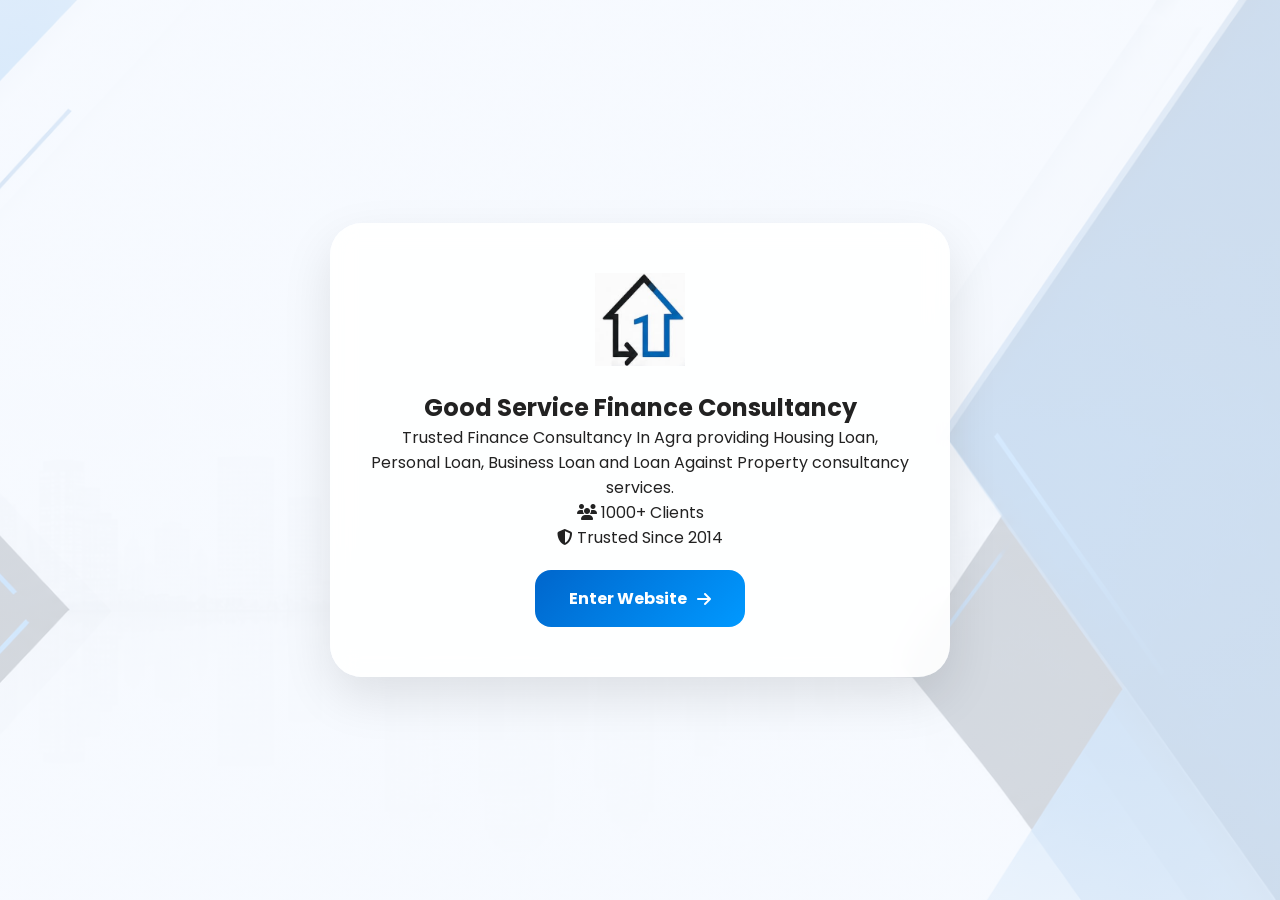
<file: GFS/index.html>
<!DOCTYPE html>
<html lang="en">

<head>

    <meta charset="UTF-8">

    <meta name="viewport"
        content="width=device-width, initial-scale=1.0">

    <meta name="description"
        content="Good Service Finance Consultancy - Trusted Finance Consultancy In Agra">

    <title>

        Welcome | Good Service Finance Consultancy

    </title>

    <!-- FAVICON -->

    <link rel="icon"
        href="images/favicon.ico"
        type="image/x-icon">

    <!-- GOOGLE FONT -->

    <link rel="preconnect"
        href="https://fonts.googleapis.com">

    <link rel="preconnect"
        href="https://fonts.gstatic.com"
        crossorigin>

    <link href="https://fonts.googleapis.com/css2?family=Poppins:wght@300;400;500;600;700;800&display=swap"
        rel="stylesheet">

    <!-- FONT AWESOME -->

    <link rel="stylesheet"
        href="https://cdnjs.cloudflare.com/ajax/libs/font-awesome/6.5.2/css/all.min.css">

    <!-- STYLE -->

    <link rel="stylesheet"
        href="style.css">

</head>

<body class="landing-body">

    <!-- =========================
         BACKGROUND OVERLAY
    ========================== -->

    <div class="landing-overlay"></div>

    <!-- =========================
         LANDING PAGE
    ========================== -->

    <section class="landing-page">

        <div class="landing-card">

            <!-- LOGO -->

            <img src="images/logo.png"
                alt="Good Service Finance Consultancy Logo"
                class="landing-logo">

            <!-- TITLE -->

            <h1>

                Good Service
                Finance Consultancy

            </h1>

            <!-- DESCRIPTION -->

            <p>

                Trusted Finance Consultancy In Agra
                providing Housing Loan,
                Personal Loan,
                Business Loan
                and Loan Against Property consultancy services.

            </p>

            <!-- BADGES -->

            <div class="landing-badges">

                <div class="landing-badge">

                    <i class="fa-solid fa-users"></i>

                    1000+ Clients

                </div>

                <div class="landing-badge">

                    <i class="fa-solid fa-shield-halved"></i>

                    Trusted Since 2014

                </div>

            </div>

            <!-- BUTTON -->

            <a href="home.html"
                class="enter-btn">

                Enter Website

                <i class="fa-solid fa-arrow-right"></i>

            </a>

        </div>

    </section>

</body>

</html>
</file>
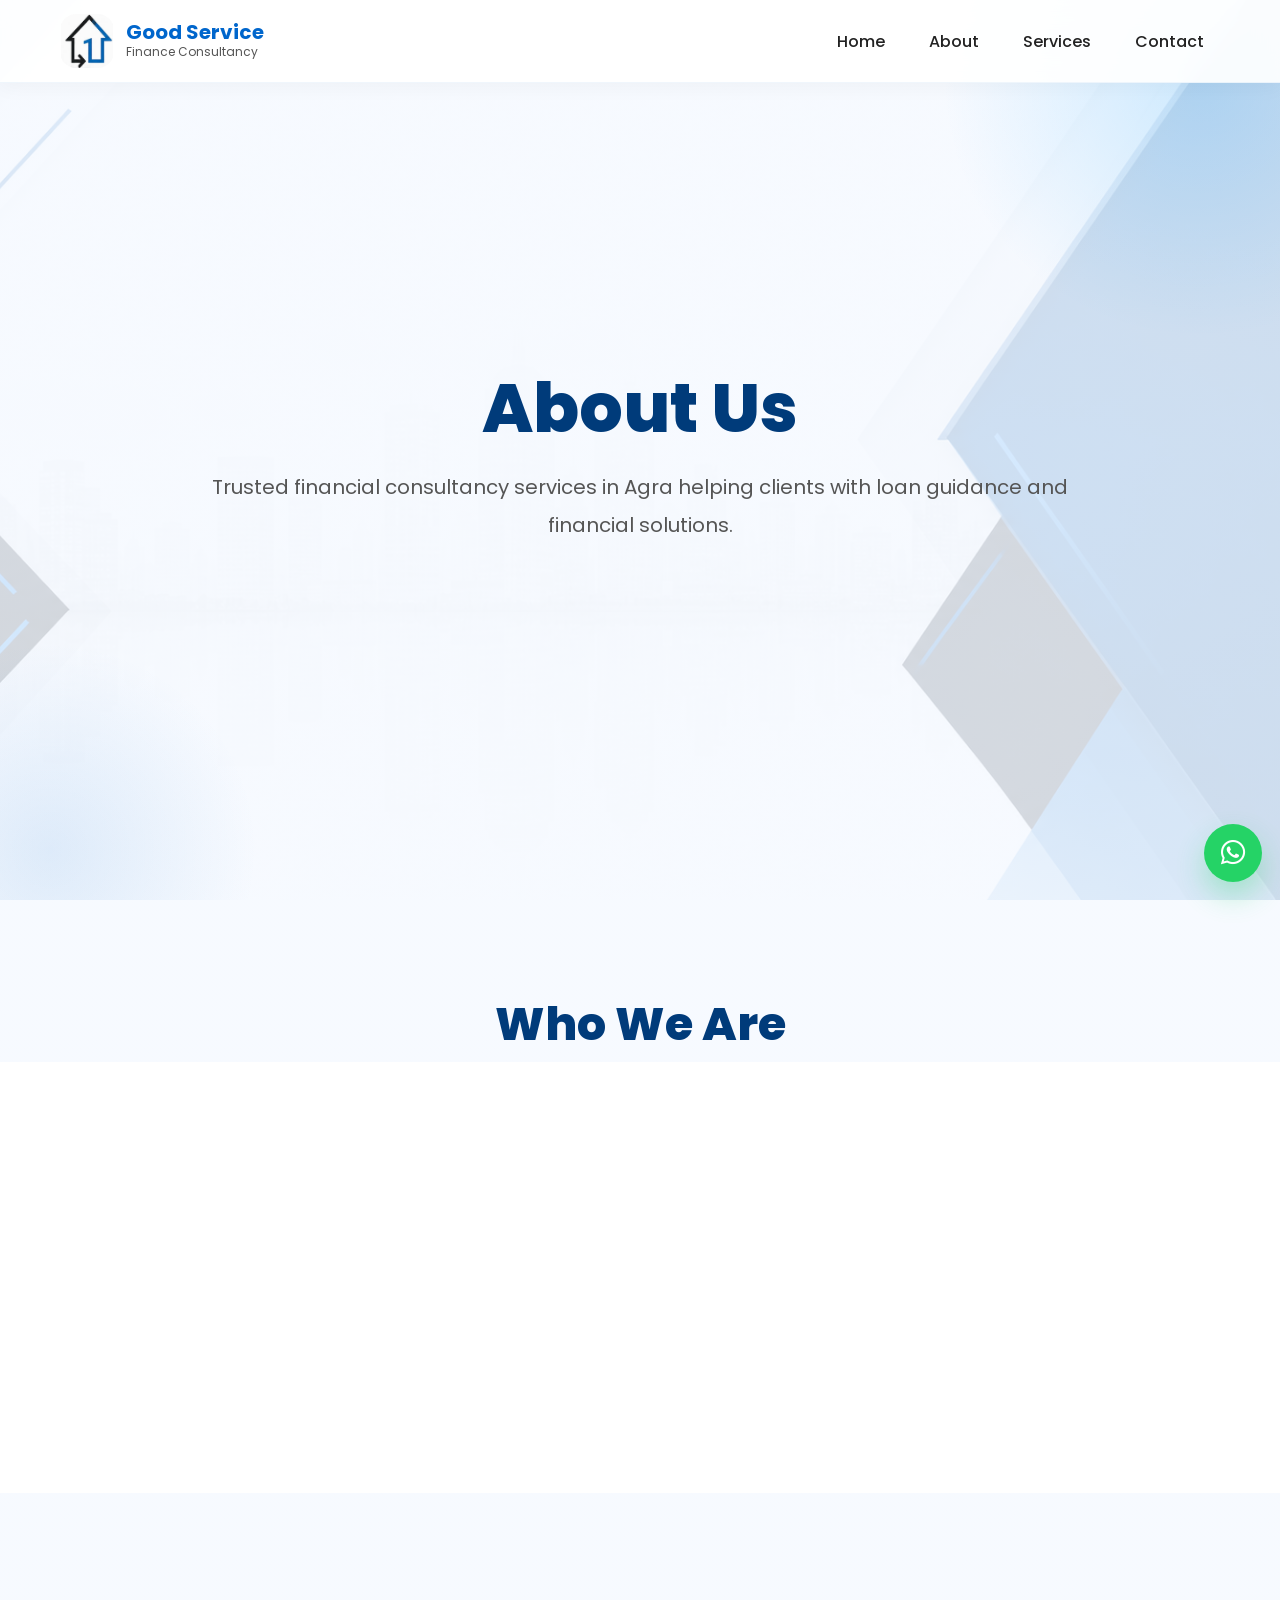
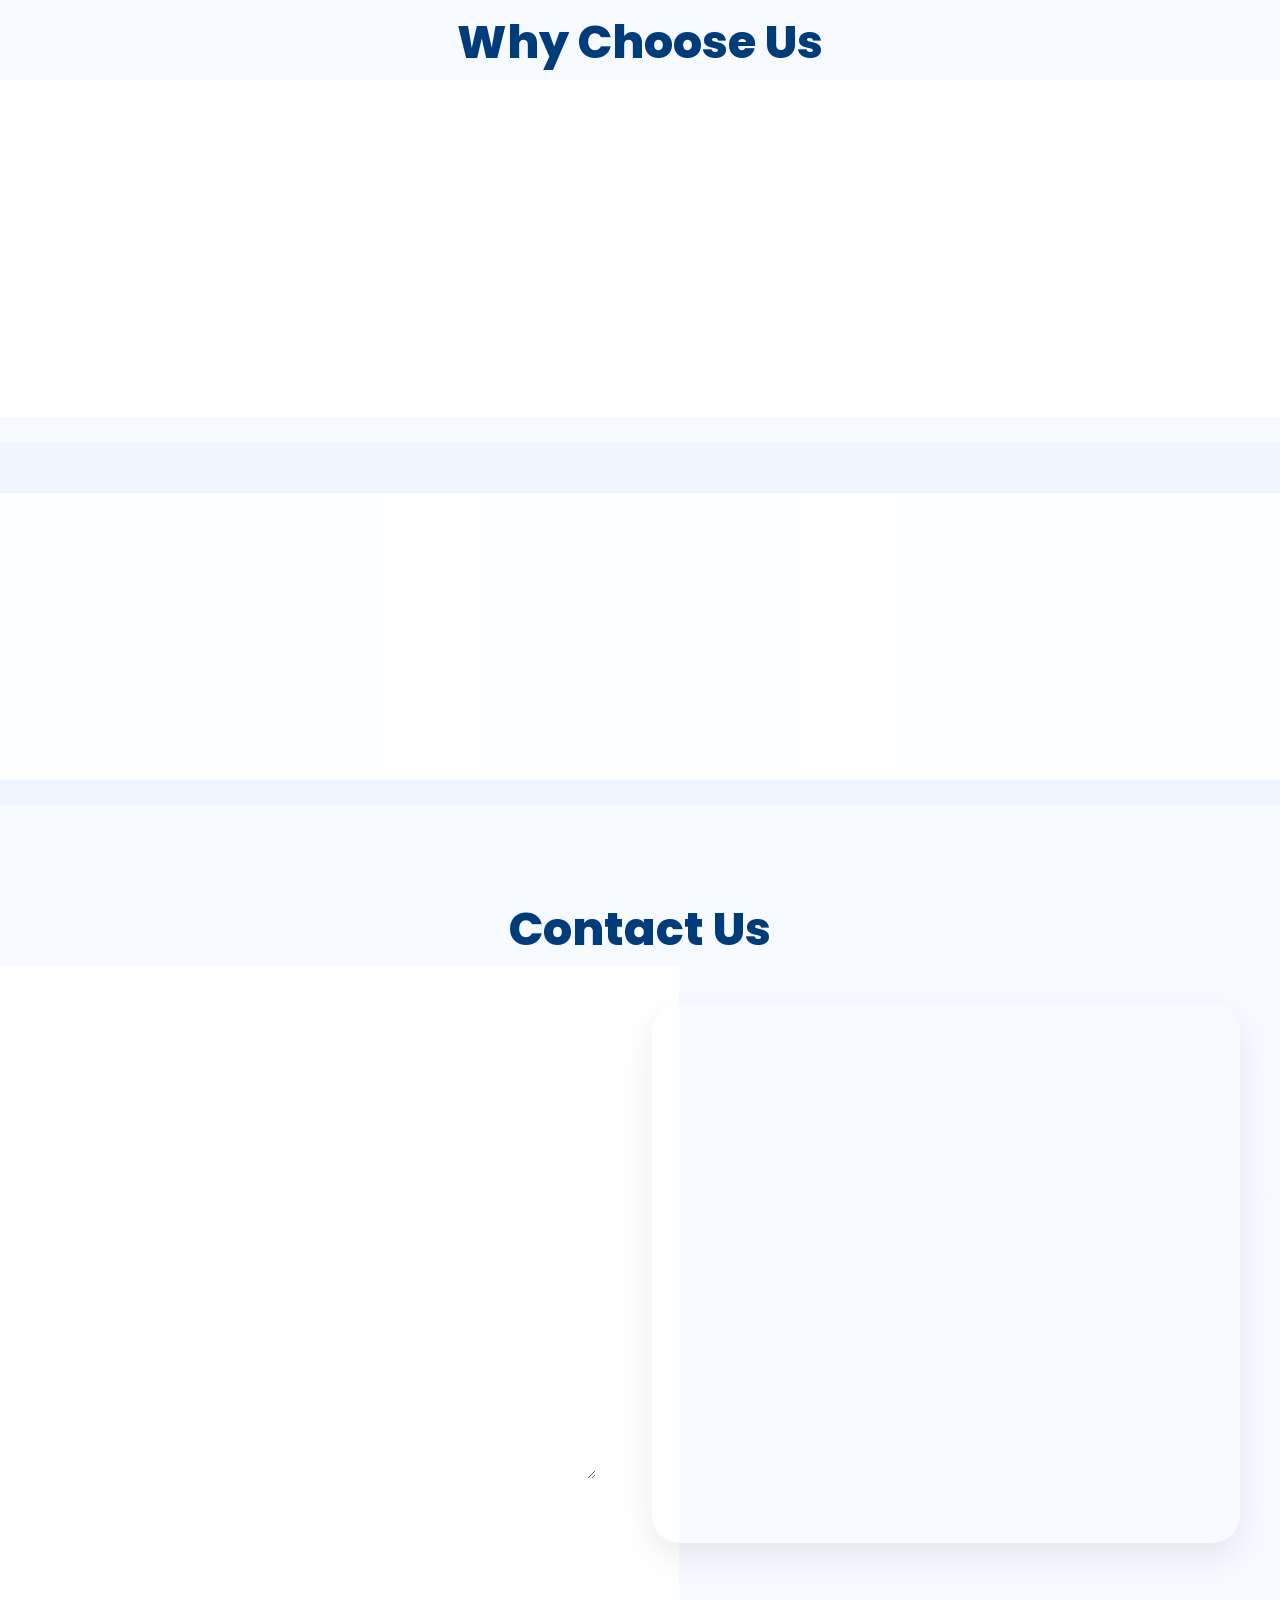
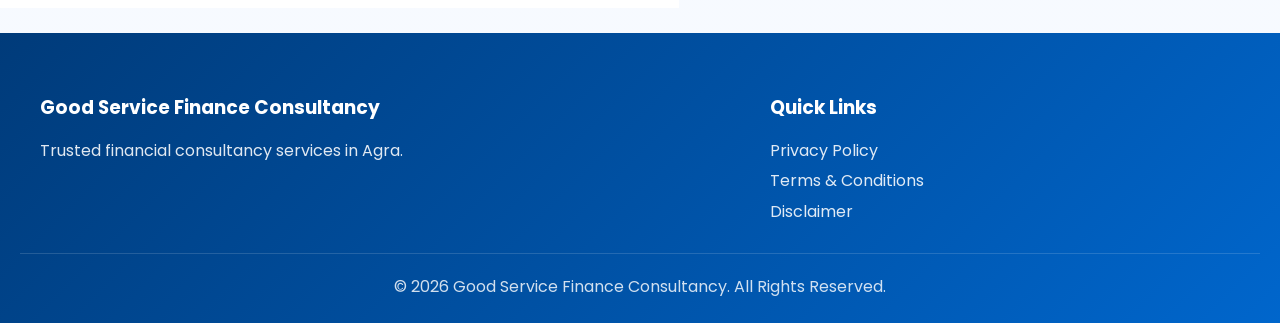
<file: GFS/about.html>
<!DOCTYPE html>
<html lang="en">

<head>

    <!-- =========================
         META TAGS
    ========================== -->

    <meta charset="UTF-8">

    <meta name="viewport"
        content="width=device-width, initial-scale=1.0">

    <meta name="description"
        content="Learn about Good Service Finance Consultancy in Agra. Trusted consultancy services for Housing Loans, Personal Loans, Business Loans and Loan Against Property.">

    <meta name="keywords"
        content="About Finance Consultancy Agra, Loan Consultancy About, Good Service Finance Consultancy">

    <meta name="author"
        content="Good Service Finance Consultancy">

    <!-- =========================
         TITLE
    ========================== -->

    <title>

        About Us |
        Good Service Finance Consultancy

    </title>

    <!-- =========================
         GOOGLE FONTS
    ========================== -->

    <link rel="preconnect"
        href="https://fonts.googleapis.com">

    <link rel="preconnect"
        href="https://fonts.gstatic.com"
        crossorigin>

    <link href="https://fonts.googleapis.com/css2?family=Poppins:wght@300;400;500;600;700;800&display=swap"
        rel="stylesheet">

    <!-- =========================
         FONT AWESOME
    ========================== -->

    <link rel="stylesheet"
        href="https://cdnjs.cloudflare.com/ajax/libs/font-awesome/6.5.2/css/all.min.css">

    <!-- =========================
         CSS FILES
    ========================== -->

    <link rel="stylesheet"
        href="style.css">

    <link rel="stylesheet"
        href="animations.css">

    <!-- =========================
         FAVICON
    ========================== -->

    <link rel="icon"
        href="images/favicon.ico"
        type="image/x-icon">

</head>

<body>

    <!-- =========================
         WHATSAPP BUTTON
    ========================== -->

    <a href="https://wa.me/917055025777"
        target="_blank"
        class="whatsapp-btn">

        <i class="fa-brands fa-whatsapp"></i>

    </a>

    <!-- =========================
         HEADER
    ========================== -->

    <header>

        <nav>

            <!-- LOGO -->

            <div class="logo-wrap">

                <img src="images/logo.png"
                    alt="Good Service Finance Consultancy"
                    class="logo">

                <div class="logo-text">

                    <h2>

                        Good Service

                    </h2>

                    <p>

                        Finance Consultancy

                    </p>

                </div>

            </div>

            <!-- NAV LINKS -->

            <div class="nav-links">

                <a href="home.html">Home</a>

                <a href="about.html">About</a>

                <a href="services.html">Services</a>

                <a href="contact.html">Contact</a>

            </div>

        </nav>

    </header>

    <!-- =========================
         HERO SECTION
    ========================== -->

    <section class="hero">

        <div class="hero-overlay"></div>

        <div class="hero-content reveal">

            <h1>

                About Us

            </h1>

            <p>

                Trusted financial consultancy services in Agra
                helping clients with loan guidance and financial solutions.

            </p>

        </div>

    </section>

    <!-- =========================
         ABOUT SECTION
    ========================== -->

    <section class="services">

        <h2 class="section-title reveal">

            Who We Are

        </h2>

        <div class="contact-box reveal">

            <p style="line-height:2; margin-bottom:25px;">

                Good Service Finance Consultancy is a trusted finance consultancy
                based in Agra providing professional guidance for Housing Loans,
                Personal Loans, Business Loans and Loan Against Property services.

            </p>

            <p style="line-height:2; margin-bottom:25px;">

                We help clients understand loan procedures,
                improve financial planning and connect with suitable banking
                and financial solutions according to their needs.

            </p>

            <p style="line-height:2; margin-bottom:25px;">

                Our goal is to simplify the finance process and provide
                transparent consultancy support with reliable customer service.

            </p>

            <p style="line-height:2;">

                We are committed to helping individuals,
                families and businesses achieve their financial goals
                through proper consultancy and support.

            </p>

        </div>

    </section>

    <!-- =========================
         WHY CHOOSE US
    ========================== -->

    <section class="services">

        <h2 class="section-title reveal">

            Why Choose Us

        </h2>

        <div class="service-grid">

            <!-- CARD 1 -->

            <div class="service-box reveal">

                <i class="fa-solid fa-handshake"></i>

                <h3>

                    Trusted Consultancy

                </h3>

                <p>

                    Professional and transparent financial consultancy services.

                </p>

            </div>

            <!-- CARD 2 -->

            <div class="service-box reveal">

                <i class="fa-solid fa-user-shield"></i>

                <h3>

                    Customer Support

                </h3>

                <p>

                    Dedicated support and guidance throughout the loan process.

                </p>

            </div>

            <!-- CARD 3 -->

            <div class="service-box reveal">

                <i class="fa-solid fa-chart-column"></i>

                <h3>

                    Financial Guidance

                </h3>

                <p>

                    Expert assistance for better financial planning and approvals.

                </p>

            </div>

        </div>

    </section>

    <!-- =========================
         COUNTERS
    ========================== -->

    <section class="counters">

        <!-- COUNTER 1 -->

        <div class="counter-card reveal">

            <i class="fa-solid fa-users"></i>

            <h2 class="counter"
                data-target="500">

                0

            </h2>

            <p>

                Happy Clients

            </p>

        </div>

        <!-- COUNTER 2 -->

        <div class="counter-card reveal">

            <i class="fa-solid fa-briefcase"></i>

            <h2 class="counter"
                data-target="10">

                0

            </h2>

            <p>

                Years Experience

            </p>

        </div>

        <!-- COUNTER 3 -->

        <div class="counter-card reveal">

            <i class="fa-solid fa-building-columns"></i>

            <h2 class="counter"
                data-target="1000">

                0

            </h2>

            <p>

                Loan Consultations

            </p>

        </div>

    </section>

    <!-- =========================
         CONTACT SECTION
    ========================== -->

    <section class="contact">

        <h2 class="section-title reveal">

            Contact Us

        </h2>

        <div class="contact-grid">

            <!-- CONTACT BOX -->

            <div class="contact-box reveal">

                <h3>

                    Good Service Finance Consultancy

                </h3>

                <p>

                    <strong>Phone:</strong>
                    7055025777

                </p>

                <p>

                    <strong>Email:</strong>
                    gsfinanceconsultancy@gmail.com

                </p>

                <p>

                    <strong>GSTIN:</strong>
                    09AHOPC1052D1ZR

                </p>

                <!-- FORM -->

                <form action="https://formsubmit.co/gsfinanceconsultancy@gmail.com"
                    method="POST"
                    class="inquiry-form">

                    <input type="hidden"
                        name="_captcha"
                        value="false">

                    <input type="hidden"
                        name="_next"
                        value="thankyou.html">

                    <input type="text"
                        name="name"
                        placeholder="Full Name"
                        required>

                    <input type="email"
                        name="email"
                        placeholder="Email Address"
                        required>

                    <textarea name="message"
                        placeholder="Write Your Inquiry"
                        required></textarea>

                    <button type="submit">

                        Submit Inquiry

                    </button>

                </form>

            </div>

            <!-- MAP -->

            <div class="map-box reveal">

                <iframe src="https://maps.google.com/maps?q=Gwalior%20Road%20Agra&t=&z=13&ie=UTF8&iwloc=&output=embed"
                    loading="lazy">
                </iframe>

            </div>

        </div>

    </section>

    <!-- =========================
         FOOTER
    ========================== -->

    <footer>

        <div class="footer-grid">

            <!-- ABOUT -->

            <div>

                <h3>

                    Good Service Finance Consultancy

                </h3>

                <p>

                    Trusted financial consultancy services in Agra.

                </p>

            </div>

            <!-- QUICK LINKS -->

            <div>

                <h3>

                    Quick Links

                </h3>

                <a href="privacy-policy.html">

                    Privacy Policy

                </a>

                <a href="terms-and-conditions.html">

                    Terms & Conditions

                </a>

                <a href="disclaimer.html">

                    Disclaimer

                </a>

            </div>

        </div>

        <!-- COPYRIGHT -->

        <p class="copyright">

            © 2026 Good Service Finance Consultancy.
            All Rights Reserved.

        </p>

    </footer>

    <!-- =========================
         SCRIPT
    ========================== -->

    <script src="script.js"></script>

</body>

</html>
</file>
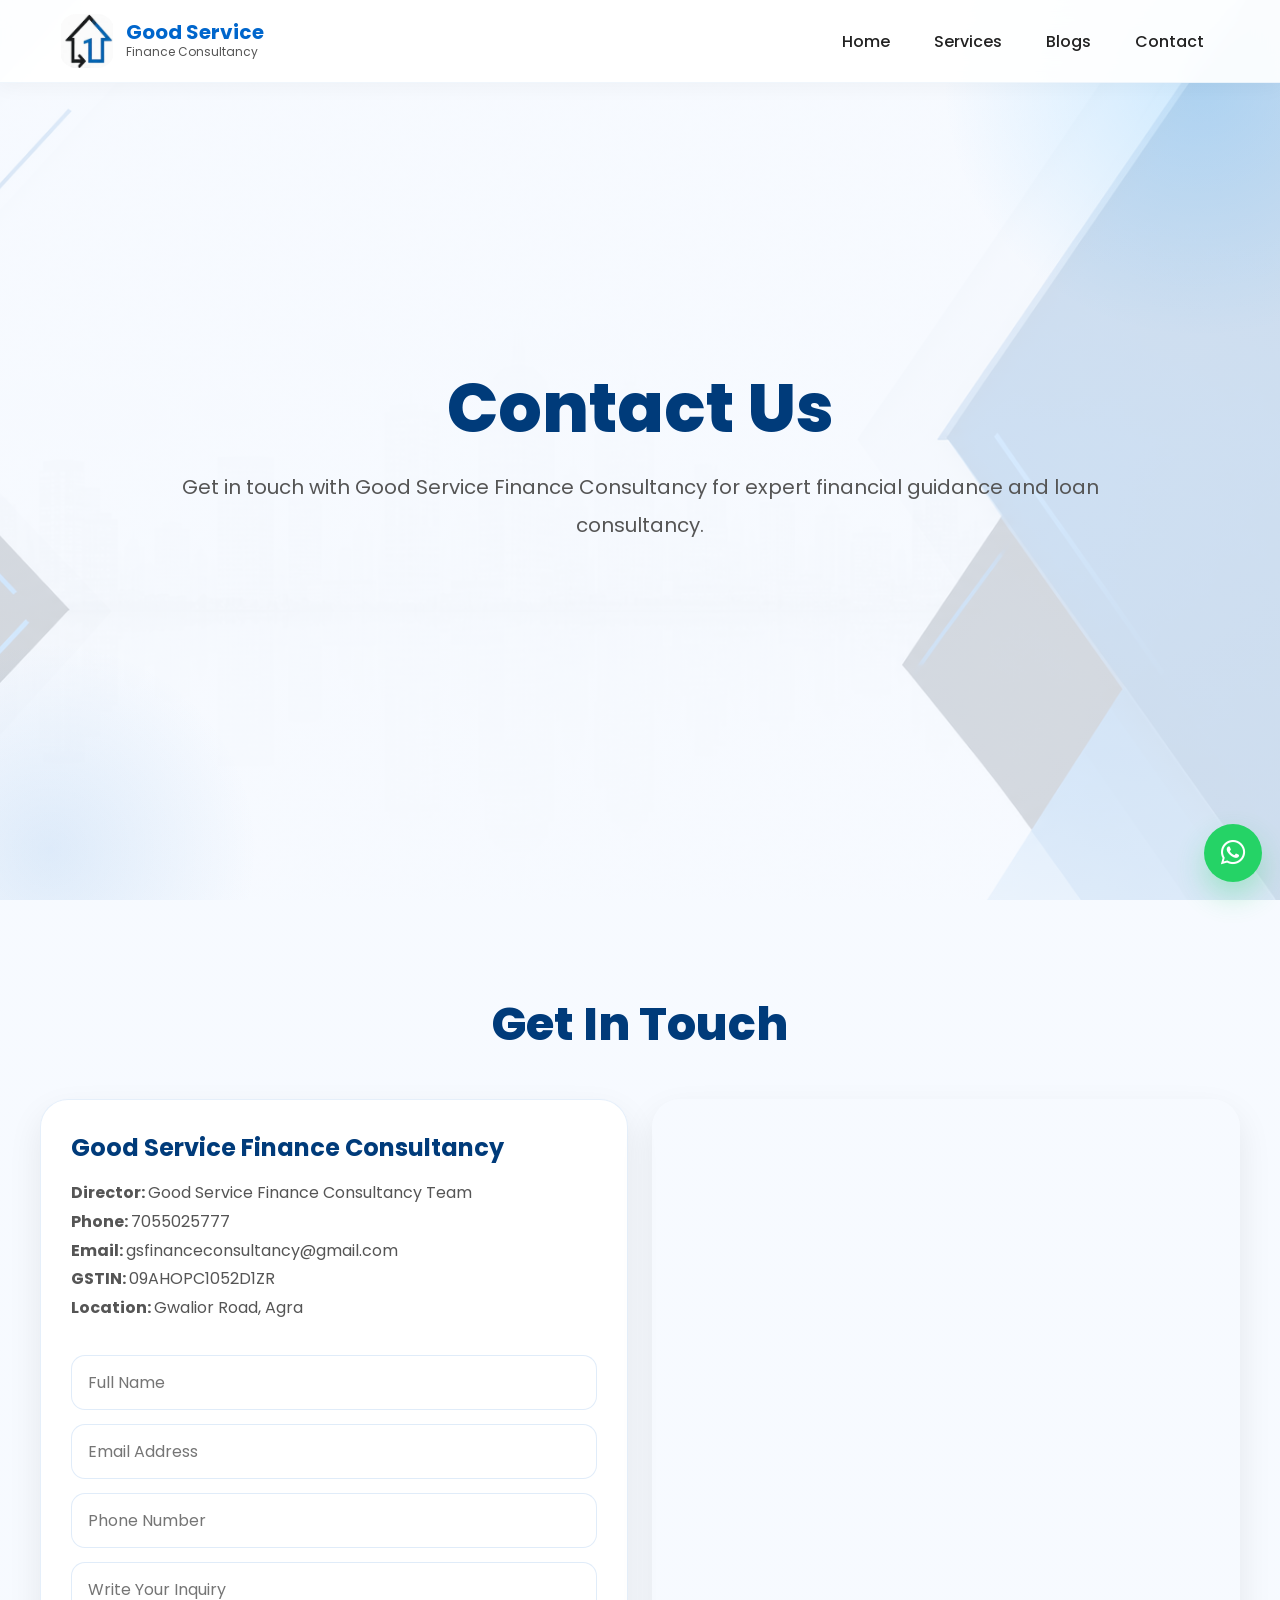
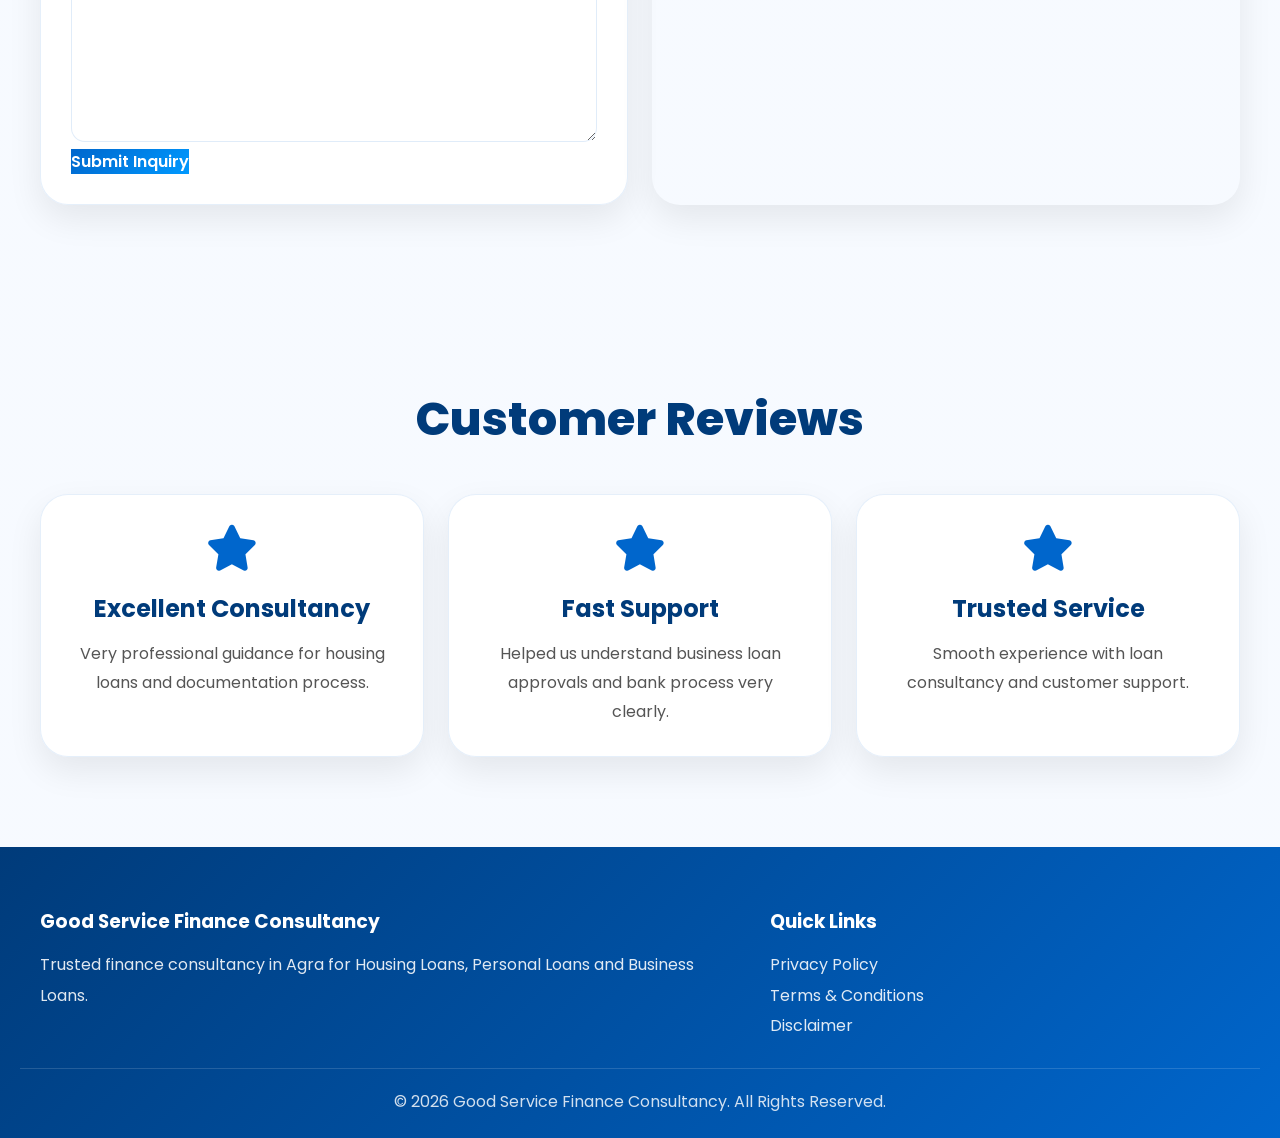
<file: GFS/contact.html>
<!DOCTYPE html>
<html lang="en">

<head>

    <!-- =========================
         META TAGS
    ========================== -->

    <meta charset="UTF-8">

    <meta name="viewport"
        content="width=device-width, initial-scale=1.0">

    <meta name="description"
        content="Contact Good Service Finance Consultancy in Agra for Housing Loans, Personal Loans, Business Loans and financial consultancy services.">

    <meta name="keywords"
        content="Contact Finance Consultancy Agra, Loan Consultancy Contact">

    <meta name="author"
        content="Good Service Finance Consultancy">

    <!-- =========================
         TITLE
    ========================== -->

    <title>

        Contact Us |
        Good Service Finance Consultancy

    </title>

    <!-- =========================
         GOOGLE FONTS
    ========================== -->

    <link rel="preconnect"
        href="https://fonts.googleapis.com">

    <link rel="preconnect"
        href="https://fonts.gstatic.com"
        crossorigin>

    <link href="https://fonts.googleapis.com/css2?family=Poppins:wght@300;400;500;600;700;800&display=swap"
        rel="stylesheet">

    <!-- =========================
         FONT AWESOME
    ========================== -->

    <link rel="stylesheet"
        href="https://cdnjs.cloudflare.com/ajax/libs/font-awesome/6.5.2/css/all.min.css">

    <!-- =========================
         CSS FILES
    ========================== -->

    <link rel="stylesheet"
        href="style.css">

    <link rel="stylesheet"
        href="animations.css">

</head>

<body>

    <!-- =========================
         WHATSAPP BUTTON
    ========================== -->

    <a href="https://wa.me/917055025777"
        target="_blank"
        class="whatsapp-btn">

        <i class="fa-brands fa-whatsapp"></i>

    </a>

    <!-- =========================
         HEADER
    ========================== -->

    <header>

        <nav>

            <!-- LOGO -->

            <div class="logo-wrap">

                <img src="images/logo.png"
                    alt="Good Service Finance Consultancy"
                    class="logo">

                <div class="logo-text">

                    <h2>

                        Good Service

                    </h2>

                    <p>

                        Finance Consultancy

                    </p>

                </div>

            </div>

            <!-- NAV LINKS -->

            <div class="nav-links">

                <a href="home.html">Home</a>

                <a href="services.html">Services</a>

                <a href="home.html#blogs">Blogs</a>

                <a href="contact.html">Contact</a>

            </div>

        </nav>

    </header>

    <!-- =========================
         HERO SECTION
    ========================== -->

    <section class="hero">

        <div class="hero-overlay"></div>

        <div class="hero-content reveal">

            <h1>

                Contact Us

            </h1>

            <p>

                Get in touch with Good Service Finance Consultancy for expert financial guidance and loan consultancy.

            </p>

        </div>

    </section>

    <!-- =========================
         CONTACT SECTION
    ========================== -->

    <section class="contact">

        <h2 class="section-title reveal">

            Get In Touch

        </h2>

        <div class="contact-grid">

            <!-- CONTACT BOX -->

            <div class="contact-box reveal">

                <h3>

                    Good Service Finance Consultancy

                </h3>

                <p>

                    <strong>
                        Director:
                    </strong>

                    Good Service Finance Consultancy Team

                </p>

                <p>

                    <strong>
                        Phone:
                    </strong>

                    7055025777

                </p>

                <p>

                    <strong>
                        Email:
                    </strong>

                    gsfinanceconsultancy@gmail.com

                </p>

                <p>

                    <strong>
                        GSTIN:
                    </strong>

                    09AHOPC1052D1ZR

                </p>

                <p>

                    <strong>
                        Location:
                    </strong>

                    Gwalior Road, Agra

                </p>

                <!-- FORM -->

                <form action="https://formsubmit.co/gsfinanceconsultancy@gmail.com"
                    method="POST"
                    class="inquiry-form">

                    <!-- FORM SETTINGS -->

                    <input type="hidden"
                        name="_captcha"
                        value="false">

                    <input type="hidden"
                        name="_next"
                        value="thankyou.html">

                    <!-- INPUTS -->

                    <input type="text"
                        name="name"
                        placeholder="Full Name"
                        required>

                    <input type="email"
                        name="email"
                        placeholder="Email Address"
                        required>

                    <input type="tel"
                        name="phone"
                        placeholder="Phone Number"
                        required>

                    <textarea name="message"
                        rows="6"
                        placeholder="Write Your Inquiry"
                        required></textarea>

                    <!-- BUTTON -->

                    <button type="submit">

                        Submit Inquiry

                    </button>

                </form>

            </div>

            <!-- MAP -->

            <div class="map-box reveal">

                <iframe src="https://maps.google.com/maps?q=Gwalior%20Road%20Agra&t=&z=13&ie=UTF8&iwloc=&output=embed"
                    allowfullscreen=""
                    loading="lazy">
                </iframe>

            </div>

        </div>

    </section>

    <!-- =========================
         GOOGLE REVIEWS SECTION
    ========================== -->

    <section class="services">

        <h2 class="section-title reveal">

            Customer Reviews

        </h2>

        <div class="service-grid">

            <!-- REVIEW 1 -->

            <div class="service-box reveal">

                <i class="fa-solid fa-star"></i>

                <h3>

                    Excellent Consultancy

                </h3>

                <p>

                    Very professional guidance for housing loans and documentation process.

                </p>

            </div>

            <!-- REVIEW 2 -->

            <div class="service-box reveal">

                <i class="fa-solid fa-star"></i>

                <h3>

                    Fast Support

                </h3>

                <p>

                    Helped us understand business loan approvals and bank process very clearly.

                </p>

            </div>

            <!-- REVIEW 3 -->

            <div class="service-box reveal">

                <i class="fa-solid fa-star"></i>

                <h3>

                    Trusted Service

                </h3>

                <p>

                    Smooth experience with loan consultancy and customer support.

                </p>

            </div>

        </div>

    </section>

    <!-- =========================
         FOOTER
    ========================== -->

    <footer>

        <div class="footer-grid">

            <!-- ABOUT -->

            <div>

                <h3>

                    Good Service Finance Consultancy

                </h3>

                <p>

                    Trusted finance consultancy in Agra for Housing Loans,
                    Personal Loans and Business Loans.

                </p>

            </div>

            <!-- QUICK LINKS -->

            <div>

                <h3>

                    Quick Links

                </h3>

                <a href="privacy-policy.html">

                    Privacy Policy

                </a>

                <a href="terms-and-conditions.html">

                    Terms & Conditions

                </a>

                <a href="disclaimer.html">

                    Disclaimer

                </a>

            </div>

        </div>

        <!-- COPYRIGHT -->

        <p class="copyright">

            © 2026 Good Service Finance Consultancy.
            All Rights Reserved.

        </p>

    </footer>

    <!-- =========================
         JAVASCRIPT
    ========================== -->

    <script src="script.js"></script>

</body>

</html>
</file>
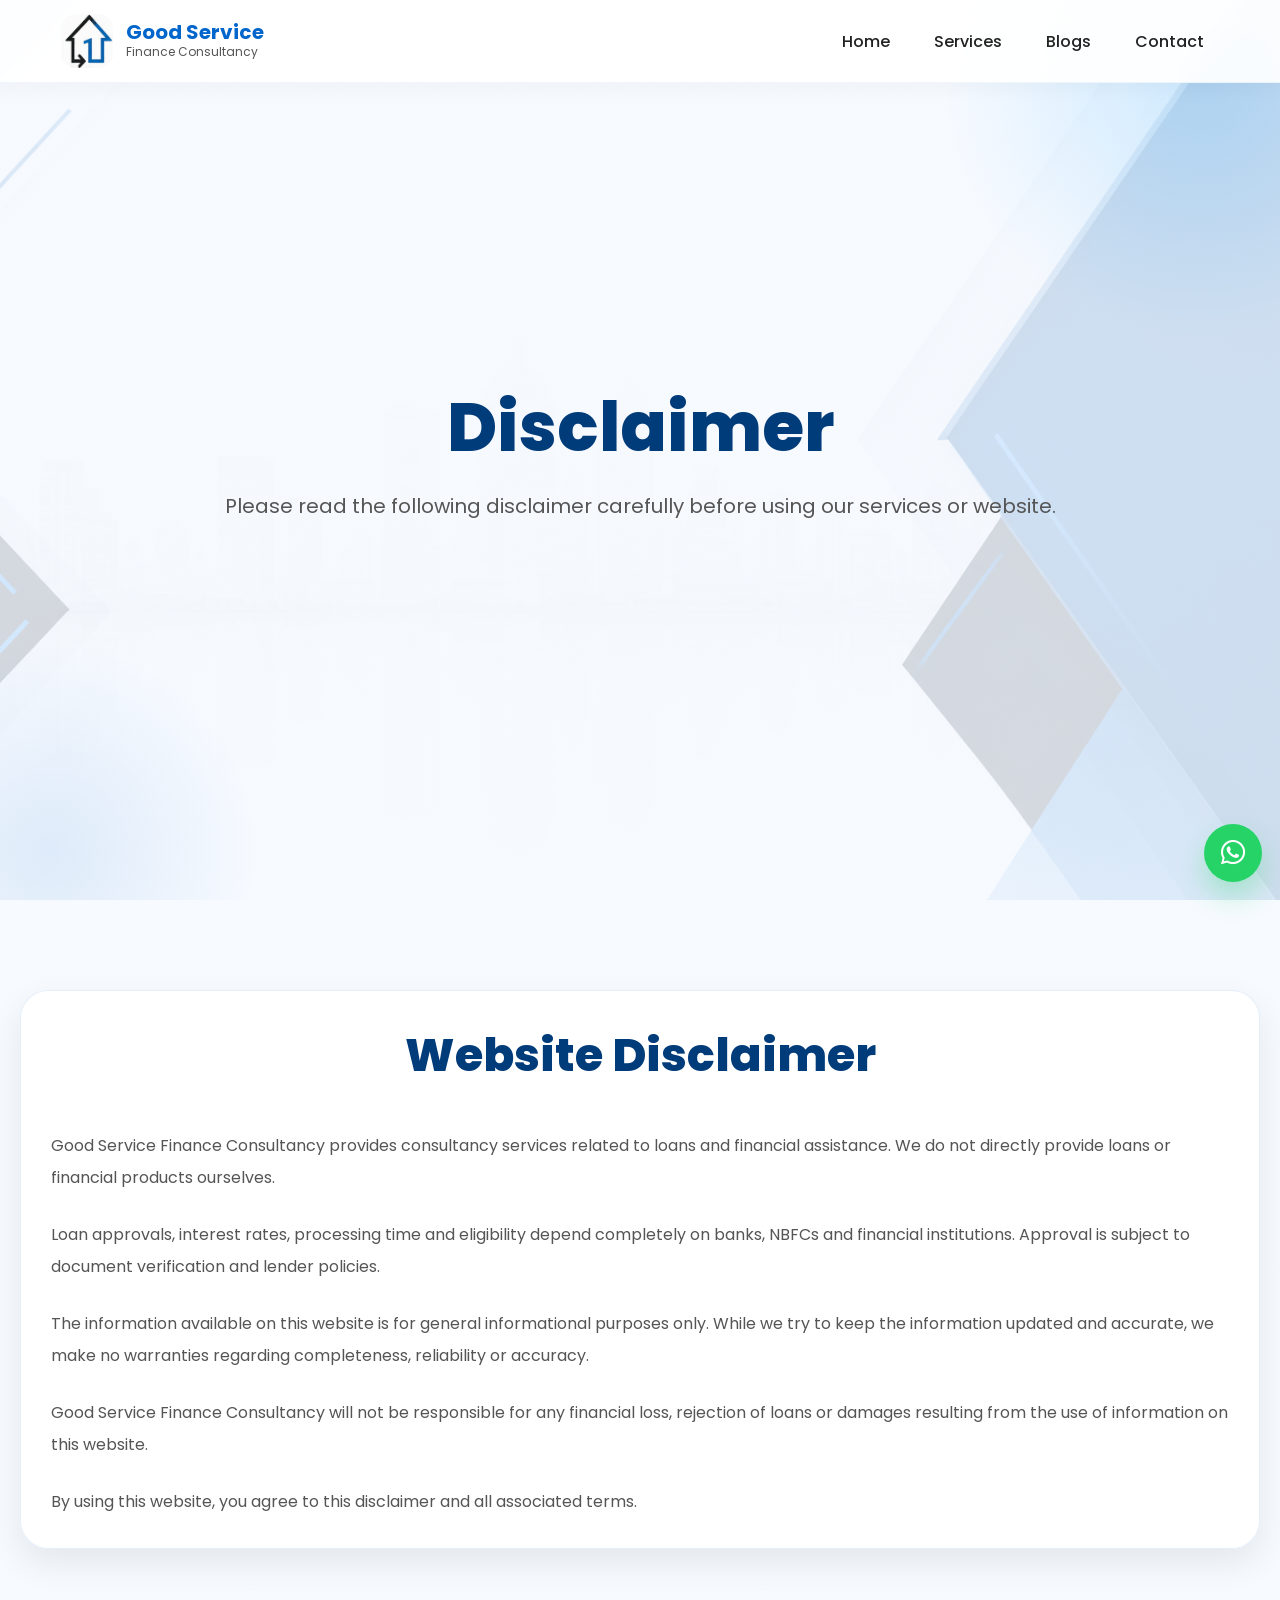
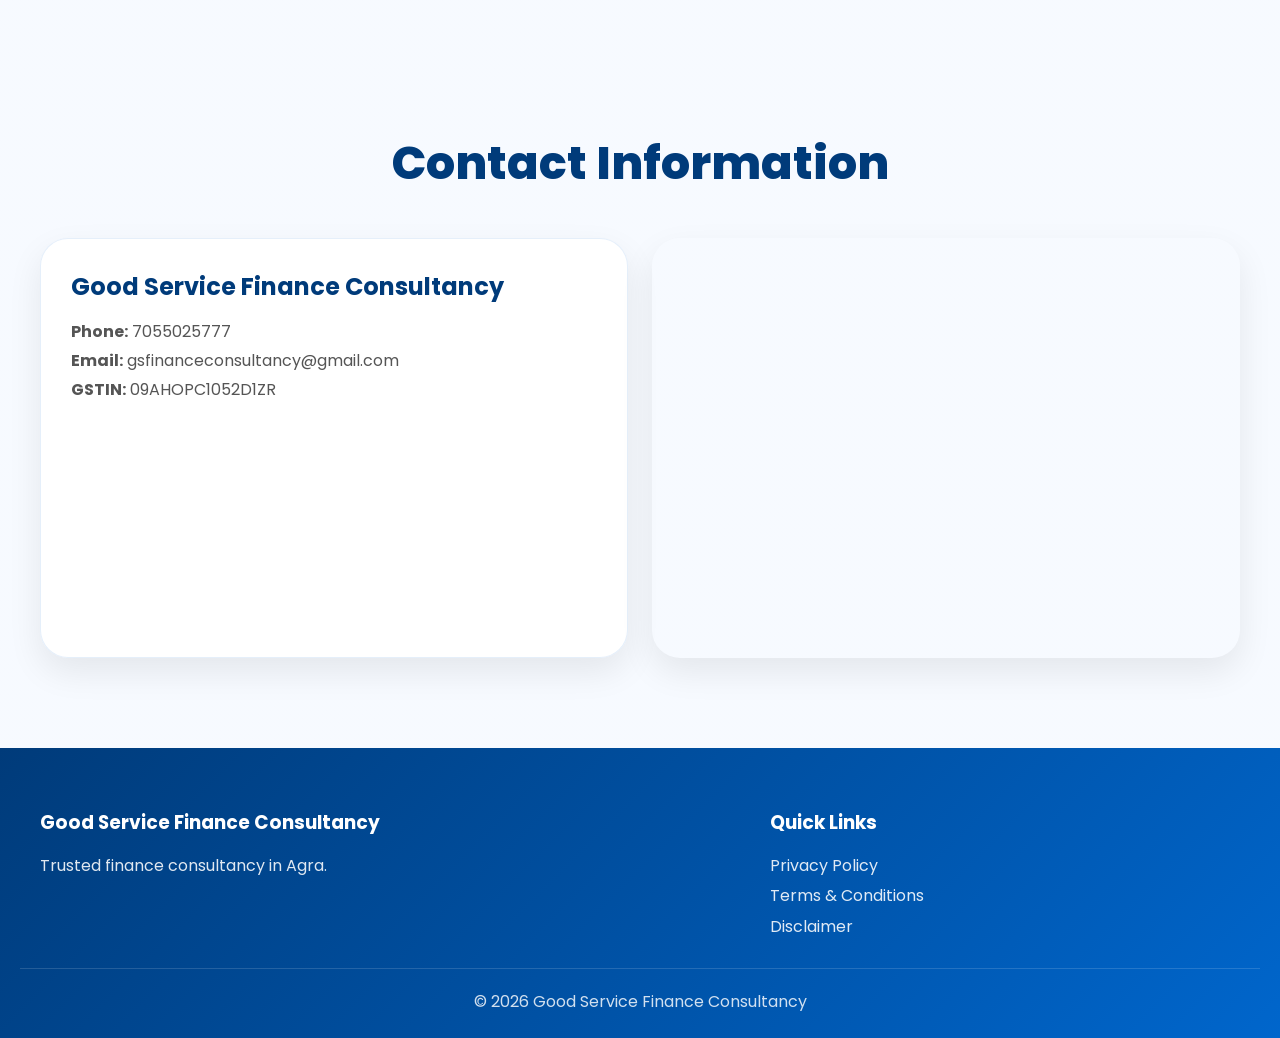
<file: GFS/disclaimer.html>
<!DOCTYPE html>
<html lang="en">

<head>

    <!-- =========================
         META TAGS
    ========================== -->

    <meta charset="UTF-8">

    <meta name="viewport"
        content="width=device-width, initial-scale=1.0">

    <meta name="description"
        content="Disclaimer page for Good Service Finance Consultancy.">

    <meta name="keywords"
        content="Disclaimer, Finance Consultancy Disclaimer">

    <meta name="author"
        content="Good Service Finance Consultancy">

    <!-- =========================
         TITLE
    ========================== -->

    <title>

        Disclaimer |
        Good Service Finance Consultancy

    </title>

    <!-- =========================
         GOOGLE FONTS
    ========================== -->

    <link rel="preconnect"
        href="https://fonts.googleapis.com">

    <link rel="preconnect"
        href="https://fonts.gstatic.com"
        crossorigin>

    <link href="https://fonts.googleapis.com/css2?family=Poppins:wght@300;400;500;600;700;800&display=swap"
        rel="stylesheet">

    <!-- =========================
         FONT AWESOME
    ========================== -->

    <link rel="stylesheet"
        href="https://cdnjs.cloudflare.com/ajax/libs/font-awesome/6.5.2/css/all.min.css">

    <!-- =========================
         CSS
    ========================== -->

    <link rel="stylesheet"
        href="style.css">

</head>

<body>

    <!-- =========================
         WHATSAPP BUTTON
    ========================== -->

    <a href="https://wa.me/917055025777"
        target="_blank"
        class="whatsapp-btn">

        <i class="fa-brands fa-whatsapp"></i>

    </a>

    <!-- =========================
         HEADER
    ========================== -->

    <header>

        <nav>

            <!-- LOGO -->

            <div class="logo-wrap">

                <img src="images/logo.png"
                    alt="Logo"
                    class="logo">

                <div class="logo-text">

                    <h2>

                        Good Service

                    </h2>

                    <p>

                        Finance Consultancy

                    </p>

                </div>

            </div>

            <!-- NAVIGATION -->

            <div class="nav-links">

                <a href="home.html">Home</a>

                <a href="home.html#services">Services</a>

                <a href="home.html#blogs">Blogs</a>

                <a href="home.html#contact">Contact</a>

            </div>

        </nav>

    </header>

    <!-- =========================
         HERO SECTION
    ========================== -->

    <section class="hero">

        <div class="hero-overlay"></div>

        <div class="hero-content reveal">

            <h1>

                Disclaimer

            </h1>

            <p>

                Please read the following disclaimer carefully before using our services or website.

            </p>

        </div>

    </section>

    <!-- =========================
         DISCLAIMER CONTENT
    ========================== -->

    <section class="services">

        <div class="contact-box reveal">

            <h2 class="section-title">

                Website Disclaimer

            </h2>

            <p style="line-height:2; margin-bottom:25px;">

                Good Service Finance Consultancy provides consultancy services related to loans and financial assistance.
                We do not directly provide loans or financial products ourselves.

            </p>

            <p style="line-height:2; margin-bottom:25px;">

                Loan approvals, interest rates, processing time and eligibility depend completely on banks,
                NBFCs and financial institutions. Approval is subject to document verification and lender policies.

            </p>

            <p style="line-height:2; margin-bottom:25px;">

                The information available on this website is for general informational purposes only.
                While we try to keep the information updated and accurate, we make no warranties
                regarding completeness, reliability or accuracy.

            </p>

            <p style="line-height:2; margin-bottom:25px;">

                Good Service Finance Consultancy will not be responsible for any financial loss,
                rejection of loans or damages resulting from the use of information on this website.

            </p>

            <p style="line-height:2;">

                By using this website, you agree to this disclaimer and all associated terms.

            </p>

        </div>

    </section>

    <!-- =========================
         CONTACT SECTION
    ========================== -->

    <section class="contact">

        <h2 class="section-title reveal">

            Contact Information

        </h2>

        <div class="contact-grid">

            <div class="contact-box reveal">

                <h3>

                    Good Service Finance Consultancy

                </h3>

                <p>

                    <strong>Phone:</strong>
                    7055025777

                </p>

                <p>

                    <strong>Email:</strong>
                    gsfinanceconsultancy@gmail.com

                </p>

                <p>

                    <strong>GSTIN:</strong>
                    09AHOPC1052D1ZR

                </p>

            </div>

            <!-- MAP -->

            <div class="map-box reveal">

                <iframe src="https://maps.google.com/maps?q=Gwalior%20Road%20Agra&t=&z=13&ie=UTF8&iwloc=&output=embed">
                </iframe>

            </div>

        </div>

    </section>

    <!-- =========================
         FOOTER
    ========================== -->

    <footer>

        <div class="footer-grid">

            <div>

                <h3>

                    Good Service Finance Consultancy

                </h3>

                <p>

                    Trusted finance consultancy in Agra.

                </p>

            </div>

            <div>

                <h3>

                    Quick Links

                </h3>

                <a href="privacy-policy.html">

                    Privacy Policy

                </a>

                <a href="terms-and-conditions.html">

                    Terms & Conditions

                </a>

                <a href="disclaimer.html">

                    Disclaimer

                </a>

            </div>

        </div>

        <p class="copyright">

            © 2026 Good Service Finance Consultancy

        </p>

    </footer>

    <!-- =========================
         JAVASCRIPT
    ========================== -->

    <script src="script.js"></script>

</body>

</html>
</file>
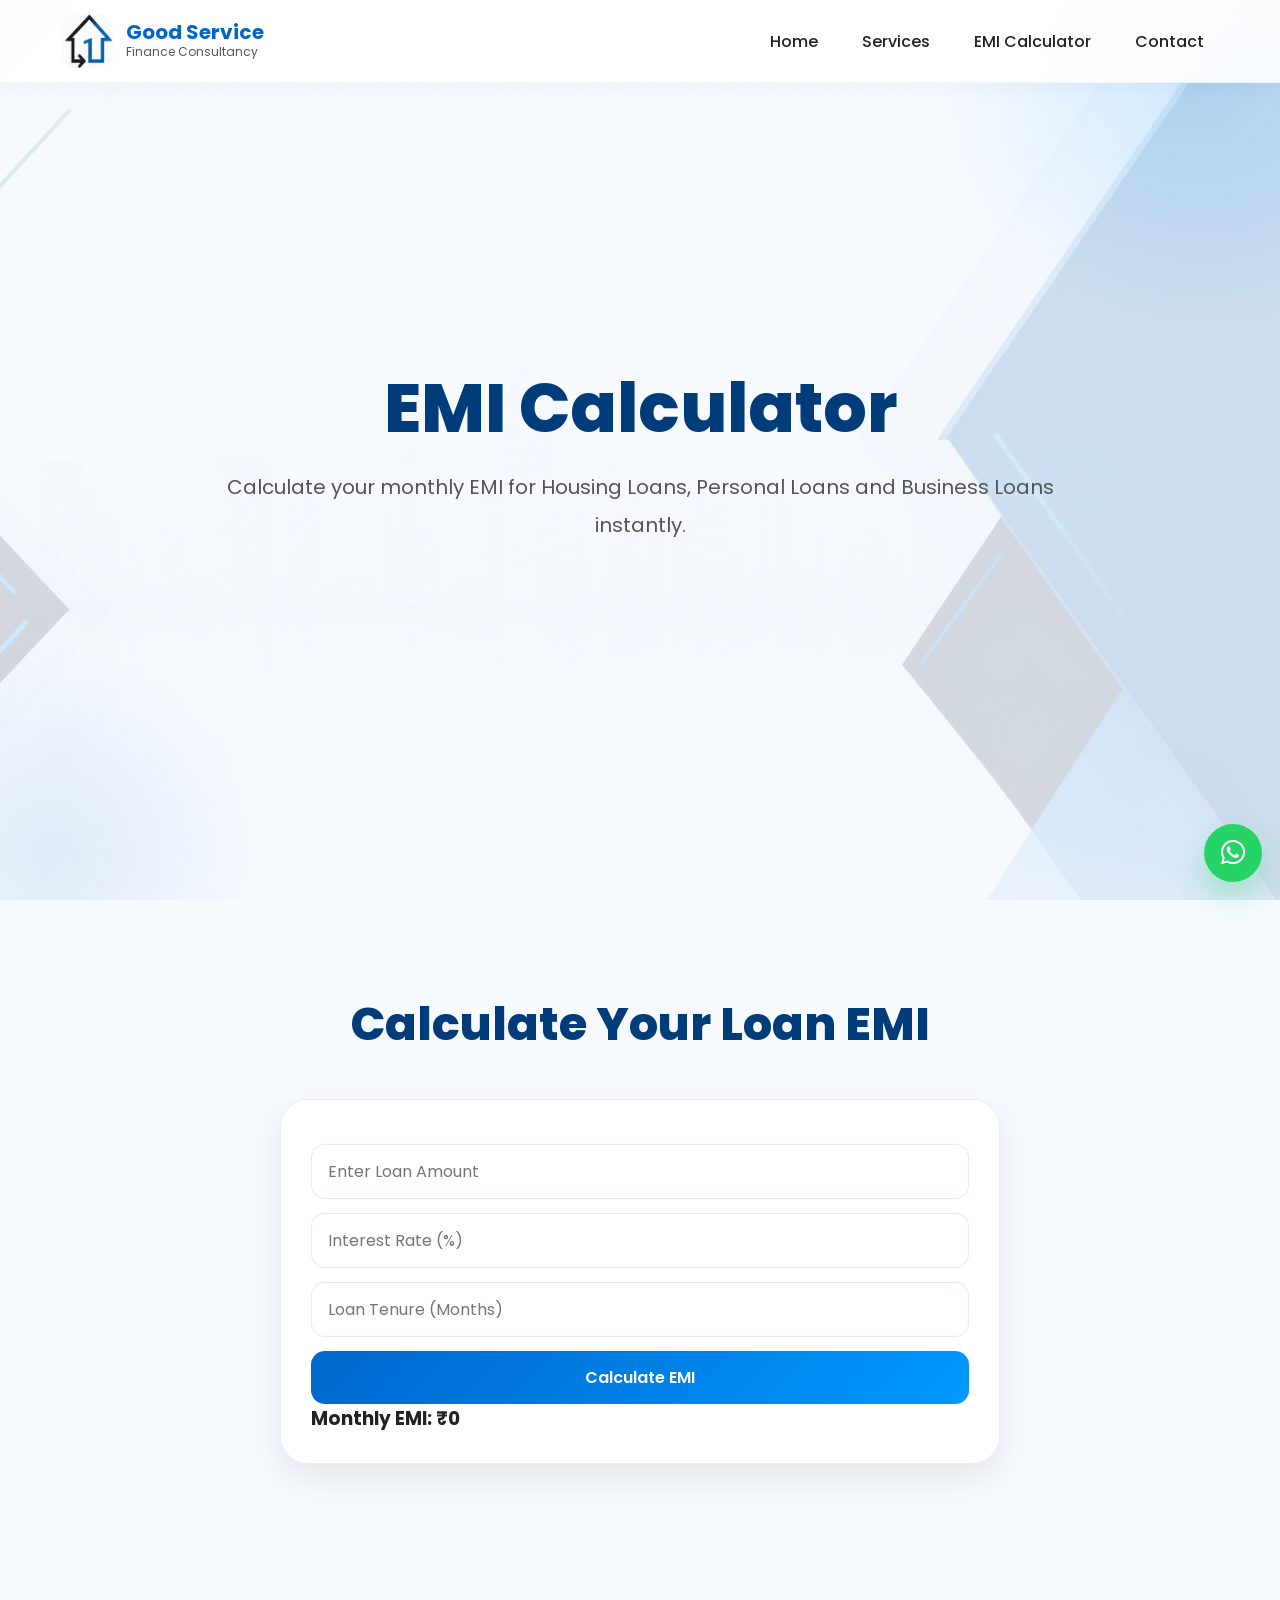
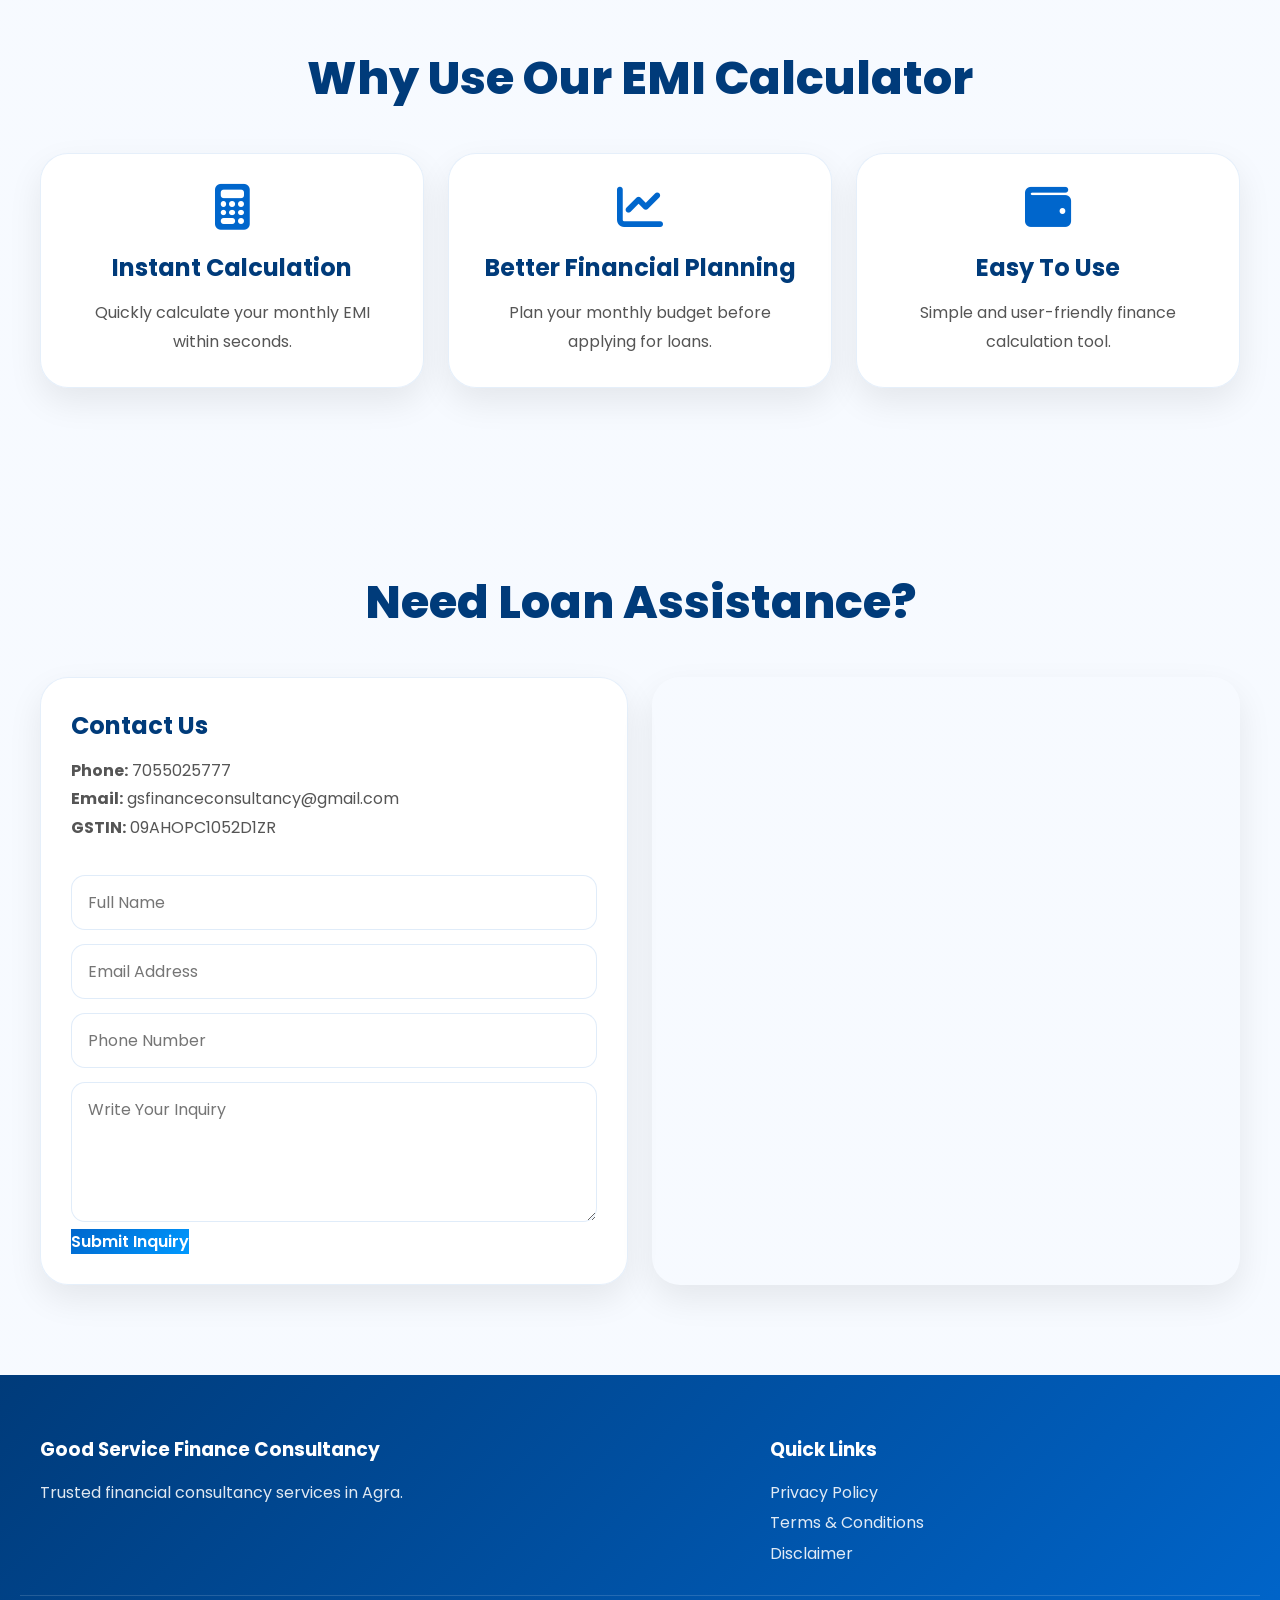
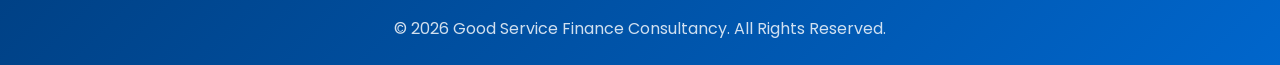
<file: GFS/emi.html>
<!DOCTYPE html>
<html lang="en">

<head>

    <!-- =========================
         META TAGS
    ========================== -->

    <meta charset="UTF-8">

    <meta name="viewport"
        content="width=device-width, initial-scale=1.0">

    <meta name="description"
        content="Use the EMI Calculator by Good Service Finance Consultancy to calculate monthly loan EMI for Housing Loans, Personal Loans and Business Loans.">

    <meta name="keywords"
        content="EMI Calculator, Loan EMI Calculator, Home Loan EMI, Personal Loan EMI">

    <meta name="author"
        content="Good Service Finance Consultancy">

    <!-- =========================
         TITLE
    ========================== -->

    <title>

        EMI Calculator |
        Good Service Finance Consultancy

    </title>

    <!-- =========================
         GOOGLE FONTS
    ========================== -->

    <link rel="preconnect"
        href="https://fonts.googleapis.com">

    <link rel="preconnect"
        href="https://fonts.gstatic.com"
        crossorigin>

    <link href="https://fonts.googleapis.com/css2?family=Poppins:wght@300;400;500;600;700;800&display=swap"
        rel="stylesheet">

    <!-- =========================
         FONT AWESOME
    ========================== -->

    <link rel="stylesheet"
        href="https://cdnjs.cloudflare.com/ajax/libs/font-awesome/6.5.2/css/all.min.css">

    <!-- =========================
         CSS FILES
    ========================== -->

    <link rel="stylesheet"
        href="style.css">

    <link rel="stylesheet"
        href="animations.css">

    <!-- =========================
         FAVICON
    ========================== -->

    <link rel="icon"
        href="images/favicon.ico"
        type="image/x-icon">

</head>

<body>

    <!-- =========================
         WHATSAPP BUTTON
    ========================== -->

    <a href="https://wa.me/917055025777"
        target="_blank"
        class="whatsapp-btn">

        <i class="fa-brands fa-whatsapp"></i>

    </a>

    <!-- =========================
         HEADER
    ========================== -->

    <header>

        <nav>

            <!-- LOGO -->

            <div class="logo-wrap">

                <img src="images/logo.png"
                    alt="Good Service Finance Consultancy"
                    class="logo">

                <div class="logo-text">

                    <h2>

                        Good Service

                    </h2>

                    <p>

                        Finance Consultancy

                    </p>

                </div>

            </div>

            <!-- NAVIGATION -->

            <div class="nav-links">

                <a href="home.html">Home</a>

                <a href="services.html">Services</a>

                <a href="emi.html">EMI Calculator</a>

                <a href="contact.html">Contact</a>

            </div>

        </nav>

    </header>

    <!-- =========================
         HERO SECTION
    ========================== -->

    <section class="hero">

        <div class="hero-overlay"></div>

        <div class="hero-content reveal">

            <h1>

                EMI Calculator

            </h1>

            <p>

                Calculate your monthly EMI for Housing Loans,
                Personal Loans and Business Loans instantly.

            </p>

        </div>

    </section>

    <!-- =========================
         EMI CALCULATOR
    ========================== -->

    <section class="calculator">

        <h2 class="section-title reveal">

            Calculate Your Loan EMI

        </h2>

        <div class="calculator-box reveal">

            <!-- LOAN AMOUNT -->

            <input type="number"
                id="loanAmount"
                placeholder="Enter Loan Amount">

            <!-- INTEREST RATE -->

            <input type="number"
                id="interestRate"
                placeholder="Interest Rate (%)">

            <!-- LOAN TENURE -->

            <input type="number"
                id="loanMonths"
                placeholder="Loan Tenure (Months)">

            <!-- BUTTON -->

            <button onclick="calculateEMI()">

                Calculate EMI

            </button>

            <!-- RESULT -->

            <div class="emi-result">

                <h3 id="emiResult">

                    Monthly EMI: ₹0

                </h3>

            </div>

        </div>

    </section>

    <!-- =========================
         EMI BENEFITS
    ========================== -->

    <section class="services">

        <h2 class="section-title reveal">

            Why Use Our EMI Calculator

        </h2>

        <div class="service-grid">

            <!-- CARD 1 -->

            <div class="service-box reveal">

                <i class="fa-solid fa-calculator"></i>

                <h3>

                    Instant Calculation

                </h3>

                <p>

                    Quickly calculate your monthly EMI
                    within seconds.

                </p>

            </div>

            <!-- CARD 2 -->

            <div class="service-box reveal">

                <i class="fa-solid fa-chart-line"></i>

                <h3>

                    Better Financial Planning

                </h3>

                <p>

                    Plan your monthly budget
                    before applying for loans.

                </p>

            </div>

            <!-- CARD 3 -->

            <div class="service-box reveal">

                <i class="fa-solid fa-wallet"></i>

                <h3>

                    Easy To Use

                </h3>

                <p>

                    Simple and user-friendly
                    finance calculation tool.

                </p>

            </div>

        </div>

    </section>

    <!-- =========================
         CONTACT SECTION
    ========================== -->

    <section class="contact">

        <h2 class="section-title reveal">

            Need Loan Assistance?

        </h2>

        <div class="contact-grid">

            <!-- CONTACT BOX -->

            <div class="contact-box reveal">

                <h3>

                    Contact Us

                </h3>

                <p>

                    <strong>Phone:</strong>
                    7055025777

                </p>

                <p>

                    <strong>Email:</strong>
                    gsfinanceconsultancy@gmail.com

                </p>

                <p>

                    <strong>GSTIN:</strong>
                    09AHOPC1052D1ZR

                </p>

                <!-- FORM -->

                <form action="https://formsubmit.co/gsfinanceconsultancy@gmail.com"
                    method="POST"
                    class="inquiry-form">

                    <input type="hidden"
                        name="_captcha"
                        value="false">

                    <input type="hidden"
                        name="_next"
                        value="thankyou.html">

                    <input type="text"
                        name="name"
                        placeholder="Full Name"
                        required>

                    <input type="email"
                        name="email"
                        placeholder="Email Address"
                        required>

                    <input type="tel"
                        name="phone"
                        placeholder="Phone Number"
                        required>

                    <textarea name="message"
                        placeholder="Write Your Inquiry"
                        required></textarea>

                    <button type="submit">

                        Submit Inquiry

                    </button>

                </form>

            </div>

            <!-- MAP -->

            <div class="map-box reveal">

                <iframe src="https://maps.google.com/maps?q=Gwalior%20Road%20Agra&t=&z=13&ie=UTF8&iwloc=&output=embed"
                    loading="lazy">
                </iframe>

            </div>

        </div>

    </section>

    <!-- =========================
         FOOTER
    ========================== -->

    <footer>

        <div class="footer-grid">

            <!-- ABOUT -->

            <div>

                <h3>

                    Good Service Finance Consultancy

                </h3>

                <p>

                    Trusted financial consultancy services in Agra.

                </p>

            </div>

            <!-- QUICK LINKS -->

            <div>

                <h3>

                    Quick Links

                </h3>

                <a href="privacy-policy.html">

                    Privacy Policy

                </a>

                <a href="terms-and-conditions.html">

                    Terms & Conditions

                </a>

                <a href="disclaimer.html">

                    Disclaimer

                </a>

            </div>

        </div>

        <!-- COPYRIGHT -->

        <p class="copyright">

            © 2026 Good Service Finance Consultancy.
            All Rights Reserved.

        </p>

    </footer>

    <!-- =========================
         SCRIPT
    ========================== -->

    <script src="script.js"></script>

</body>

</html>
</file>
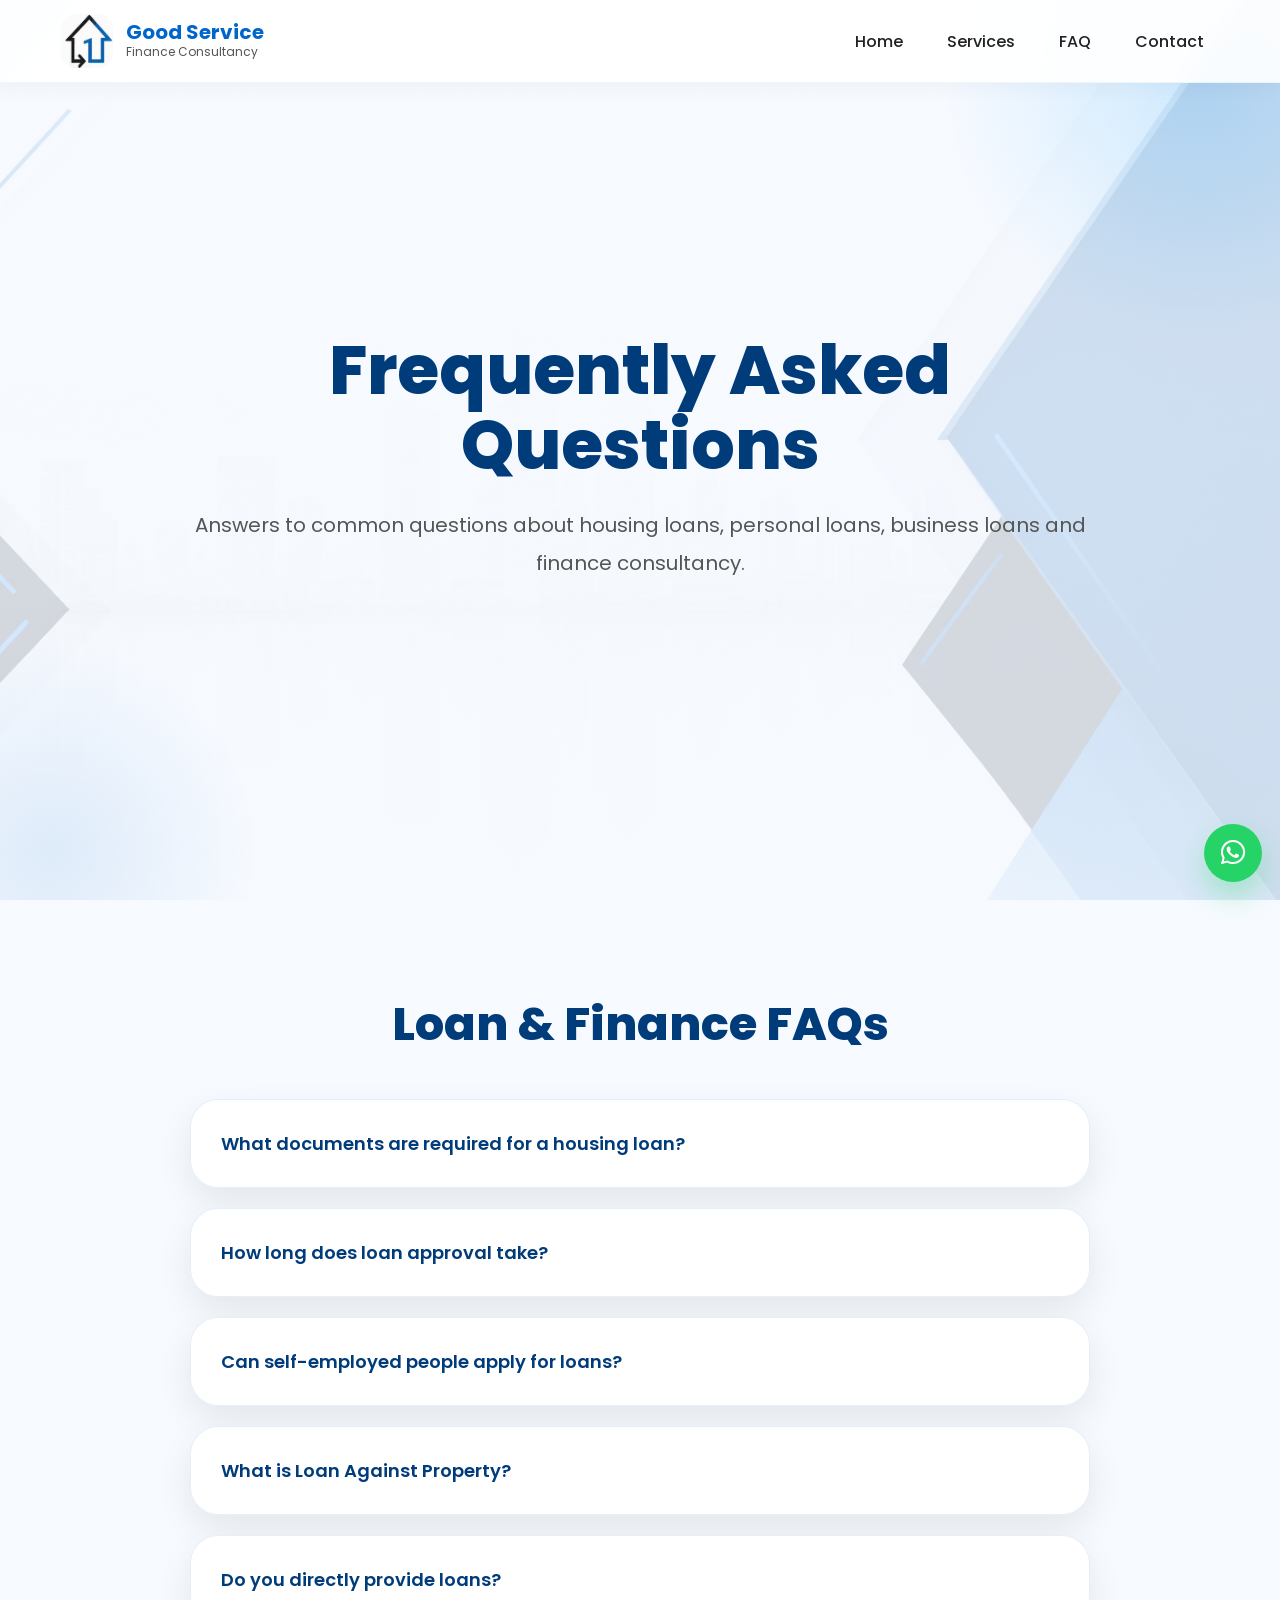
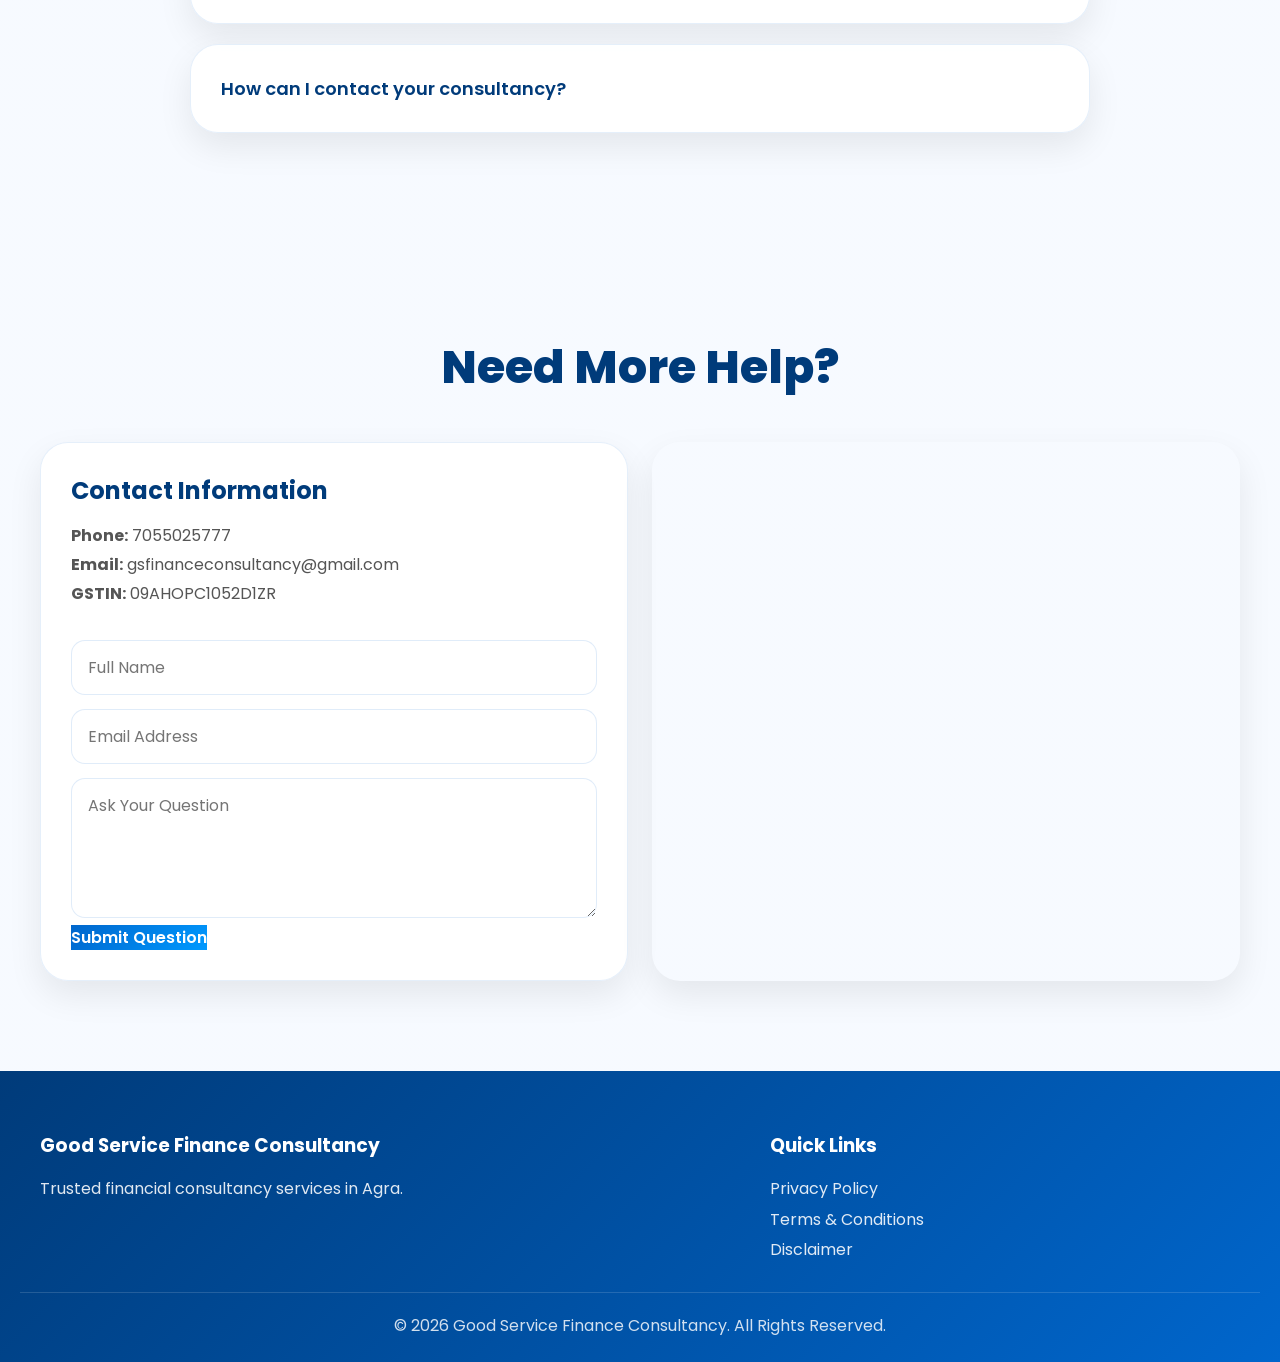
<file: GFS/faq.html>
<!DOCTYPE html>
<html lang="en">

<head>

    <!-- =========================
         META TAGS
    ========================== -->

    <meta charset="UTF-8">

    <meta name="viewport"
        content="width=device-width, initial-scale=1.0">

    <meta name="description"
        content="Frequently Asked Questions about loans and finance consultancy services offered by Good Service Finance Consultancy in Agra.">

    <meta name="keywords"
        content="FAQ Finance Consultancy, Home Loan FAQ, Business Loan FAQ, Loan Questions">

    <meta name="author"
        content="Good Service Finance Consultancy">

    <!-- =========================
         TITLE
    ========================== -->

    <title>

        FAQ |
        Good Service Finance Consultancy

    </title>

    <!-- =========================
         GOOGLE FONTS
    ========================== -->

    <link rel="preconnect"
        href="https://fonts.googleapis.com">

    <link rel="preconnect"
        href="https://fonts.gstatic.com"
        crossorigin>

    <link href="https://fonts.googleapis.com/css2?family=Poppins:wght@300;400;500;600;700;800&display=swap"
        rel="stylesheet">

    <!-- =========================
         FONT AWESOME
    ========================== -->

    <link rel="stylesheet"
        href="https://cdnjs.cloudflare.com/ajax/libs/font-awesome/6.5.2/css/all.min.css">

    <!-- =========================
         CSS FILES
    ========================== -->

    <link rel="stylesheet"
        href="style.css">

    <link rel="stylesheet"
        href="animations.css">

    <!-- =========================
         FAVICON
    ========================== -->

    <link rel="icon"
        href="images/favicon.ico"
        type="image/x-icon">

</head>

<body>

    <!-- =========================
         WHATSAPP BUTTON
    ========================== -->

    <a href="https://wa.me/917055025777"
        target="_blank"
        class="whatsapp-btn">

        <i class="fa-brands fa-whatsapp"></i>

    </a>

    <!-- =========================
         HEADER
    ========================== -->

    <header>

        <nav>

            <!-- LOGO -->

            <div class="logo-wrap">

                <img src="images/logo.png"
                    alt="Good Service Finance Consultancy"
                    class="logo">

                <div class="logo-text">

                    <h2>

                        Good Service

                    </h2>

                    <p>

                        Finance Consultancy

                    </p>

                </div>

            </div>

            <!-- NAV LINKS -->

            <div class="nav-links">

                <a href="home.html">Home</a>

                <a href="services.html">Services</a>

                <a href="faq.html">FAQ</a>

                <a href="contact.html">Contact</a>

            </div>

        </nav>

    </header>

    <!-- =========================
         HERO SECTION
    ========================== -->

    <section class="hero">

        <div class="hero-overlay"></div>

        <div class="hero-content reveal">

            <h1>

                Frequently Asked Questions

            </h1>

            <p>

                Answers to common questions about housing loans,
                personal loans, business loans and finance consultancy.

            </p>

        </div>

    </section>

    <!-- =========================
         FAQ SECTION
    ========================== -->

    <section class="faq-section">

        <h2 class="section-title reveal">

            Loan & Finance FAQs

        </h2>

        <!-- FAQ 1 -->

        <div class="faq reveal">

            <button class="faq-question">

                What documents are required for a housing loan?

            </button>

            <div class="faq-answer">

                Usually Aadhaar Card, PAN Card,
                salary slips, income proof,
                bank statements and property documents are required.

            </div>

        </div>

        <!-- FAQ 2 -->

        <div class="faq reveal">

            <button class="faq-question">

                How long does loan approval take?

            </button>

            <div class="faq-answer">

                Loan approval generally takes
                3 to 7 working days depending
                on document verification and bank process.

            </div>

        </div>

        <!-- FAQ 3 -->

        <div class="faq reveal">

            <button class="faq-question">

                Can self-employed people apply for loans?

            </button>

            <div class="faq-answer">

                Yes, self-employed individuals
                can apply using income proof,
                GST details and bank statements.

            </div>

        </div>

        <!-- FAQ 4 -->

        <div class="faq reveal">

            <button class="faq-question">

                What is Loan Against Property?

            </button>

            <div class="faq-answer">

                It is a secured loan where
                residential or commercial property
                is used as collateral.

            </div>

        </div>

        <!-- FAQ 5 -->

        <div class="faq reveal">

            <button class="faq-question">

                Do you directly provide loans?

            </button>

            <div class="faq-answer">

                No. We provide consultancy
                and guidance services for loans.
                Final approval depends on banks
                and financial institutions.

            </div>

        </div>

        <!-- FAQ 6 -->

        <div class="faq reveal">

            <button class="faq-question">

                How can I contact your consultancy?

            </button>

            <div class="faq-answer">

                You can contact us through
                phone, email, WhatsApp or
                the inquiry form available on the website.

            </div>

        </div>

    </section>

    <!-- =========================
         CONTACT SECTION
    ========================== -->

    <section class="contact">

        <h2 class="section-title reveal">

            Need More Help?

        </h2>

        <div class="contact-grid">

            <!-- CONTACT BOX -->

            <div class="contact-box reveal">

                <h3>

                    Contact Information

                </h3>

                <p>

                    <strong>Phone:</strong>
                    7055025777

                </p>

                <p>

                    <strong>Email:</strong>
                    gsfinanceconsultancy@gmail.com

                </p>

                <p>

                    <strong>GSTIN:</strong>
                    09AHOPC1052D1ZR

                </p>

                <!-- FORM -->

                <form action="https://formsubmit.co/gsfinanceconsultancy@gmail.com"
                    method="POST"
                    class="inquiry-form">

                    <input type="hidden"
                        name="_captcha"
                        value="false">

                    <input type="hidden"
                        name="_next"
                        value="thankyou.html">

                    <input type="text"
                        name="name"
                        placeholder="Full Name"
                        required>

                    <input type="email"
                        name="email"
                        placeholder="Email Address"
                        required>

                    <textarea name="message"
                        placeholder="Ask Your Question"
                        required></textarea>

                    <button type="submit">

                        Submit Question

                    </button>

                </form>

            </div>

            <!-- MAP -->

            <div class="map-box reveal">

                <iframe src="https://maps.google.com/maps?q=Gwalior%20Road%20Agra&t=&z=13&ie=UTF8&iwloc=&output=embed"
                    loading="lazy">
                </iframe>

            </div>

        </div>

    </section>

    <!-- =========================
         FOOTER
    ========================== -->

    <footer>

        <div class="footer-grid">

            <div>

                <h3>

                    Good Service Finance Consultancy

                </h3>

                <p>

                    Trusted financial consultancy services in Agra.

                </p>

            </div>

            <div>

                <h3>

                    Quick Links

                </h3>

                <a href="privacy-policy.html">

                    Privacy Policy

                </a>

                <a href="terms-and-conditions.html">

                    Terms & Conditions

                </a>

                <a href="disclaimer.html">

                    Disclaimer

                </a>

            </div>

        </div>

        <p class="copyright">

            © 2026 Good Service Finance Consultancy.
            All Rights Reserved.

        </p>

    </footer>

    <!-- =========================
         SCRIPT
    ========================== -->

    <script src="script.js"></script>

</body>

</html>
</file>
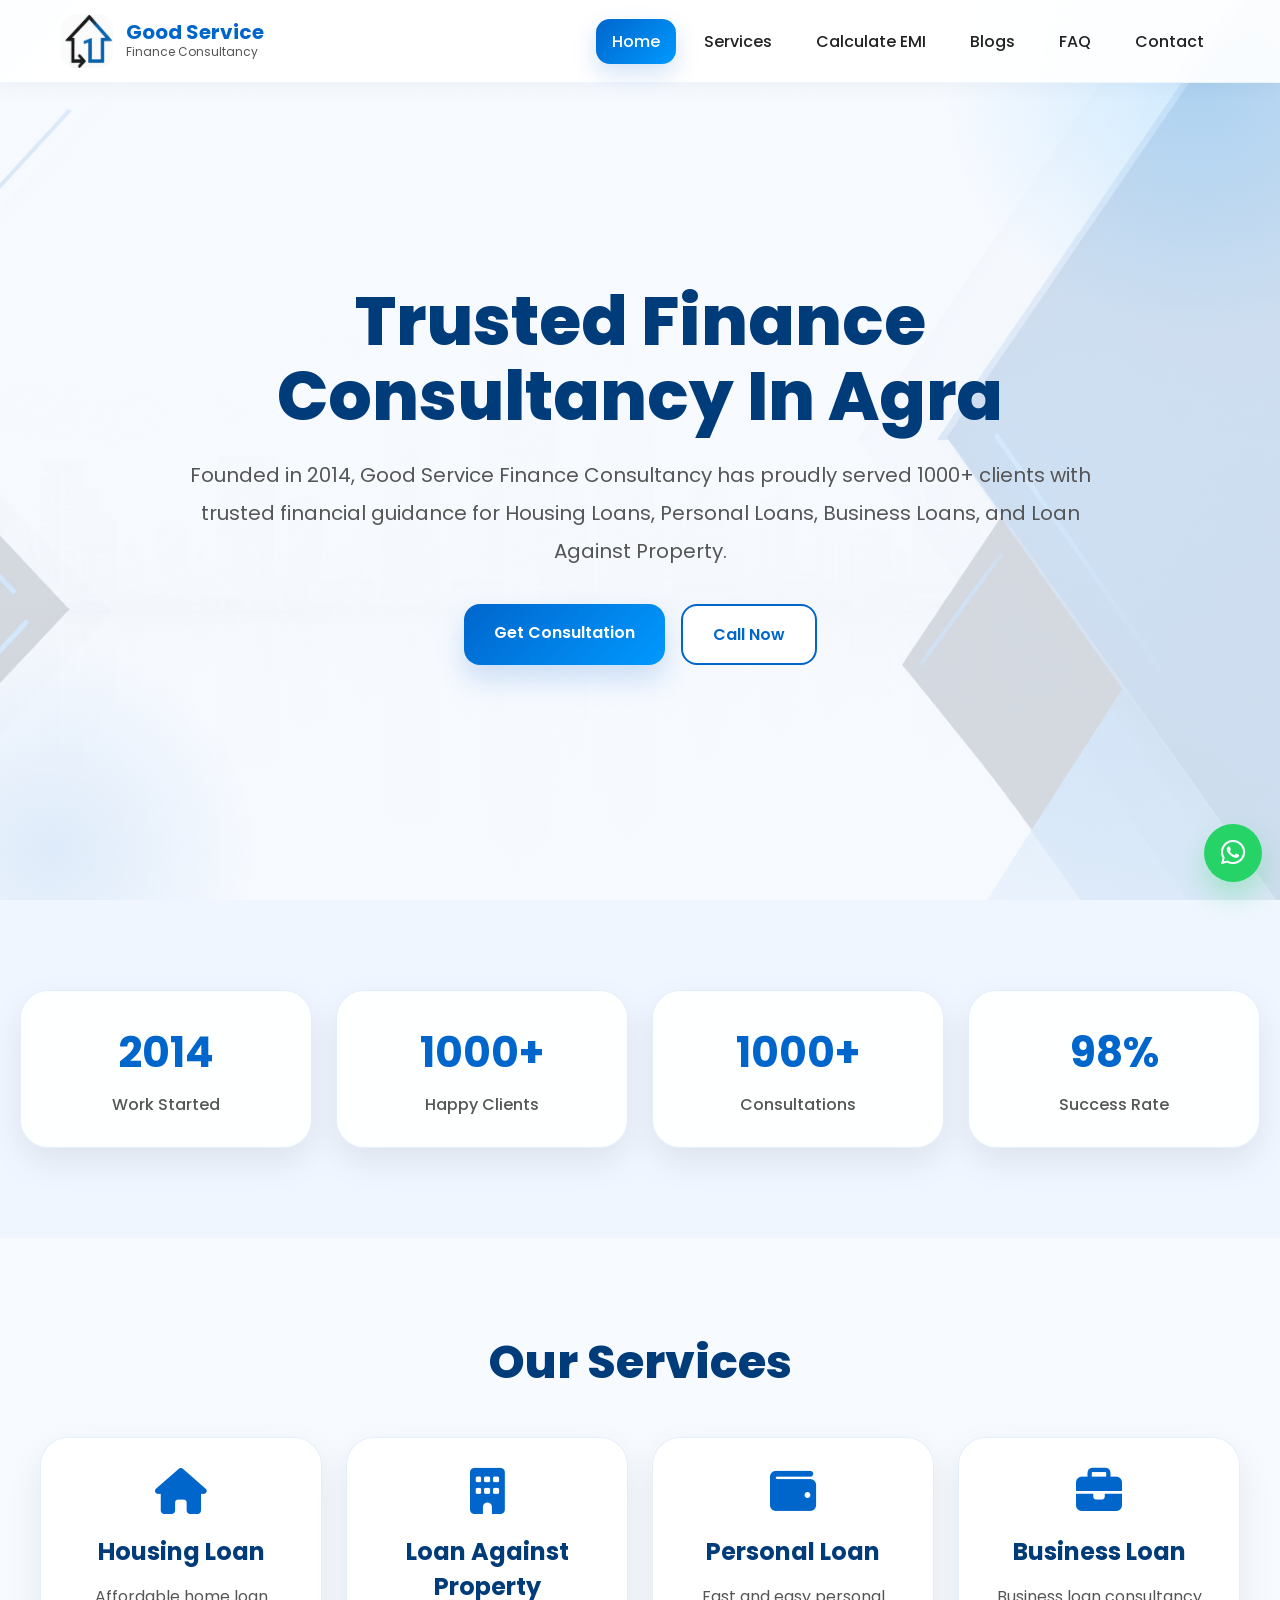
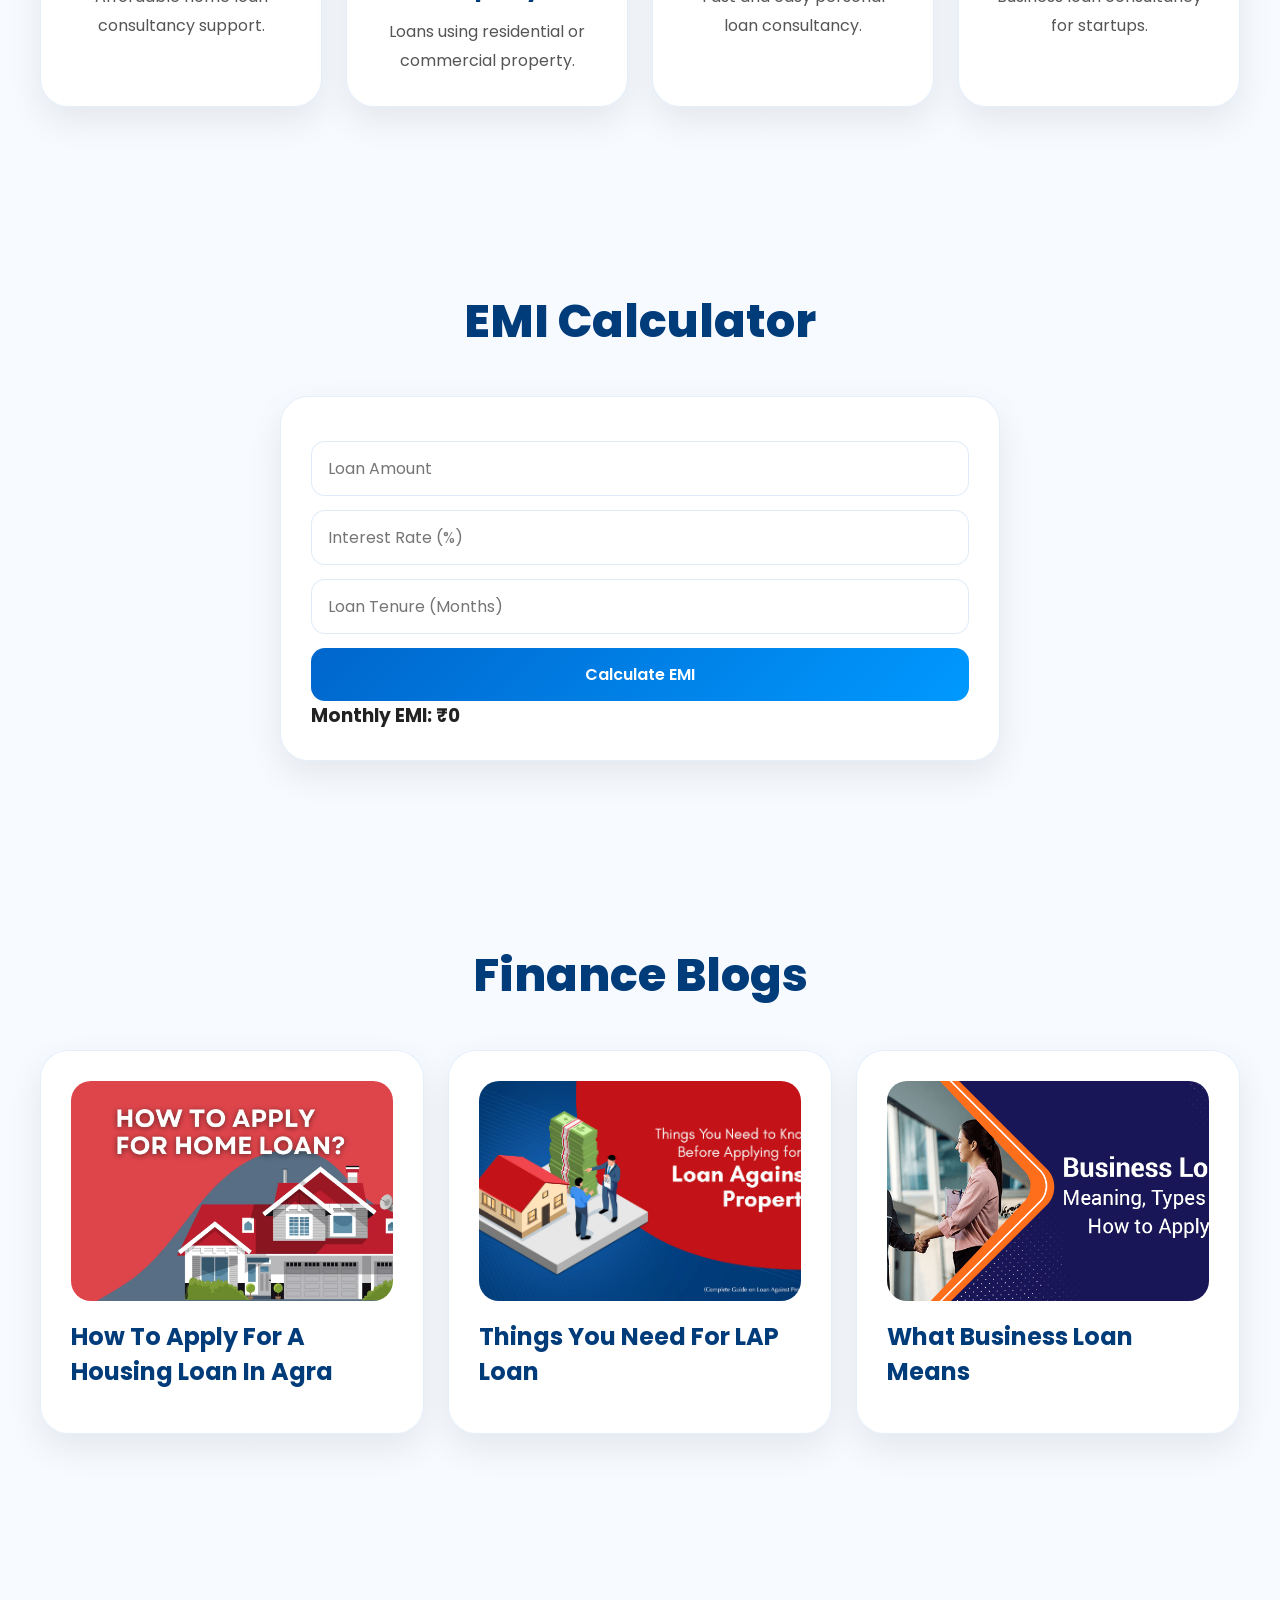
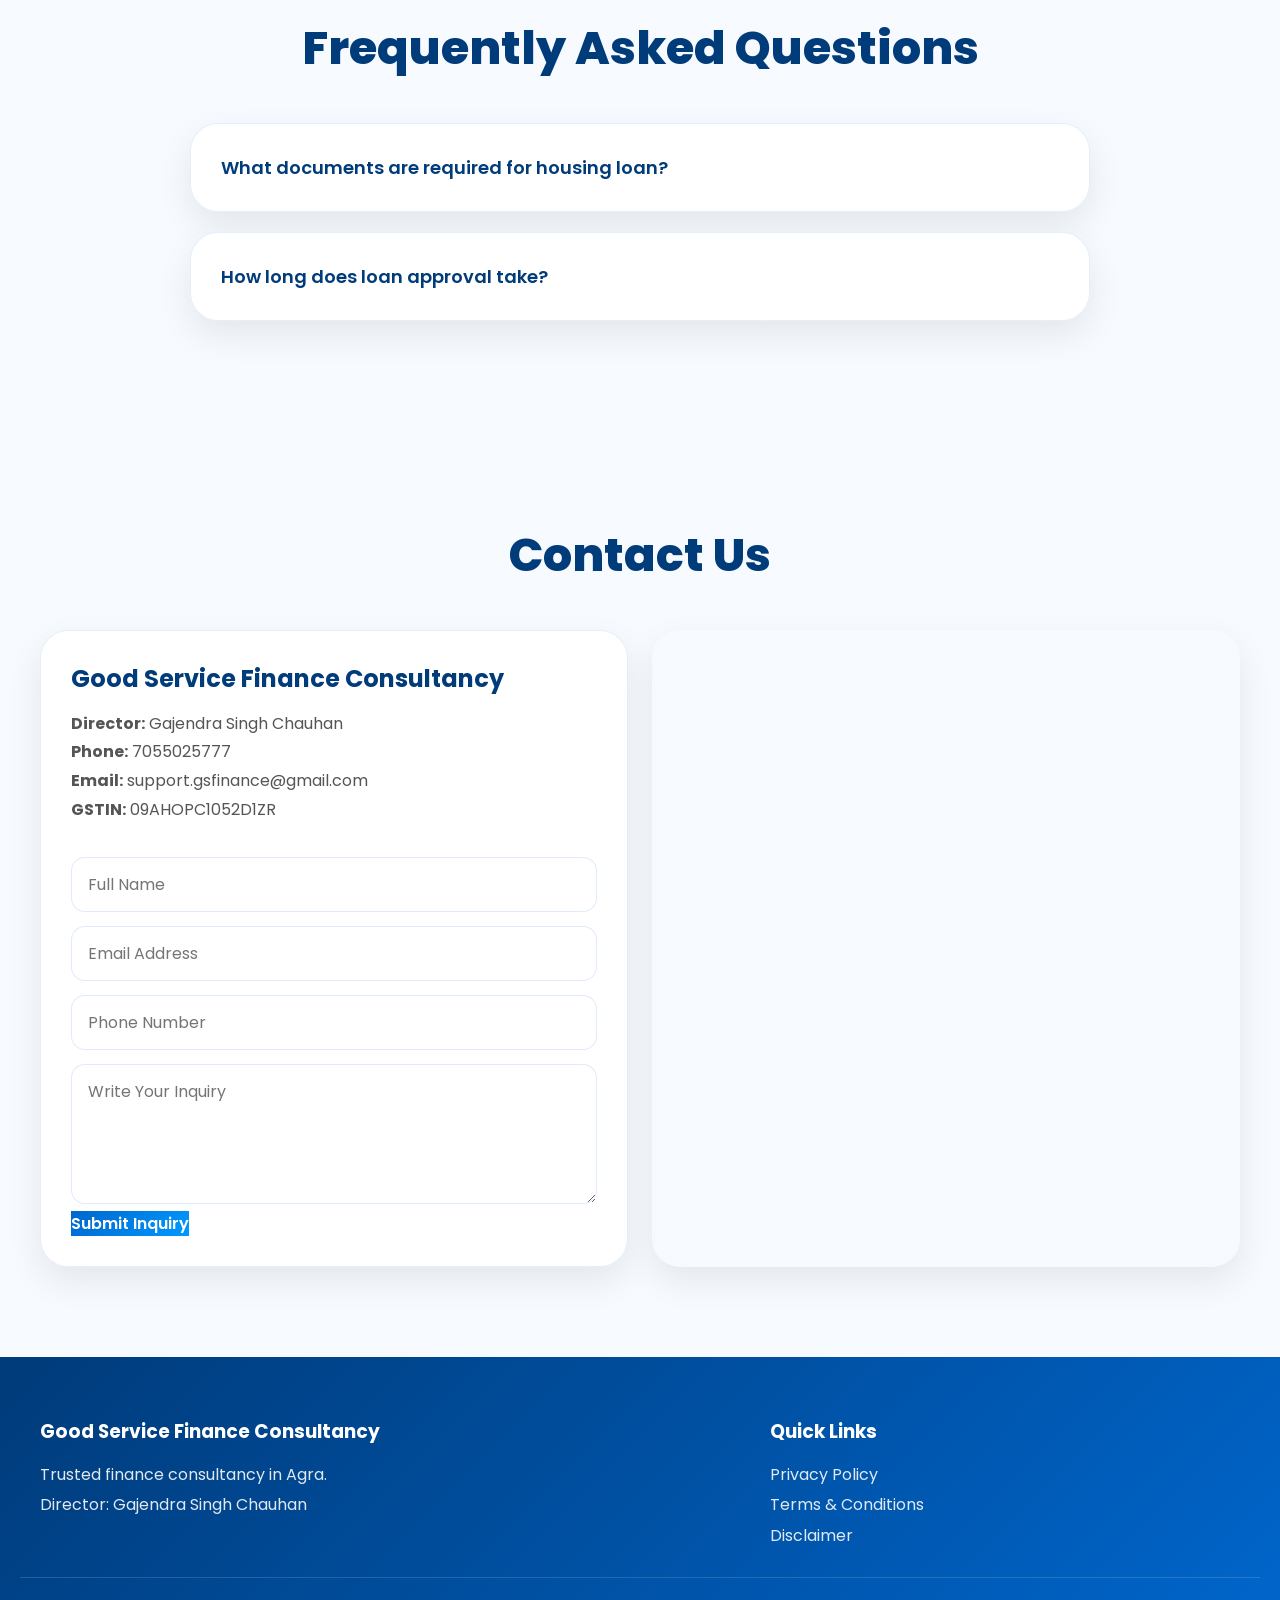
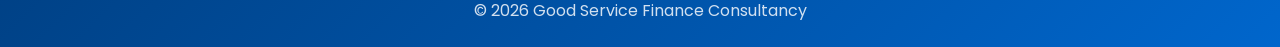
<file: GFS/home.html>
<!DOCTYPE html>
<html lang="en">
<head>
    <meta charset="UTF-8">
    <meta name="viewport" content="width=device-width, initial-scale=1.0">
    <meta name="description" content="Good Service Finance Consultancy provides Housing Loan, Personal Loan, Business Loan and Loan Against Property consultancy services in Agra.">
    <meta name="keywords" content="Finance Consultancy Agra, Home Loan Agra, Personal Loan Agra, Business Loan Agra, Loan Against Property Agra">
    <meta name="author" content="Good Service Finance Consultancy">

    <title>Good Service Finance Consultancy | Finance Consultancy In Agra</title>

    <link rel="preconnect" href="https://fonts.googleapis.com">
    <link rel="preconnect" href="https://fonts.gstatic.com" crossorigin>
    <link href="https://fonts.googleapis.com/css2?family=Poppins:wght@300;400;500;600;700;800&display=swap" rel="stylesheet">

    <link rel="stylesheet" href="https://cdnjs.cloudflare.com/ajax/libs/font-awesome/6.5.2/css/all.min.css">
    <link rel="stylesheet" href="style.css">
</head>
<body>

    <a href="https://wa.me/917055025777" target="_blank" class="whatsapp-btn" aria-label="Chat on WhatsApp">
        <i class="fa-brands fa-whatsapp"></i>
    </a>

    <header>
        <nav>
            <a href="#home" class="logo-wrap">
                <img src="images/logo.png" alt="Good Service Finance Consultancy Logo" class="logo">
                <div class="logo-text">
                    <h2>Good Service</h2>
                    <p>Finance Consultancy</p>
                </div>
            </a>

            <button class="menu-toggle" id="menuToggle" aria-label="Open menu">☰</button>

            <div class="nav-links" id="navLinks">
                <a href="#home" class="active">Home</a>
                <a href="#services">Services</a>
                <a href="#calculator">Calculate EMI</a>
                <a href="#blogs">Blogs</a>
                <a href="#faq">FAQ</a>
                <a href="#contact">Contact</a>
            </div>
        </nav>
    </header>

    <section class="hero" id="home">
        <div class="hero-overlay"></div>
        <div class="hero-content reveal">
            <h1>Trusted Finance Consultancy In Agra</h1>
            <p>
                Founded in 2014, Good Service Finance Consultancy has proudly served 1000+ clients with trusted financial guidance for Housing Loans, Personal Loans, Business Loans, and Loan Against Property.
            </p>
            <div class="hero-buttons">
                <a href="#contact" class="primary-btn">Get Consultation</a>
                <a href="tel:7055025777" class="secondary-btn">Call Now</a>
            </div>
        </div>
    </section>

    <section class="counters">
        <div class="counter-card">
            <h2>2014</h2>
            <p>Work Started</p>
        </div>
        <div class="counter-card">
            <h2>1000+</h2>
            <p>Happy Clients</p>
        </div>
        <div class="counter-card">
            <h2>1000+</h2>
            <p>Consultations</p>
        </div>
        <div class="counter-card">
            <h2>98%</h2>
            <p>Success Rate</p>
        </div>
    </section>

    <section class="services" id="services">
        <h2 class="section-title reveal">Our Services</h2>
        <div class="service-grid">
            <div class="service-box reveal">
                <i class="fa-solid fa-house"></i>
                <h3>Housing Loan</h3>
                <p>Affordable home loan consultancy support.</p>
            </div>
            <div class="service-box reveal">
                <i class="fa-solid fa-building"></i>
                <h3>Loan Against Property</h3>
                <p>Loans using residential or commercial property.</p>
            </div>
            <div class="service-box reveal">
                <i class="fa-solid fa-wallet"></i>
                <h3>Personal Loan</h3>
                <p>Fast and easy personal loan consultancy.</p>
            </div>
            <div class="service-box reveal">
                <i class="fa-solid fa-briefcase"></i>
                <h3>Business Loan</h3>
                <p>Business loan consultancy for startups.</p>
            </div>
        </div>
    </section>

    <section class="calculator" id="calculator">
        <h2 class="section-title reveal">EMI Calculator</h2>
        <div class="calculator-box reveal">
            <input type="number" id="loanAmount" placeholder="Loan Amount">
            <input type="number" id="interestRate" placeholder="Interest Rate (%)">
            <input type="number" id="loanMonths" placeholder="Loan Tenure (Months)">
            <button type="button" onclick="calculateEMI()">Calculate EMI</button>
            <h3 id="emiResult">Monthly EMI: ₹0</h3>
        </div>
    </section>

    <section class="blogs" id="blogs">
        <h2 class="section-title reveal">Finance Blogs</h2>
        <div class="blog-grid">
            <a href="blogs/housing-loan-agra.html" class="blog-card reveal">
                <img src="clients/blogs/How-to-Apply-for-Home-Loan.webp" alt="Housing Loan">
                <h3>How To Apply For A Housing Loan In Agra</h3>
            </a>
            <a href="blogs/lap-loan-guide.html" class="blog-card reveal">
                <img src="clients/blogs/lap-loan.jpg" alt="Loan Against Property">
                <h3>Things You Need For LAP Loan</h3>
            </a>
            <a href="blogs/business-loan-tips.html" class="blog-card reveal">
                <img src="clients/blogs/business-loan.png" alt="Business Loan">
                <h3>What Business Loan Means</h3>
            </a>
        </div>
    </section>

    <section class="faq-section" id="faq">
        <h2 class="section-title reveal">Frequently Asked Questions</h2>
        <div class="faq reveal">
            <button class="faq-question" type="button">What documents are required for housing loan?</button>
            <div class="faq-answer">Aadhar Card, PAN Card, Income Proof and Bank Statements.</div>
        </div>
        <div class="faq reveal">
            <button class="faq-question" type="button">How long does loan approval take?</button>
            <div class="faq-answer">Usually between 3 to 7 working days.</div>
        </div>
    </section>

    <section class="contact" id="contact">
        <h2 class="section-title reveal">Contact Us</h2>
        <div class="contact-grid">
            <div class="contact-box reveal">
                <h3>Good Service Finance Consultancy</h3>
                <p><strong>Director:</strong> Gajendra Singh Chauhan</p>
                <p><strong>Phone:</strong> 7055025777</p>
                <p><strong>Email:</strong> support.gsfinance@gmail.com</p>
                <p><strong>GSTIN:</strong> 09AHOPC1052D1ZR</p>

                <form action="https://formsubmit.co/support.gsfinance@gmail.com" method="POST" class="inquiry-form">
                    <input type="hidden" name="_captcha" value="false">
                    <input type="hidden" name="_next" value="thankyou.html">
                    <input type="text" name="name" placeholder="Full Name" required>
                    <input type="email" name="email" placeholder="Email Address" required>
                    <input type="tel" name="phone" placeholder="Phone Number" required>
                    <textarea name="message" placeholder="Write Your Inquiry" required></textarea>
                    <button type="submit">Submit Inquiry</button>
                </form>
            </div>

            <div class="map-box reveal">
                <iframe
                    src="https://maps.google.com/maps?q=Shivam%20Complex,%20Nagla%20Padma,%20Gwalior%20Road,%20Agra,%20Uttar%20Pradesh&t=&z=15&ie=UTF8&iwloc=&output=embed"
                    allowfullscreen=""
                    loading="lazy"
                    referrerpolicy="no-referrer-when-downgrade"></iframe>
            </div>
        </div>
    </section>

    <footer>
        <div class="footer-grid">
            <div>
                <h3>Good Service Finance Consultancy</h3>
                <p>Trusted finance consultancy in Agra.</p>
                <p>Director: Gajendra Singh Chauhan</p>
            </div>
            <div>
                <h3>Quick Links</h3>
                <a href="privacy-policy.html">Privacy Policy</a>
                <a href="terms-and-conditions.html">Terms & Conditions</a>
                <a href="disclaimer.html">Disclaimer</a>
            </div>
        </div>
        <p class="copyright">© 2026 Good Service Finance Consultancy</p>
    </footer>

    <script src="script.js"></script>
</body>
</html>
</file>
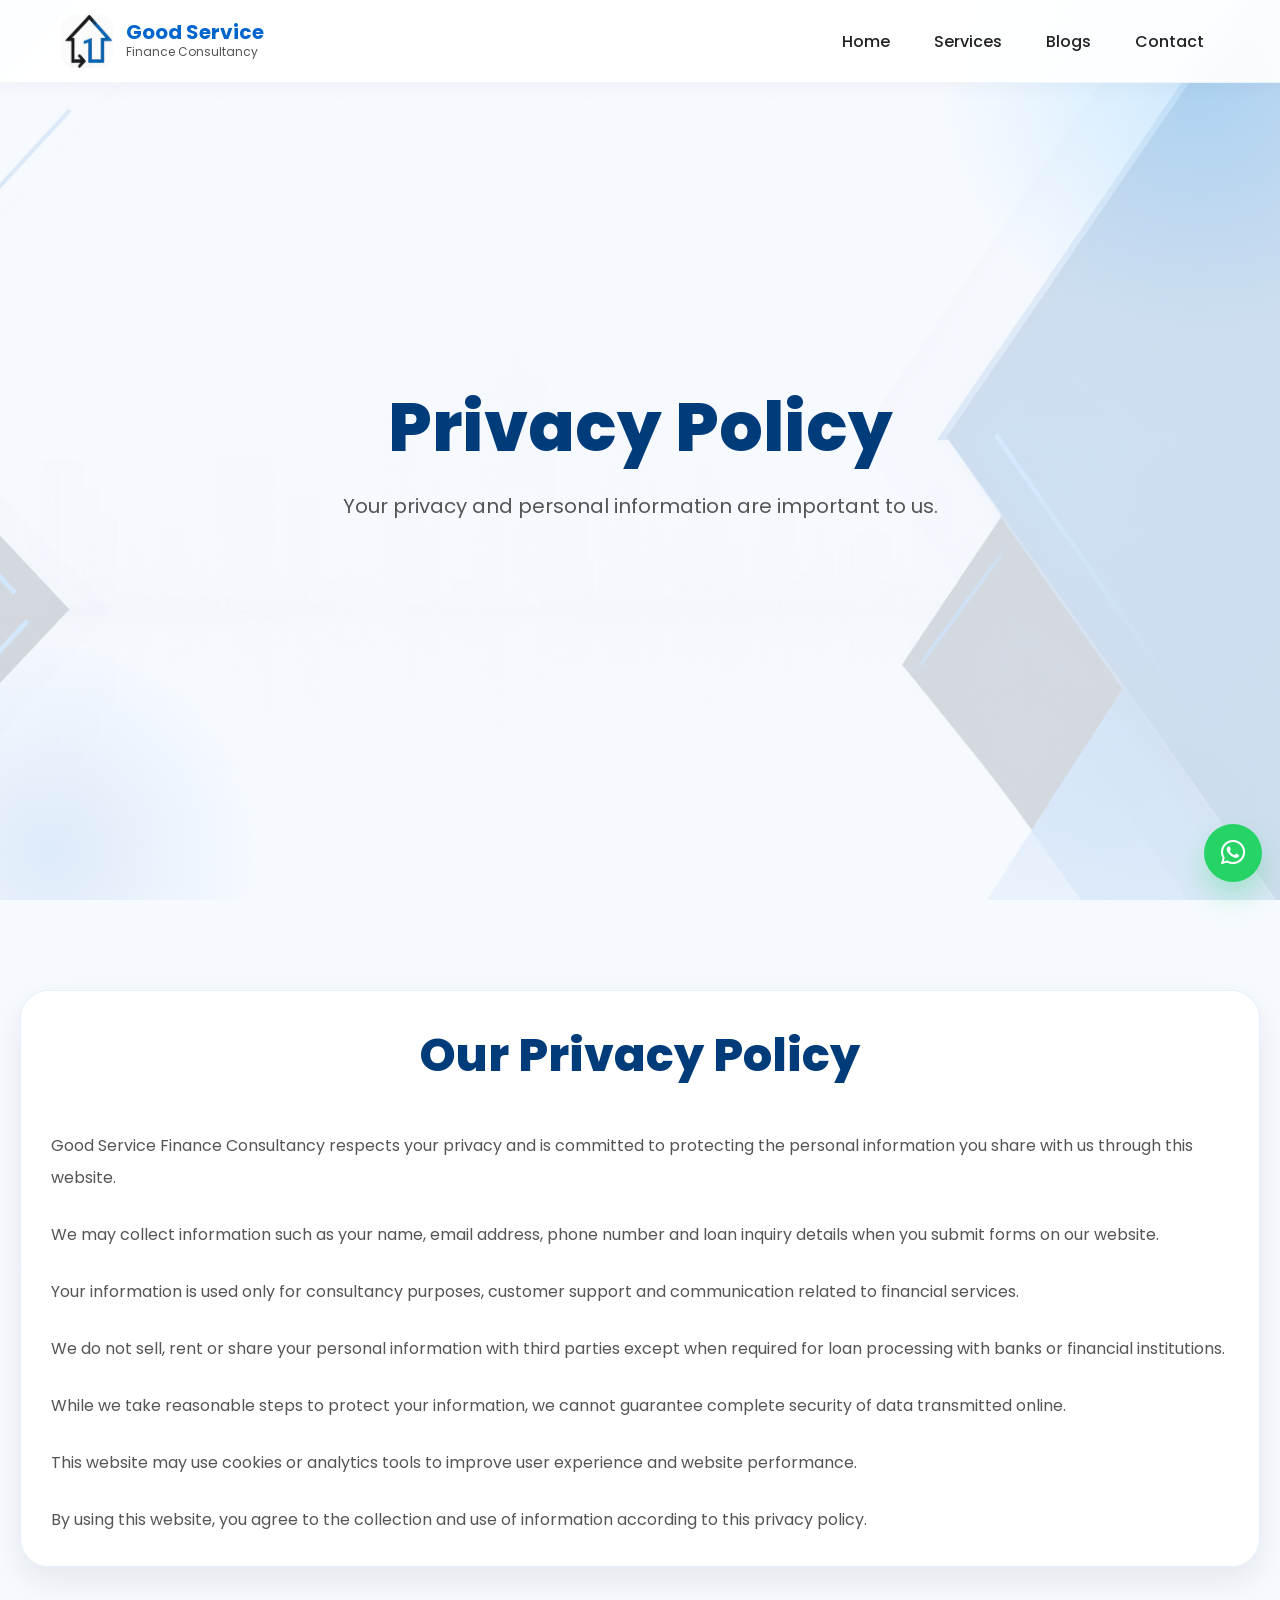
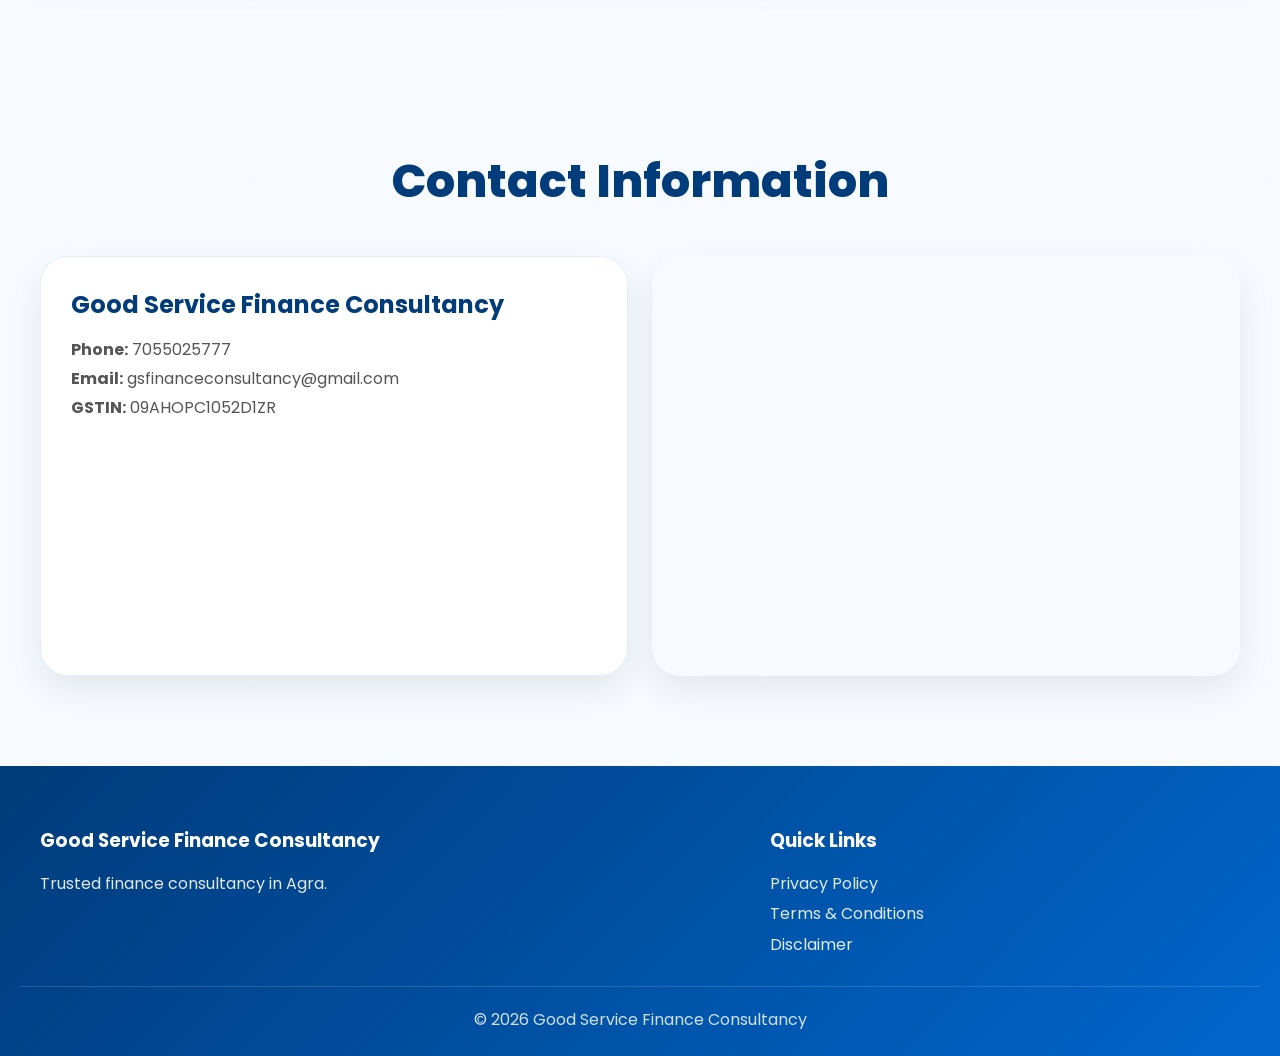
<file: GFS/privacy-policy.html>
<!DOCTYPE html>
<html lang="en">

<head>

    <!-- =========================
         META TAGS
    ========================== -->

    <meta charset="UTF-8">

    <meta name="viewport"
        content="width=device-width, initial-scale=1.0">

    <meta name="description"
        content="Privacy Policy page for Good Service Finance Consultancy.">

    <meta name="keywords"
        content="Privacy Policy, Finance Consultancy Privacy Policy">

    <meta name="author"
        content="Good Service Finance Consultancy">

    <!-- =========================
         TITLE
    ========================== -->

    <title>

        Privacy Policy |
        Good Service Finance Consultancy

    </title>

    <!-- =========================
         GOOGLE FONTS
    ========================== -->

    <link rel="preconnect"
        href="https://fonts.googleapis.com">

    <link rel="preconnect"
        href="https://fonts.gstatic.com"
        crossorigin>

    <link href="https://fonts.googleapis.com/css2?family=Poppins:wght@300;400;500;600;700;800&display=swap"
        rel="stylesheet">

    <!-- =========================
         FONT AWESOME
    ========================== -->

    <link rel="stylesheet"
        href="https://cdnjs.cloudflare.com/ajax/libs/font-awesome/6.5.2/css/all.min.css">

    <!-- =========================
         CSS
    ========================== -->

    <link rel="stylesheet"
        href="style.css">

</head>

<body>

    <!-- =========================
         WHATSAPP BUTTON
    ========================== -->

    <a href="https://wa.me/917055025777"
        target="_blank"
        class="whatsapp-btn">

        <i class="fa-brands fa-whatsapp"></i>

    </a>

    <!-- =========================
         HEADER
    ========================== -->

    <header>

        <nav>

            <!-- LOGO -->

            <div class="logo-wrap">

                <img src="images/logo.png"
                    alt="Logo"
                    class="logo">

                <div class="logo-text">

                    <h2>

                        Good Service

                    </h2>

                    <p>

                        Finance Consultancy

                    </p>

                </div>

            </div>

            <!-- NAVIGATION -->

            <div class="nav-links">

                <a href="home.html">Home</a>

                <a href="home.html#services">Services</a>

                <a href="home.html#blogs">Blogs</a>

                <a href="home.html#contact">Contact</a>

            </div>

        </nav>

    </header>

    <!-- =========================
         HERO SECTION
    ========================== -->

    <section class="hero">

        <div class="hero-overlay"></div>

        <div class="hero-content reveal">

            <h1>

                Privacy Policy

            </h1>

            <p>

                Your privacy and personal information are important to us.

            </p>

        </div>

    </section>

    <!-- =========================
         PRIVACY CONTENT
    ========================== -->

    <section class="services">

        <div class="contact-box reveal">

            <h2 class="section-title">

                Our Privacy Policy

            </h2>

            <p style="line-height:2; margin-bottom:25px;">

                Good Service Finance Consultancy respects your privacy and is committed
                to protecting the personal information you share with us through this website.

            </p>

            <p style="line-height:2; margin-bottom:25px;">

                We may collect information such as your name, email address,
                phone number and loan inquiry details when you submit forms on our website.

            </p>

            <p style="line-height:2; margin-bottom:25px;">

                Your information is used only for consultancy purposes,
                customer support and communication related to financial services.

            </p>

            <p style="line-height:2; margin-bottom:25px;">

                We do not sell, rent or share your personal information
                with third parties except when required for loan processing
                with banks or financial institutions.

            </p>

            <p style="line-height:2; margin-bottom:25px;">

                While we take reasonable steps to protect your information,
                we cannot guarantee complete security of data transmitted online.

            </p>

            <p style="line-height:2; margin-bottom:25px;">

                This website may use cookies or analytics tools
                to improve user experience and website performance.

            </p>

            <p style="line-height:2;">

                By using this website, you agree to the collection
                and use of information according to this privacy policy.

            </p>

        </div>

    </section>

    <!-- =========================
         CONTACT SECTION
    ========================== -->

    <section class="contact">

        <h2 class="section-title reveal">

            Contact Information

        </h2>

        <div class="contact-grid">

            <!-- CONTACT BOX -->

            <div class="contact-box reveal">

                <h3>

                    Good Service Finance Consultancy

                </h3>

                <p>

                    <strong>Phone:</strong>
                    7055025777

                </p>

                <p>

                    <strong>Email:</strong>
                    gsfinanceconsultancy@gmail.com

                </p>

                <p>

                    <strong>GSTIN:</strong>
                    09AHOPC1052D1ZR

                </p>

            </div>

            <!-- MAP -->

            <div class="map-box reveal">

                <iframe src="https://maps.google.com/maps?q=Gwalior%20Road%20Agra&t=&z=13&ie=UTF8&iwloc=&output=embed">
                </iframe>

            </div>

        </div>

    </section>

    <!-- =========================
         FOOTER
    ========================== -->

    <footer>

        <div class="footer-grid">

            <div>

                <h3>

                    Good Service Finance Consultancy

                </h3>

                <p>

                    Trusted finance consultancy in Agra.

                </p>

            </div>

            <div>

                <h3>

                    Quick Links

                </h3>

                <a href="privacy-policy.html">

                    Privacy Policy

                </a>

                <a href="terms-and-conditions.html">

                    Terms & Conditions

                </a>

                <a href="disclaimer.html">

                    Disclaimer

                </a>

            </div>

        </div>

        <p class="copyright">

            © 2026 Good Service Finance Consultancy

        </p>

    </footer>

    <!-- =========================
         JAVASCRIPT
    ========================== -->

    <script src="script.js"></script>

</body>

</html>
</file>
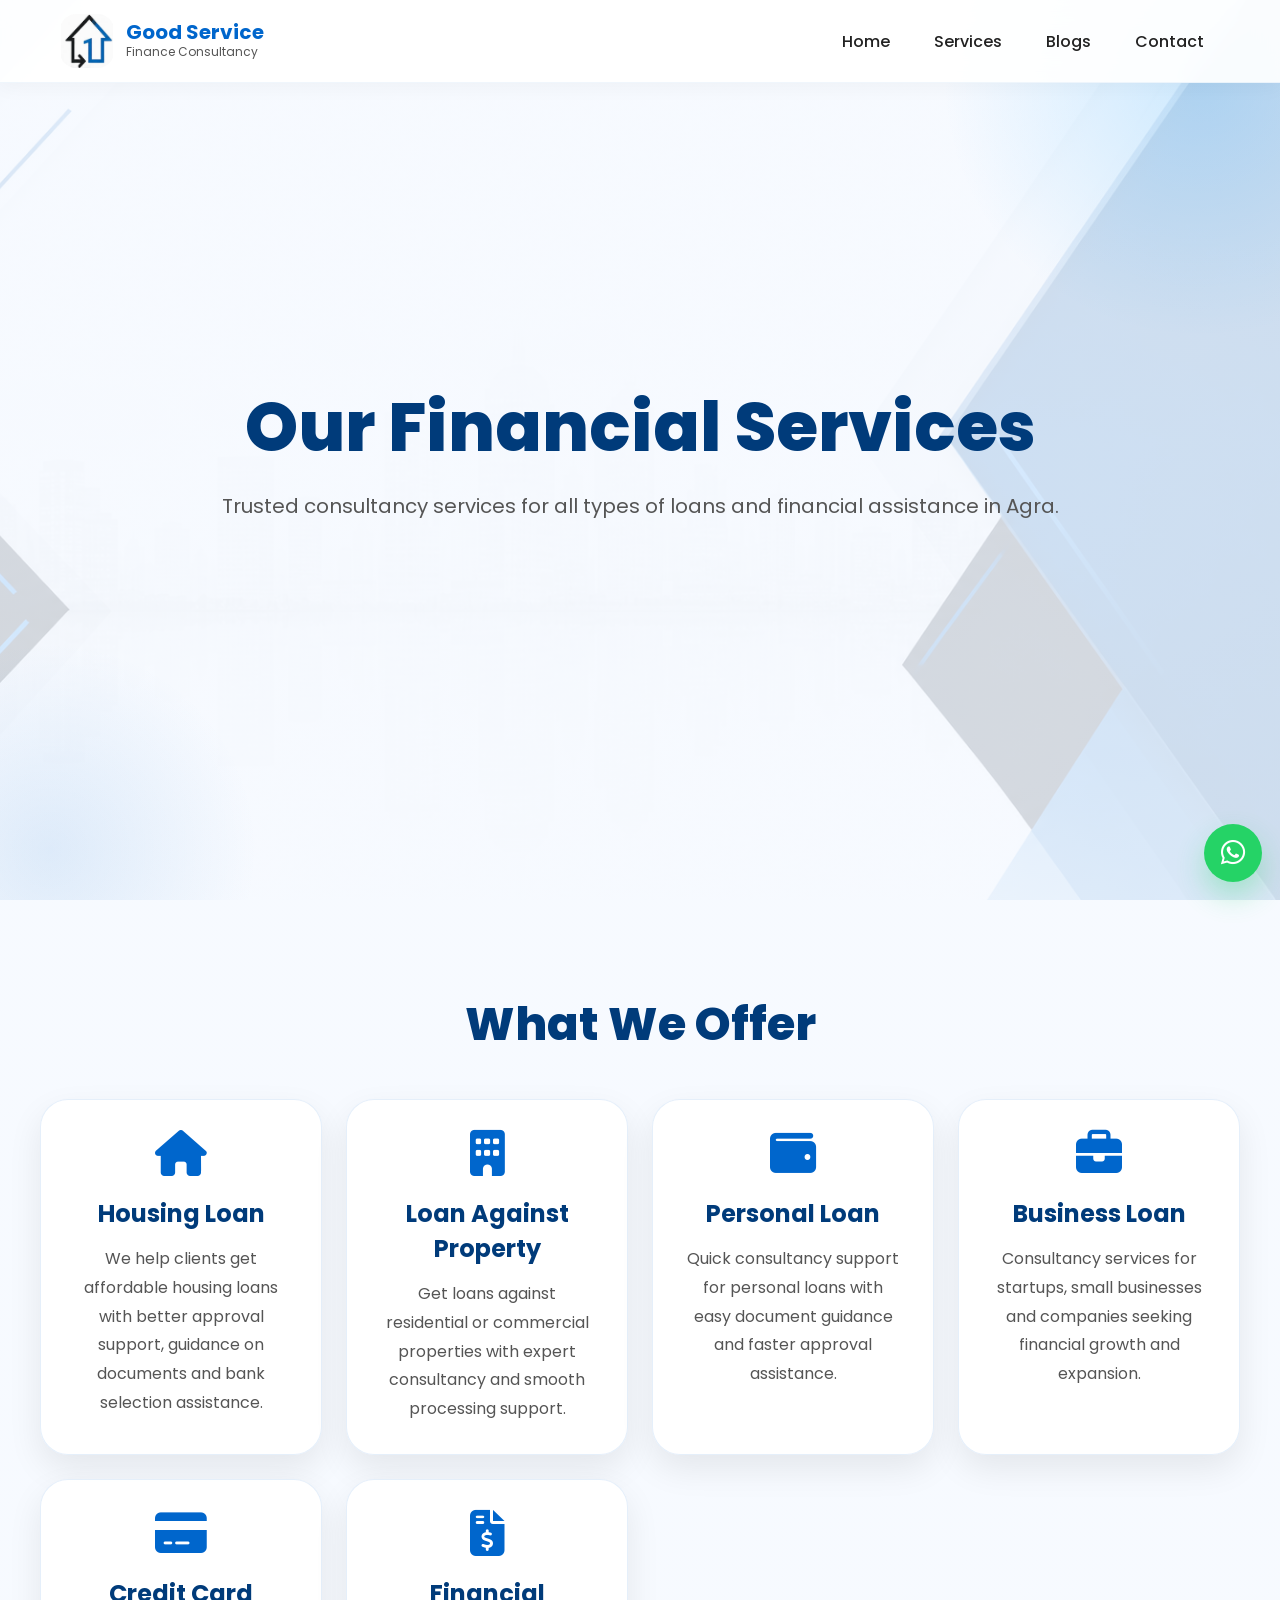
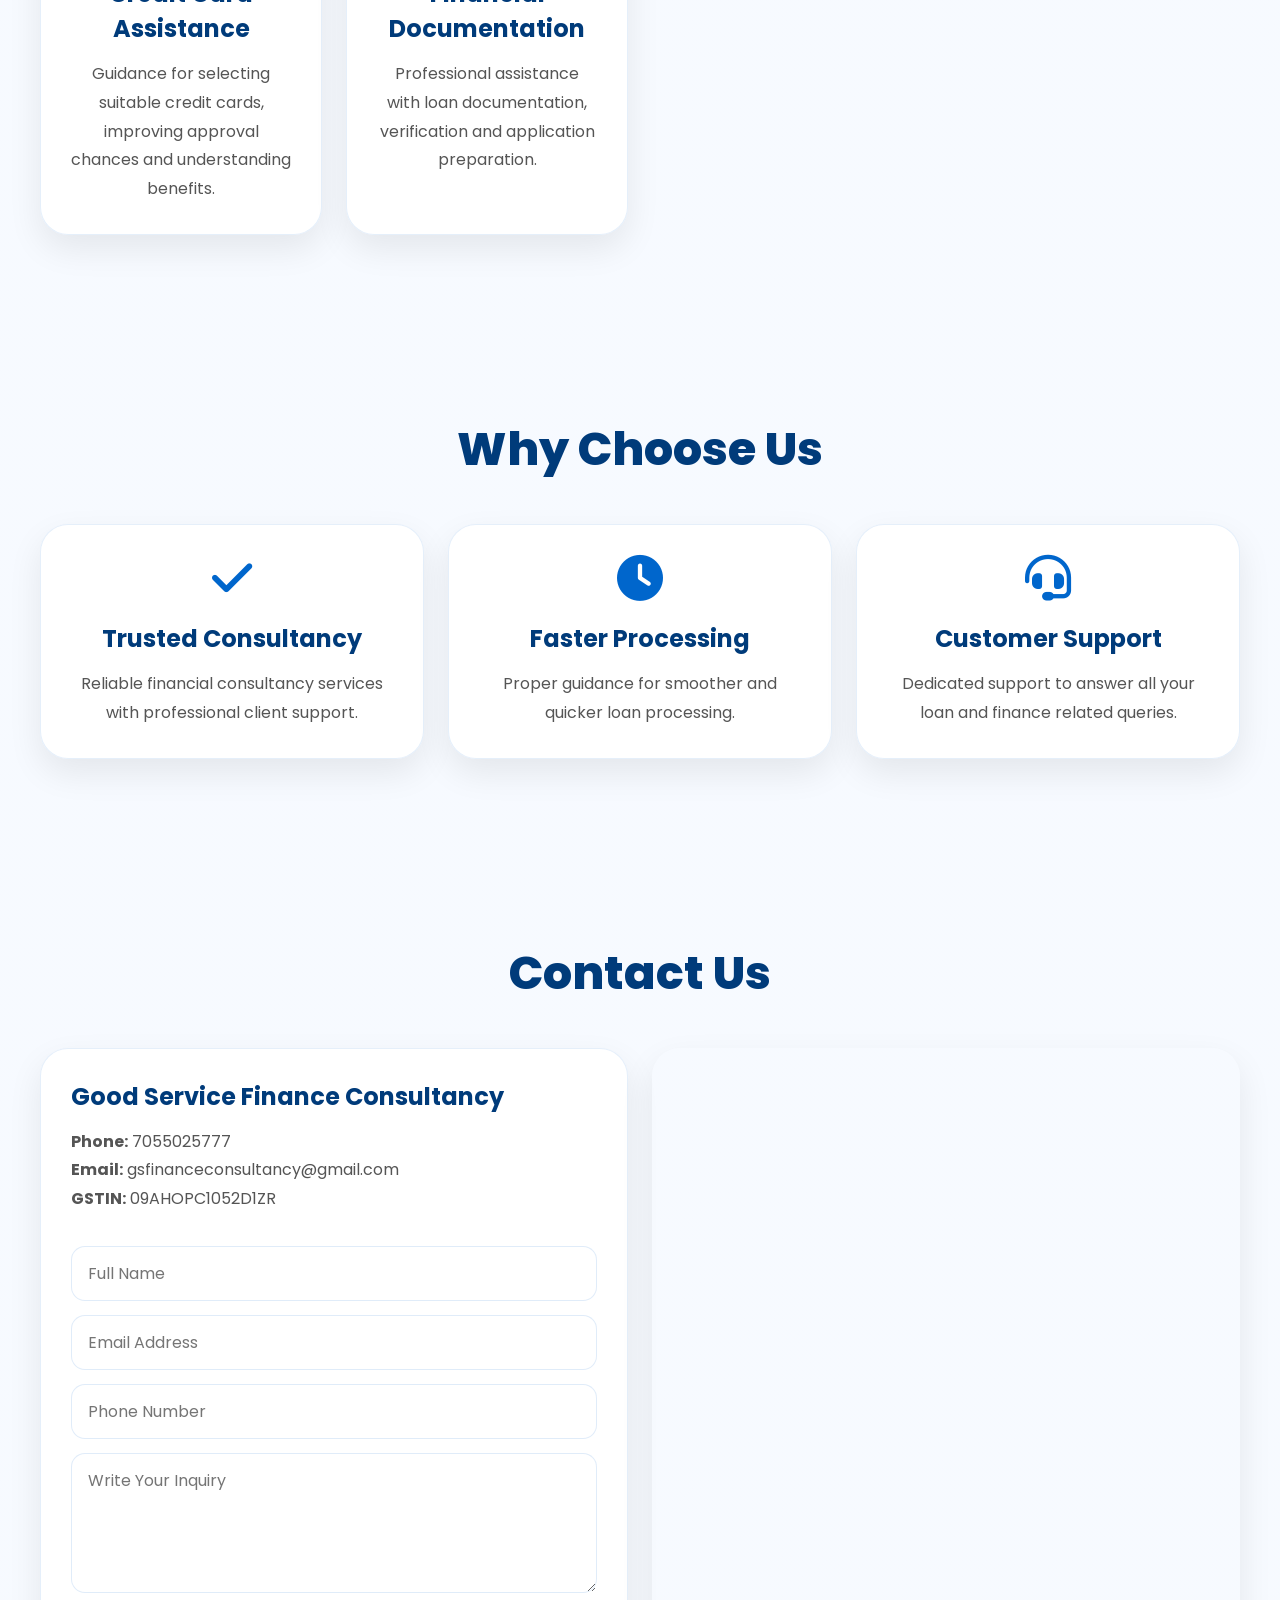
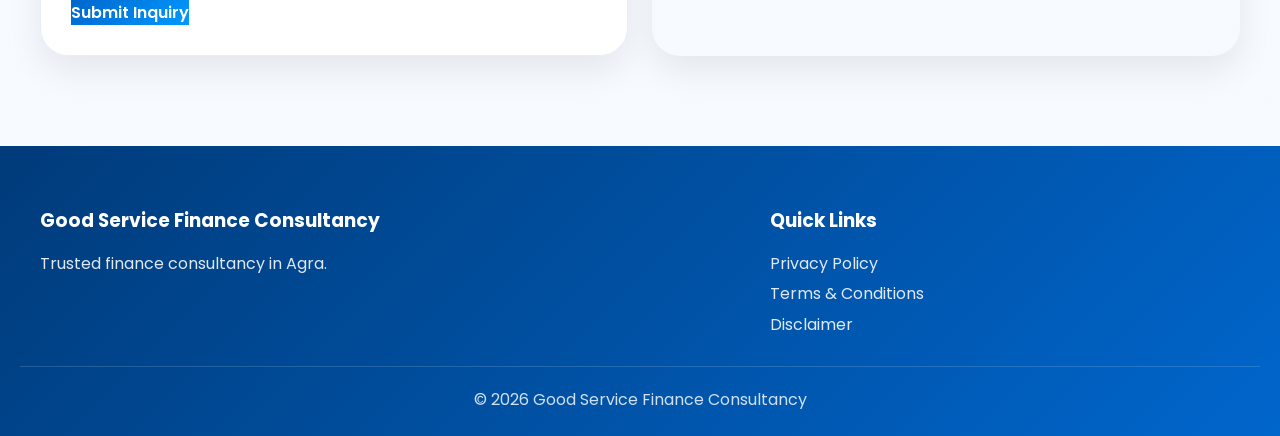
<file: GFS/services.html>
<!DOCTYPE html>
<html lang="en">

<head>

    <!-- =========================
         META TAGS
    ========================== -->

    <meta charset="UTF-8">

    <meta name="viewport"
        content="width=device-width, initial-scale=1.0">

    <meta name="description"
        content="Explore all financial consultancy services offered by Good Service Finance Consultancy in Agra including Housing Loans, Personal Loans, Business Loans and Loan Against Property.">

    <meta name="keywords"
        content="Housing Loan Agra, Business Loan Agra, Personal Loan Agra, Loan Against Property Agra">

    <meta name="author"
        content="Good Service Finance Consultancy">

    <!-- =========================
         TITLE
    ========================== -->

    <title>

        Our Services |
        Good Service Finance Consultancy

    </title>

    <!-- =========================
         GOOGLE FONTS
    ========================== -->

    <link rel="preconnect"
        href="https://fonts.googleapis.com">

    <link rel="preconnect"
        href="https://fonts.gstatic.com"
        crossorigin>

    <link href="https://fonts.googleapis.com/css2?family=Poppins:wght@300;400;500;600;700;800&display=swap"
        rel="stylesheet">

    <!-- =========================
         FONT AWESOME
    ========================== -->

    <link rel="stylesheet"
        href="https://cdnjs.cloudflare.com/ajax/libs/font-awesome/6.5.2/css/all.min.css">

    <!-- =========================
         CSS
    ========================== -->

    <link rel="stylesheet"
        href="style.css">

</head>

<body>

    <!-- =========================
         WHATSAPP BUTTON
    ========================== -->

    <a href="https://wa.me/917055025777"
        target="_blank"
        class="whatsapp-btn">

        <i class="fa-brands fa-whatsapp"></i>

    </a>

    <!-- =========================
         HEADER
    ========================== -->

    <header>

        <nav>

            <!-- LOGO -->

            <div class="logo-wrap">

                <img src="images/logo.png"
                    alt="Logo"
                    class="logo">

                <div class="logo-text">

                    <h2>

                        Good Service

                    </h2>

                    <p>

                        Finance Consultancy

                    </p>

                </div>

            </div>

            <!-- NAVIGATION -->

            <div class="nav-links">

                <a href="home.html">Home</a>

                <a href="services.html">Services</a>

                <a href="home.html#blogs">Blogs</a>

                <a href="home.html#contact">Contact</a>

            </div>

        </nav>

    </header>

    <!-- =========================
         HERO SECTION
    ========================== -->

    <section class="hero">

        <div class="hero-overlay"></div>

        <div class="hero-content reveal">

            <h1>

                Our Financial Services

            </h1>

            <p>

                Trusted consultancy services for all types of loans and financial assistance in Agra.

            </p>

        </div>

    </section>

    <!-- =========================
         SERVICES SECTION
    ========================== -->

    <section class="services">

        <h2 class="section-title reveal">

            What We Offer

        </h2>

        <div class="service-grid">

            <!-- SERVICE 1 -->

            <div class="service-box reveal">

                <i class="fa-solid fa-house"></i>

                <h3>

                    Housing Loan

                </h3>

                <p>

                    We help clients get affordable housing loans with better approval support,
                    guidance on documents and bank selection assistance.

                </p>

            </div>

            <!-- SERVICE 2 -->

            <div class="service-box reveal">

                <i class="fa-solid fa-building"></i>

                <h3>

                    Loan Against Property

                </h3>

                <p>

                    Get loans against residential or commercial properties with expert consultancy
                    and smooth processing support.

                </p>

            </div>

            <!-- SERVICE 3 -->

            <div class="service-box reveal">

                <i class="fa-solid fa-wallet"></i>

                <h3>

                    Personal Loan

                </h3>

                <p>

                    Quick consultancy support for personal loans with easy document guidance
                    and faster approval assistance.

                </p>

            </div>

            <!-- SERVICE 4 -->

            <div class="service-box reveal">

                <i class="fa-solid fa-briefcase"></i>

                <h3>

                    Business Loan

                </h3>

                <p>

                    Consultancy services for startups, small businesses and companies
                    seeking financial growth and expansion.

                </p>

            </div>

            <!-- SERVICE 5 -->

            <div class="service-box reveal">

                <i class="fa-solid fa-credit-card"></i>

                <h3>

                    Credit Card Assistance

                </h3>

                <p>

                    Guidance for selecting suitable credit cards,
                    improving approval chances and understanding benefits.

                </p>

            </div>

            <!-- SERVICE 6 -->

            <div class="service-box reveal">

                <i class="fa-solid fa-file-invoice-dollar"></i>

                <h3>

                    Financial Documentation

                </h3>

                <p>

                    Professional assistance with loan documentation,
                    verification and application preparation.

                </p>

            </div>

        </div>

    </section>

    <!-- =========================
         WHY CHOOSE US
    ========================== -->

    <section class="services">

        <h2 class="section-title reveal">

            Why Choose Us

        </h2>

        <div class="service-grid">

            <div class="service-box reveal">

                <i class="fa-solid fa-check"></i>

                <h3>

                    Trusted Consultancy

                </h3>

                <p>

                    Reliable financial consultancy services with professional client support.

                </p>

            </div>

            <div class="service-box reveal">

                <i class="fa-solid fa-clock"></i>

                <h3>

                    Faster Processing

                </h3>

                <p>

                    Proper guidance for smoother and quicker loan processing.

                </p>

            </div>

            <div class="service-box reveal">

                <i class="fa-solid fa-headset"></i>

                <h3>

                    Customer Support

                </h3>

                <p>

                    Dedicated support to answer all your loan and finance related queries.

                </p>

            </div>

        </div>

    </section>

    <!-- =========================
         CONTACT SECTION
    ========================== -->

    <section class="contact">

        <h2 class="section-title reveal">

            Contact Us

        </h2>

        <div class="contact-grid">

            <!-- CONTACT BOX -->

            <div class="contact-box reveal">

                <h3>

                    Good Service Finance Consultancy

                </h3>

                <p>

                    <strong>Phone:</strong>
                    7055025777

                </p>

                <p>

                    <strong>Email:</strong>
                    gsfinanceconsultancy@gmail.com

                </p>

                <p>

                    <strong>GSTIN:</strong>
                    09AHOPC1052D1ZR

                </p>

                <!-- FORM -->

                <form action="https://formsubmit.co/gsfinanceconsultancy@gmail.com"
                    method="POST"
                    class="inquiry-form">

                    <input type="hidden"
                        name="_captcha"
                        value="false">

                    <input type="text"
                        name="name"
                        placeholder="Full Name"
                        required>

                    <input type="email"
                        name="email"
                        placeholder="Email Address"
                        required>

                    <input type="tel"
                        name="phone"
                        placeholder="Phone Number"
                        required>

                    <textarea name="message"
                        placeholder="Write Your Inquiry"
                        required></textarea>

                    <button type="submit">

                        Submit Inquiry

                    </button>

                </form>

            </div>

            <!-- MAP -->

            <div class="map-box reveal">

                <iframe src="https://maps.google.com/maps?q=Gwalior%20Road%20Agra&t=&z=13&ie=UTF8&iwloc=&output=embed">
                </iframe>

            </div>

        </div>

    </section>

    <!-- =========================
         FOOTER
    ========================== -->

    <footer>

        <div class="footer-grid">

            <div>

                <h3>

                    Good Service Finance Consultancy

                </h3>

                <p>

                    Trusted finance consultancy in Agra.

                </p>

            </div>

            <div>

                <h3>

                    Quick Links

                </h3>

                <a href="privacy-policy.html">

                    Privacy Policy

                </a>

                <a href="terms-and-conditions.html">

                    Terms & Conditions

                </a>

                <a href="disclaimer.html">

                    Disclaimer

                </a>

            </div>

        </div>

        <p class="copyright">

            © 2026 Good Service Finance Consultancy

        </p>

    </footer>

    <!-- =========================
         JAVASCRIPT
    ========================== -->

    <script src="script.js"></script>

</body>

</html>
</file>
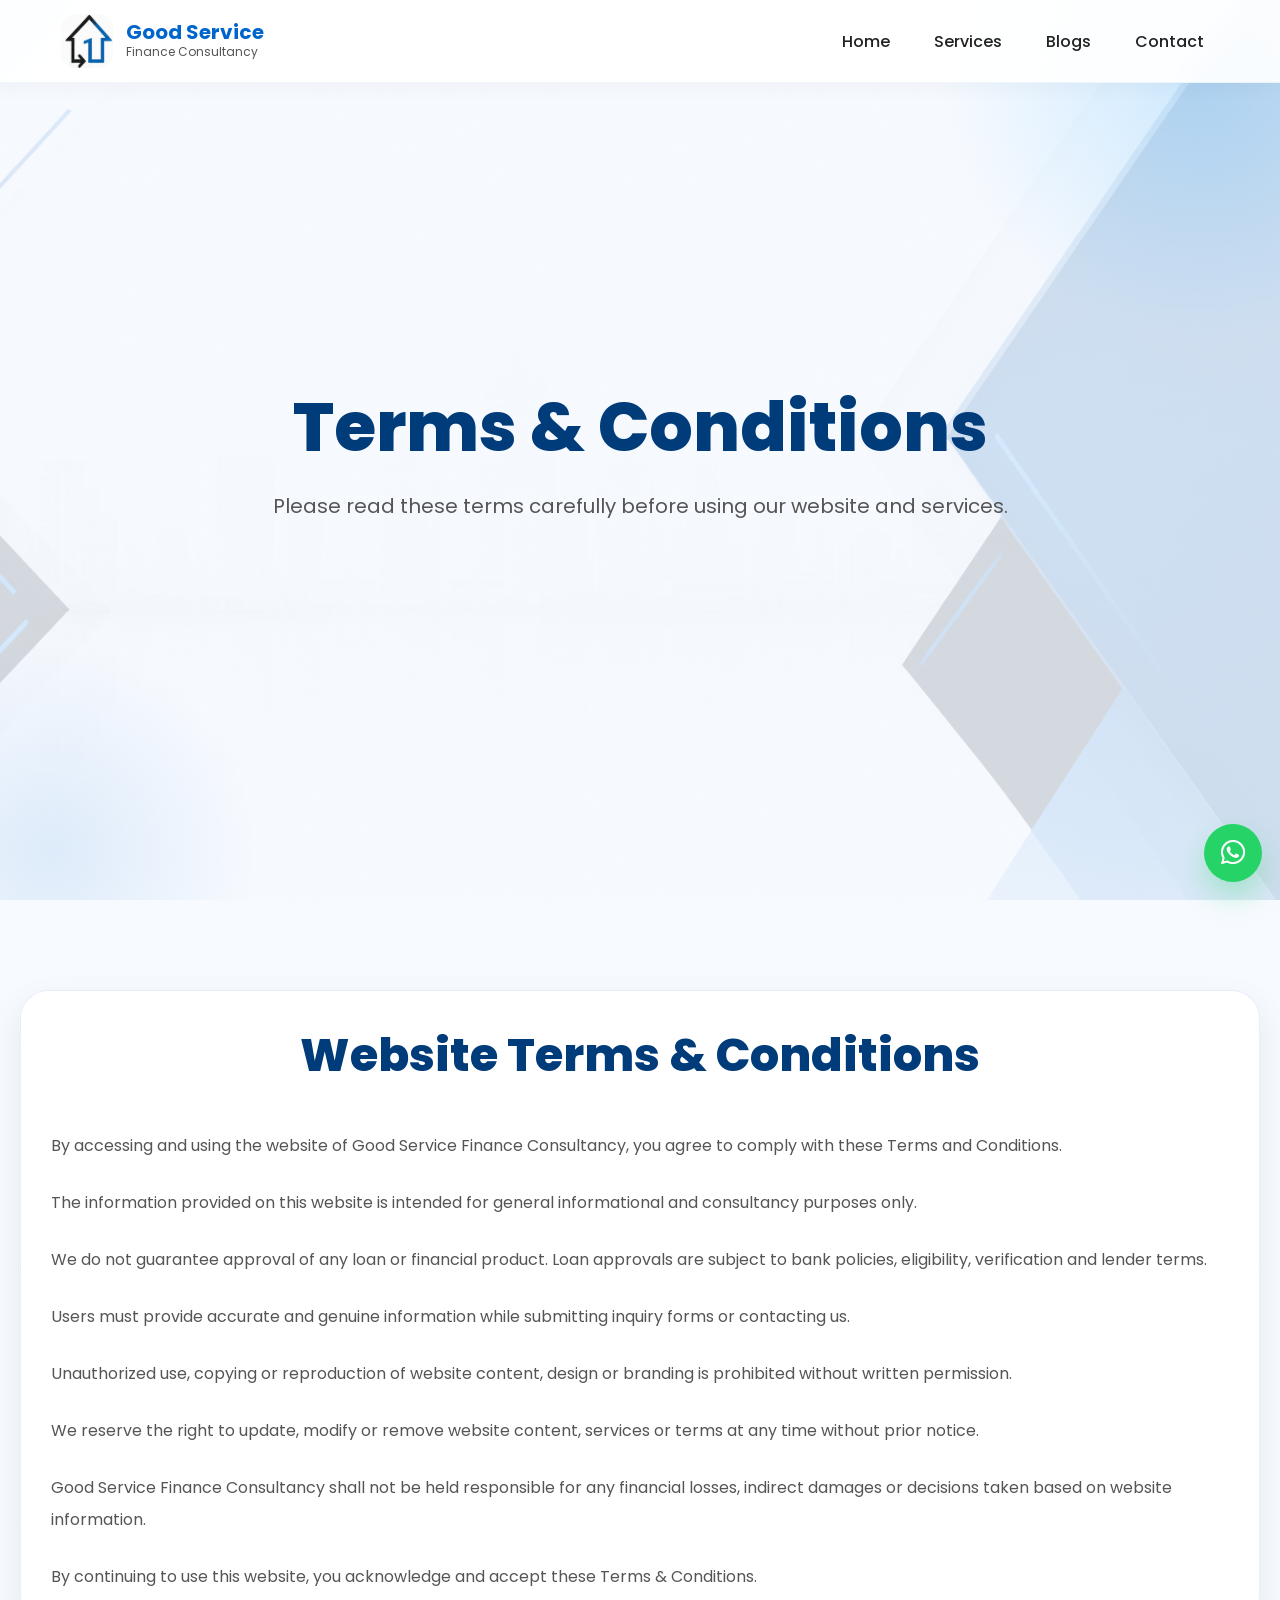
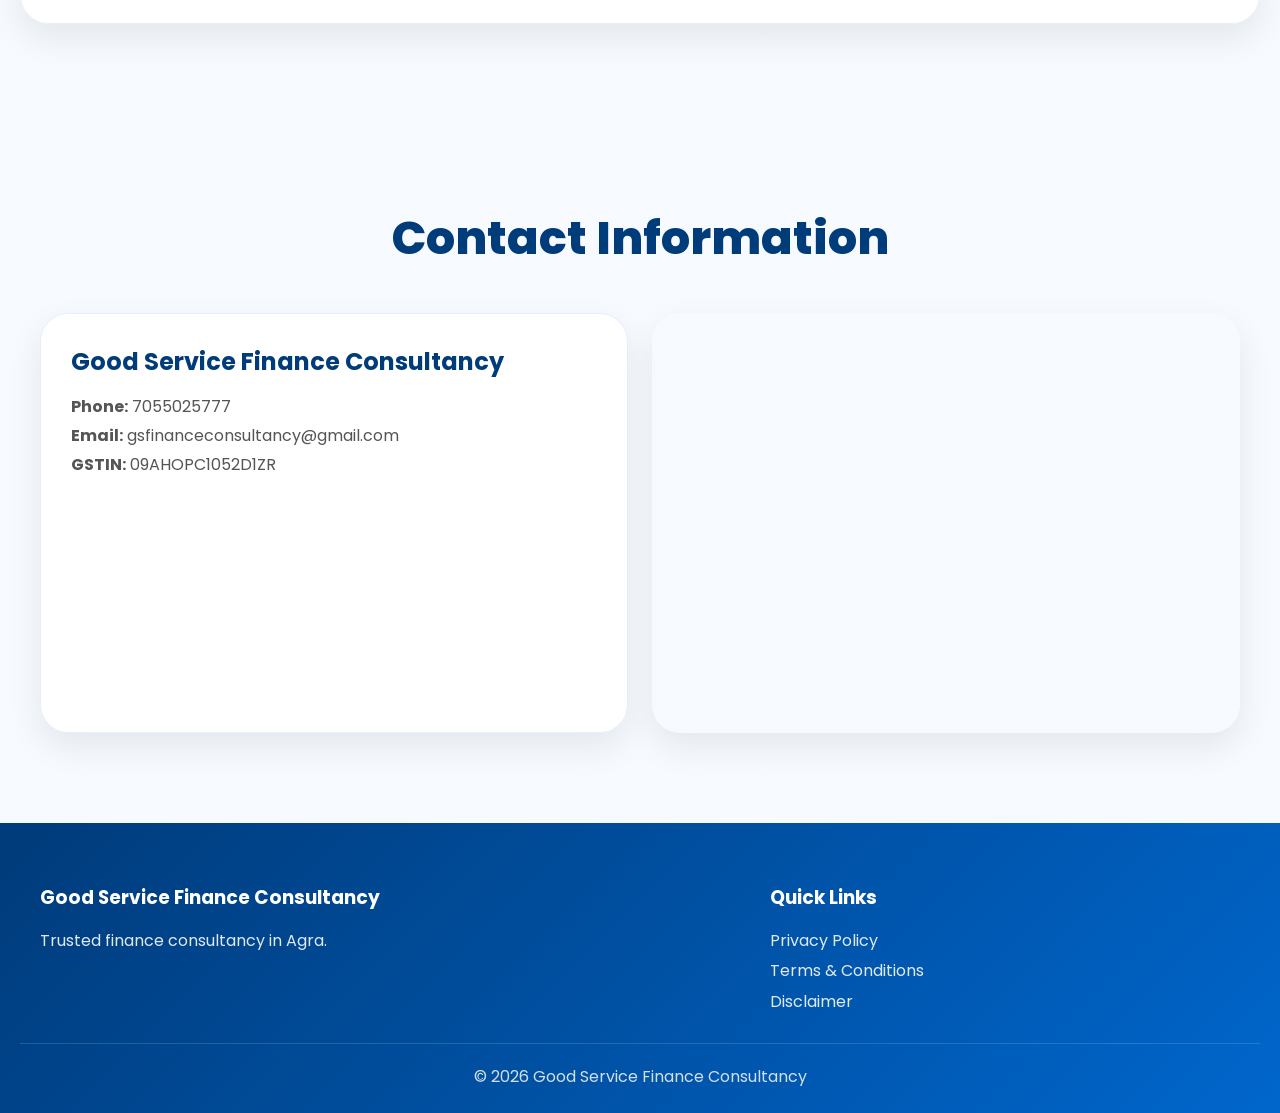
<file: GFS/terms-and-conditions.html>
<!DOCTYPE html>
<html lang="en">

<head>

    <!-- =========================
         META TAGS
    ========================== -->

    <meta charset="UTF-8">

    <meta name="viewport"
        content="width=device-width, initial-scale=1.0">

    <meta name="description"
        content="Terms and Conditions page for Good Service Finance Consultancy.">

    <meta name="keywords"
        content="Terms and Conditions, Finance Consultancy Terms">

    <meta name="author"
        content="Good Service Finance Consultancy">

    <!-- =========================
         TITLE
    ========================== -->

    <title>

        Terms & Conditions |
        Good Service Finance Consultancy

    </title>

    <!-- =========================
         GOOGLE FONTS
    ========================== -->

    <link rel="preconnect"
        href="https://fonts.googleapis.com">

    <link rel="preconnect"
        href="https://fonts.gstatic.com"
        crossorigin>

    <link href="https://fonts.googleapis.com/css2?family=Poppins:wght@300;400;500;600;700;800&display=swap"
        rel="stylesheet">

    <!-- =========================
         FONT AWESOME
    ========================== -->

    <link rel="stylesheet"
        href="https://cdnjs.cloudflare.com/ajax/libs/font-awesome/6.5.2/css/all.min.css">

    <!-- =========================
         CSS
    ========================== -->

    <link rel="stylesheet"
        href="style.css">

</head>

<body>

    <!-- =========================
         WHATSAPP BUTTON
    ========================== -->

    <a href="https://wa.me/917055025777"
        target="_blank"
        class="whatsapp-btn">

        <i class="fa-brands fa-whatsapp"></i>

    </a>

    <!-- =========================
         HEADER
    ========================== -->

    <header>

        <nav>

            <!-- LOGO -->

            <div class="logo-wrap">

                <img src="images/logo.png"
                    alt="Logo"
                    class="logo">

                <div class="logo-text">

                    <h2>

                        Good Service

                    </h2>

                    <p>

                        Finance Consultancy

                    </p>

                </div>

            </div>

            <!-- NAVIGATION -->

            <div class="nav-links">

                <a href="home.html">Home</a>

                <a href="home.html#services">Services</a>

                <a href="home.html#blogs">Blogs</a>

                <a href="home.html#contact">Contact</a>

            </div>

        </nav>

    </header>

    <!-- =========================
         HERO SECTION
    ========================== -->

    <section class="hero">

        <div class="hero-overlay"></div>

        <div class="hero-content reveal">

            <h1>

                Terms & Conditions

            </h1>

            <p>

                Please read these terms carefully before using our website and services.

            </p>

        </div>

    </section>

    <!-- =========================
         TERMS CONTENT
    ========================== -->

    <section class="services">

        <div class="contact-box reveal">

            <h2 class="section-title">

                Website Terms & Conditions

            </h2>

            <p style="line-height:2; margin-bottom:25px;">

                By accessing and using the website of Good Service Finance Consultancy,
                you agree to comply with these Terms and Conditions.

            </p>

            <p style="line-height:2; margin-bottom:25px;">

                The information provided on this website is intended for general
                informational and consultancy purposes only.

            </p>

            <p style="line-height:2; margin-bottom:25px;">

                We do not guarantee approval of any loan or financial product.
                Loan approvals are subject to bank policies, eligibility,
                verification and lender terms.

            </p>

            <p style="line-height:2; margin-bottom:25px;">

                Users must provide accurate and genuine information
                while submitting inquiry forms or contacting us.

            </p>

            <p style="line-height:2; margin-bottom:25px;">

                Unauthorized use, copying or reproduction of website content,
                design or branding is prohibited without written permission.

            </p>

            <p style="line-height:2; margin-bottom:25px;">

                We reserve the right to update, modify or remove website content,
                services or terms at any time without prior notice.

            </p>

            <p style="line-height:2; margin-bottom:25px;">

                Good Service Finance Consultancy shall not be held responsible
                for any financial losses, indirect damages or decisions taken
                based on website information.

            </p>

            <p style="line-height:2;">

                By continuing to use this website,
                you acknowledge and accept these Terms & Conditions.

            </p>

        </div>

    </section>

    <!-- =========================
         CONTACT SECTION
    ========================== -->

    <section class="contact">

        <h2 class="section-title reveal">

            Contact Information

        </h2>

        <div class="contact-grid">

            <!-- CONTACT BOX -->

            <div class="contact-box reveal">

                <h3>

                    Good Service Finance Consultancy

                </h3>

                <p>

                    <strong>Phone:</strong>
                    7055025777

                </p>

                <p>

                    <strong>Email:</strong>
                    gsfinanceconsultancy@gmail.com

                </p>

                <p>

                    <strong>GSTIN:</strong>
                    09AHOPC1052D1ZR

                </p>

            </div>

            <!-- MAP -->

            <div class="map-box reveal">

                <iframe src="https://maps.google.com/maps?q=Gwalior%20Road%20Agra&t=&z=13&ie=UTF8&iwloc=&output=embed">
                </iframe>

            </div>

        </div>

    </section>

    <!-- =========================
         FOOTER
    ========================== -->

    <footer>

        <div class="footer-grid">

            <div>

                <h3>

                    Good Service Finance Consultancy

                </h3>

                <p>

                    Trusted finance consultancy in Agra.

                </p>

            </div>

            <div>

                <h3>

                    Quick Links

                </h3>

                <a href="privacy-policy.html">

                    Privacy Policy

                </a>

                <a href="terms-and-conditions.html">

                    Terms & Conditions

                </a>

                <a href="disclaimer.html">

                    Disclaimer

                </a>

            </div>

        </div>

        <p class="copyright">

            © 2026 Good Service Finance Consultancy

        </p>

    </footer>

    <!-- =========================
         JAVASCRIPT
    ========================== -->

    <script src="script.js"></script>

</body>

</html>
</file>
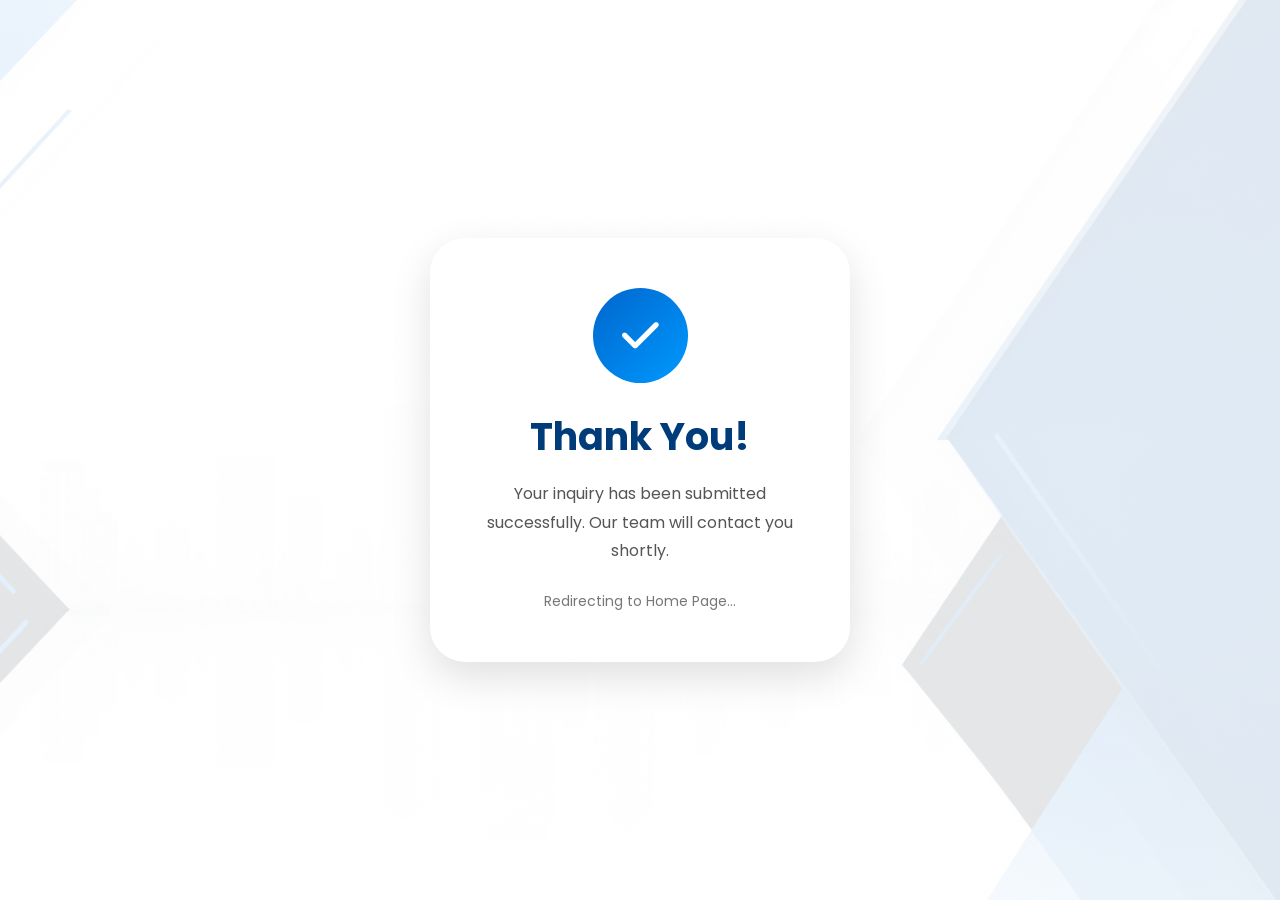
<file: GFS/thankyou.html>
<!DOCTYPE html>
<html lang="en">

<head>

    <!-- =========================
         META TAGS
    ========================== -->

    <meta charset="UTF-8">

    <meta name="viewport"
        content="width=device-width, initial-scale=1.0">

    <meta name="description"
        content="Thank You Page - Good Service Finance Consultancy">

    <!-- =========================
         TITLE
    ========================== -->

    <title>

        Thank You |
        Good Service Finance Consultancy

    </title>

    <!-- =========================
         GOOGLE FONT
    ========================== -->

    <link rel="preconnect"
        href="https://fonts.googleapis.com">

    <link rel="preconnect"
        href="https://fonts.gstatic.com"
        crossorigin>

    <link href="https://fonts.googleapis.com/css2?family=Poppins:wght@300;400;500;600;700;800&display=swap"
        rel="stylesheet">

    <!-- =========================
         FONT AWESOME
    ========================== -->

    <link rel="stylesheet"
        href="https://cdnjs.cloudflare.com/ajax/libs/font-awesome/6.5.2/css/all.min.css">

    <!-- =========================
         INTERNAL STYLE
    ========================== -->

    <style>

        *{
            margin:0;
            padding:0;
            box-sizing:border-box;
            font-family:'Poppins',sans-serif;
        }

        body{
            width:100%;
            height:100vh;

            display:flex;
            justify-content:center;
            align-items:center;

            overflow:hidden;

            background:
            linear-gradient(
                rgba(255,255,255,0.88),
                rgba(255,255,255,0.88)
            ),
            url('images/background.png')
            center/cover no-repeat;
        }

        .thankyou-card{

            width:420px;

            background:white;

            border-radius:35px;

            padding:50px 40px;

            text-align:center;

            box-shadow:
            0 15px 40px rgba(0,0,0,0.12);

            animation:
            popup 0.8s ease;

            position:relative;
        }

        .thankyou-icon{

            width:95px;
            height:95px;

            margin:auto;

            border-radius:50%;

            background:
            linear-gradient(
                135deg,
                #0066cc,
                #0099ff
            );

            display:flex;
            justify-content:center;
            align-items:center;

            color:white;

            font-size:42px;

            margin-bottom:25px;

            animation:float 2.5s infinite ease-in-out;
        }

        .thankyou-card h1{

            color:#003b7a;

            font-size:38px;

            margin-bottom:15px;
        }

        .thankyou-card p{

            color:#555;

            line-height:1.8;

            font-size:16px;
        }

        .redirect-text{

            margin-top:25px;

            font-size:14px;

            color:#777;
        }

        @keyframes popup{

            from{
                opacity:0;
                transform:scale(0.7);
            }

            to{
                opacity:1;
                transform:scale(1);
            }

        }

        @keyframes float{

            0%{
                transform:translateY(0px);
            }

            50%{
                transform:translateY(-10px);
            }

            100%{
                transform:translateY(0px);
            }

        }

        @media(max-width:500px){

            .thankyou-card{

                width:90%;
                padding:40px 25px;

            }

            .thankyou-card h1{

                font-size:30px;

            }

        }

    </style>

</head>

<body>

    <!-- =========================
         THANK YOU CARD
    ========================== -->

    <div class="thankyou-card">

        <!-- ICON -->

        <div class="thankyou-icon">

            <i class="fa-solid fa-check"></i>

        </div>

        <!-- HEADING -->

        <h1>

            Thank You!

        </h1>

        <!-- TEXT -->

        <p>

            Your inquiry has been submitted successfully.
            Our team will contact you shortly.

        </p>

        <!-- REDIRECT TEXT -->

        <div class="redirect-text">

            Redirecting to Home Page...

        </div>

    </div>

    <!-- =========================
         AUTO REDIRECT SCRIPT
    ========================== -->

    <script>

        setTimeout(()=>{

            window.location.href='home.html';

        },3000);

    </script>

</body>

</html>
</file>
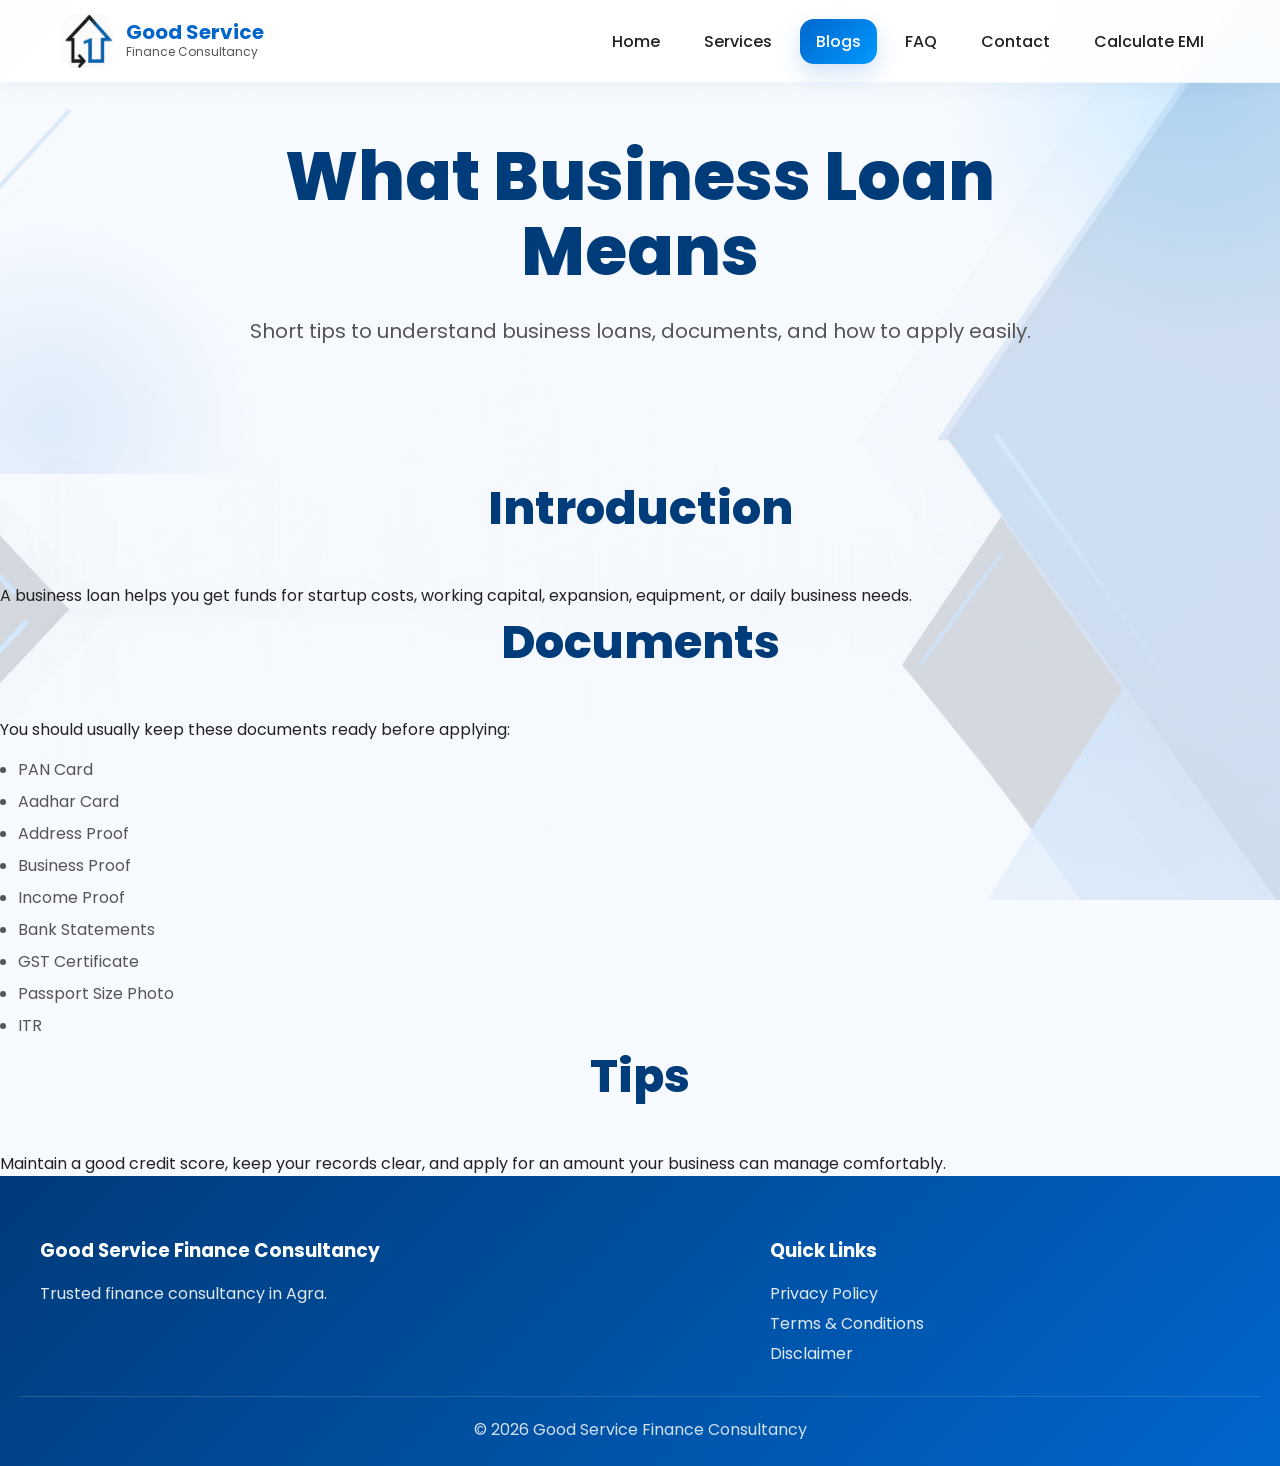
<file: GFS/blogs/business-loan-tips.html>
<!DOCTYPE html>
<html lang="en">
<head>
    <meta charset="UTF-8">
    <meta name="viewport" content="width=device-width, initial-scale=1.0">
    <meta name="description" content="Simple business loan tips, documents, and helpful guidance before applying.">
    <meta name="keywords" content="Business Loan, Business Loan Tips, Loan Documents, Finance Consultancy Agra">
    <meta name="author" content="Good Service Finance Consultancy">
    <title>What Business Loan Means</title>
    <link rel="stylesheet" href="../style.css">
</head>
<body>

<header>
    <nav>
        <a href="../home.html" class="logo-wrap">
            <img src="../images/logo.png" alt="Good Service Finance Consultancy Logo" class="logo">
            <div class="logo-text">
                <h2>Good Service</h2>
                <p>Finance Consultancy</p>
            </div>
        </a>

        <button class="menu-toggle" id="menuToggle" aria-label="Open menu">☰</button>

        <div class="nav-links" id="navLinks">
            <a href="../home.html">Home</a>
            <a href="../home.html#services">Services</a>
            <a href="../home.html#blogs" class="active">Blogs</a>
            <a href="../home.html#faq">FAQ</a>
            <a href="../home.html#contact">Contact</a>
            <a href="../home.html#calculator" class="nav-emi-btn">Calculate EMI</a>
        </div>
    </nav>
</header>

<main>
    <section class="hero" style="min-height: 45vh;">
        <div class="hero-overlay"></div>
        <div class="hero-content">
            <h1>What Business Loan Means</h1>
            <p>Short tips to understand business loans, documents, and how to apply easily.</p>
        </div>
    </section>

    <section class="page-section">
        <div class="content-card">
            <h2 class="section-title">Introduction</h2>
            <p>
                A business loan helps you get funds for startup costs, working capital, expansion, equipment, or daily business needs.
            </p>
        </div>
    </section>

    <section class="page-section">
        <div class="content-card">
            <h2 class="section-title">Documents</h2>
            <p>You should usually keep these documents ready before applying:</p>
            <ul style="line-height: 2; color: var(--text-light); padding-left: 18px; margin-top: 12px;">
                <li>PAN Card</li>
                <li>Aadhar Card</li>
                <li>Address Proof</li>
                <li>Business Proof</li>
                <li>Income Proof</li>
                <li>Bank Statements</li>
                <li>GST Certificate</li>
                <li>Passport Size Photo</li>
                <li>ITR</li>
            </ul>
        </div>
    </section>

    <section class="page-section">
        <div class="content-card">
            <h2 class="section-title">Tips</h2>
            <p>
                Maintain a good credit score, keep your records clear, and apply for an amount your business can manage comfortably.
            </p>
        </div>
    </section>
</main>

<footer>
    <div class="footer-grid">
        <div>
            <h3>Good Service Finance Consultancy</h3>
            <p>Trusted finance consultancy in Agra.</p>
        </div>
        <div>
            <h3>Quick Links</h3>
            <a href="../privacy-policy.html">Privacy Policy</a>
            <a href="../terms-and-conditions.html">Terms & Conditions</a>
            <a href="../disclaimer.html">Disclaimer</a>
        </div>
    </div>
    <p class="copyright">© 2026 Good Service Finance Consultancy</p>
</footer>

<script src="../script.js"></script>
</body>
</html>
</file>
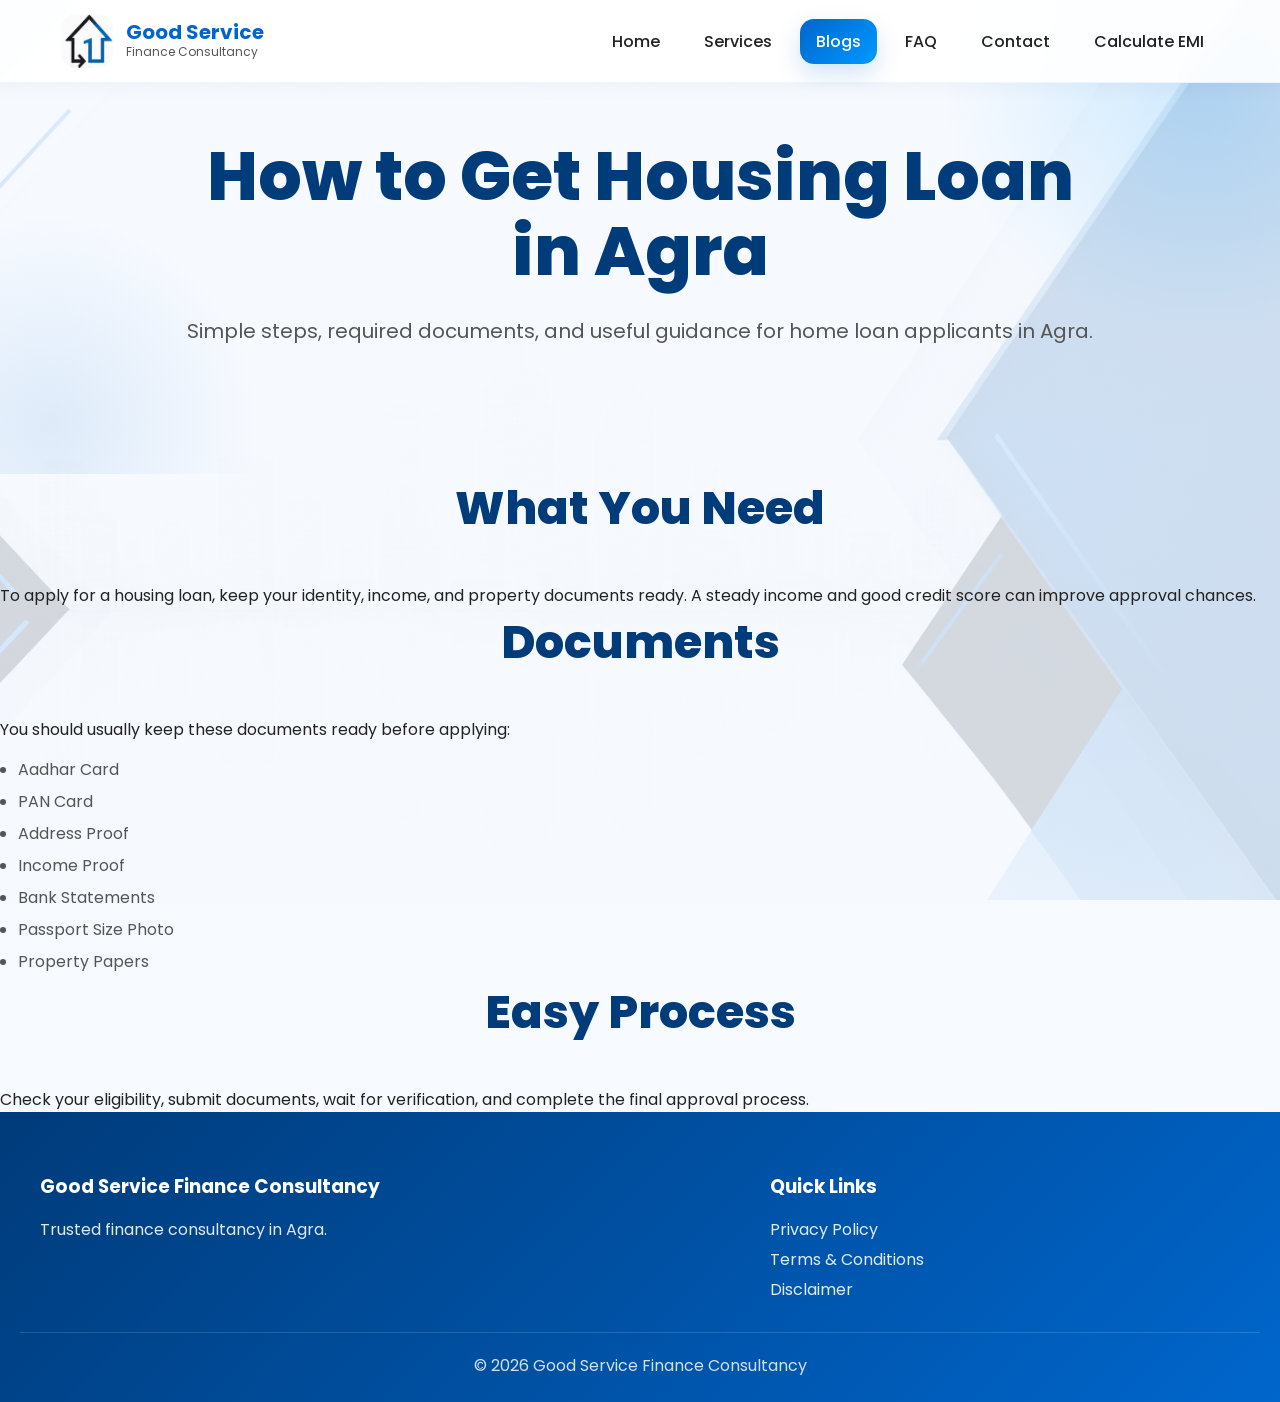
<file: GFS/blogs/housing-loan-agra.html>
<!DOCTYPE html>
<html lang="en">
<head>
    <meta charset="UTF-8">
    <meta name="viewport" content="width=device-width, initial-scale=1.0">
    <meta name="description" content="Simple guide for getting a housing loan in Agra, with documents and easy steps.">
    <meta name="keywords" content="Housing Loan in Agra, Home Loan Agra, Loan Documents, Finance Consultancy Agra">
    <meta name="author" content="Good Service Finance Consultancy">
    <title>How to Get Housing Loan in Agra</title>
    <link rel="stylesheet" href="../style.css">
</head>
<body>

<header>
    <nav>
        <a href="../home.html" class="logo-wrap">
            <img src="../images/logo.png" alt="Good Service Finance Consultancy Logo" class="logo">
            <div class="logo-text">
                <h2>Good Service</h2>
                <p>Finance Consultancy</p>
            </div>
        </a>

        <button class="menu-toggle" id="menuToggle" aria-label="Open menu">☰</button>

        <div class="nav-links" id="navLinks">
            <a href="../home.html">Home</a>
            <a href="../home.html#services">Services</a>
            <a href="../home.html#blogs" class="active">Blogs</a>
            <a href="../home.html#faq">FAQ</a>
            <a href="../home.html#contact">Contact</a>
            <a href="../home.html#calculator" class="nav-emi-btn">Calculate EMI</a>
        </div>
    </nav>
</header>

<main>
    <section class="hero" style="min-height: 45vh;">
        <div class="hero-overlay"></div>
        <div class="hero-content">
            <h1>How to Get Housing Loan in Agra</h1>
            <p>Simple steps, required documents, and useful guidance for home loan applicants in Agra.</p>
        </div>
    </section>

    <section class="page-section">
        <div class="content-card">
            <h2 class="section-title">What You Need</h2>
            <p>
                To apply for a housing loan, keep your identity, income, and property documents ready.
                A steady income and good credit score can improve approval chances.
            </p>
        </div>
    </section>

    <section class="page-section">
        <div class="content-card">
            <h2 class="section-title">Documents</h2>
            <p>You should usually keep these documents ready before applying:</p>
            <ul style="line-height: 2; color: var(--text-light); padding-left: 18px; margin-top: 12px;">
                <li>Aadhar Card</li>
                <li>PAN Card</li>
                <li>Address Proof</li>
                <li>Income Proof</li>
                <li>Bank Statements</li>
                <li>Passport Size Photo</li>
                <li>Property Papers</li>
            </ul>
        </div>
    </section>

    <section class="page-section">
        <div class="content-card">
            <h2 class="section-title">Easy Process</h2>
            <p>
                Check your eligibility, submit documents, wait for verification, and complete the final approval process.
            </p>
        </div>
    </section>
</main>

<footer>
    <div class="footer-grid">
        <div>
            <h3>Good Service Finance Consultancy</h3>
            <p>Trusted finance consultancy in Agra.</p>
        </div>
        <div>
            <h3>Quick Links</h3>
            <a href="../privacy-policy.html">Privacy Policy</a>
            <a href="../terms-and-conditions.html">Terms & Conditions</a>
            <a href="../disclaimer.html">Disclaimer</a>
        </div>
    </div>
    <p class="copyright">© 2026 Good Service Finance Consultancy</p>
</footer>

<script src="../script.js"></script>
</body>
</html>
</file>
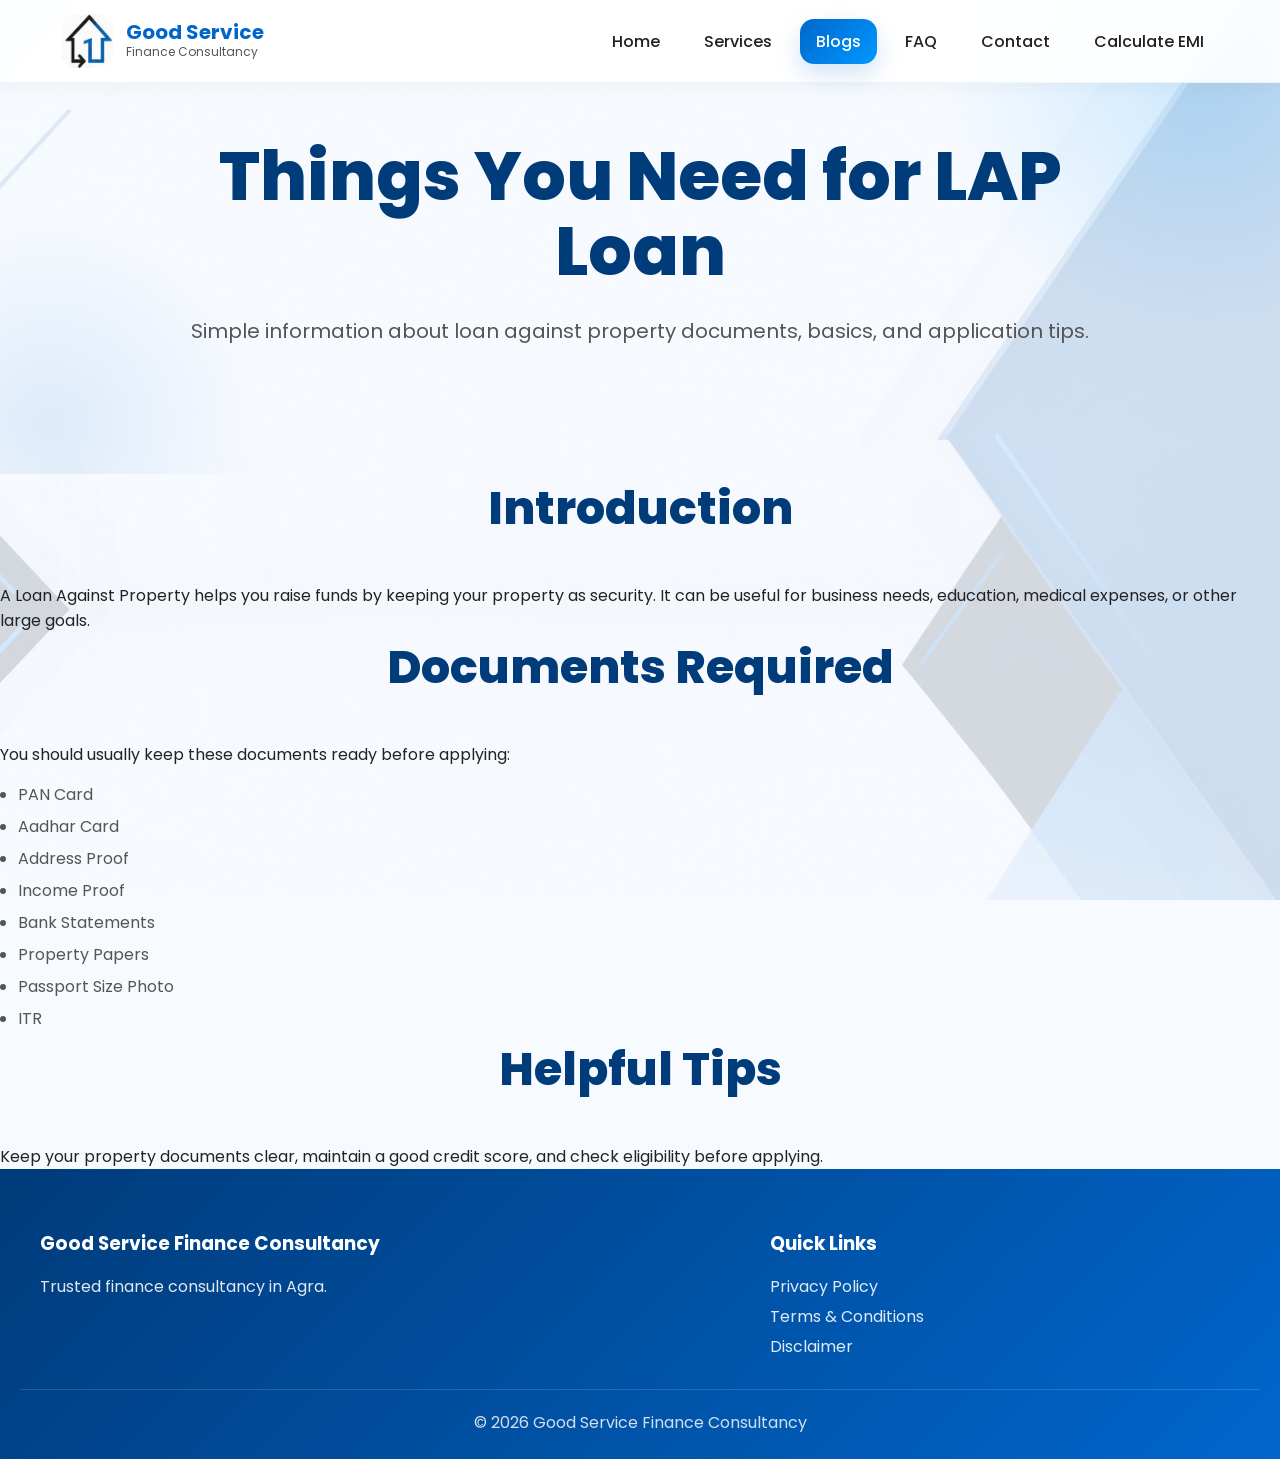
<file: GFS/blogs/lap-loan-guide.html>
<!DOCTYPE html>
<html lang="en">
<head>
    <meta charset="UTF-8">
    <meta name="viewport" content="width=device-width, initial-scale=1.0">
    <meta name="description" content="Simple guide for Loan Against Property, documents, and tips before applying.">
    <meta name="keywords" content="Loan Against Property, LAP Loan, Property Loan, Finance Consultancy Agra">
    <meta name="author" content="Good Service Finance Consultancy">
    <title>Things You Need for LAP Loan</title>
    <link rel="stylesheet" href="../style.css">
</head>
<body>

<header>
    <nav>
        <a href="../home.html" class="logo-wrap">
            <img src="../images/logo.png" alt="Good Service Finance Consultancy Logo" class="logo">
            <div class="logo-text">
                <h2>Good Service</h2>
                <p>Finance Consultancy</p>
            </div>
        </a>

        <button class="menu-toggle" id="menuToggle" aria-label="Open menu">☰</button>

        <div class="nav-links" id="navLinks">
            <a href="../home.html">Home</a>
            <a href="../home.html#services">Services</a>
            <a href="../home.html#blogs" class="active">Blogs</a>
            <a href="../home.html#faq">FAQ</a>
            <a href="../home.html#contact">Contact</a>
            <a href="../home.html#calculator" class="nav-emi-btn">Calculate EMI</a>
        </div>
    </nav>
</header>

<main>
    <section class="hero" style="min-height: 45vh;">
        <div class="hero-overlay"></div>
        <div class="hero-content">
            <h1>Things You Need for LAP Loan</h1>
            <p>Simple information about loan against property documents, basics, and application tips.</p>
        </div>
    </section>

    <section class="page-section">
        <div class="content-card">
            <h2 class="section-title">Introduction</h2>
            <p>
                A Loan Against Property helps you raise funds by keeping your property as security.
                It can be useful for business needs, education, medical expenses, or other large goals.
            </p>
        </div>
    </section>

    <section class="page-section">
        <div class="content-card">
            <h2 class="section-title">Documents Required</h2>
            <p>You should usually keep these documents ready before applying:</p>
            <ul style="line-height: 2; color: var(--text-light); padding-left: 18px; margin-top: 12px;">
                <li>PAN Card</li>
                <li>Aadhar Card</li>
                <li>Address Proof</li>
                <li>Income Proof</li>
                <li>Bank Statements</li>
                <li>Property Papers</li>
                <li>Passport Size Photo</li>
                <li>ITR</li>
            </ul>
        </div>
    </section>

    <section class="page-section">
        <div class="content-card">
            <h2 class="section-title">Helpful Tips</h2>
            <p>
                Keep your property documents clear, maintain a good credit score, and check eligibility before applying.
            </p>
        </div>
    </section>
</main>

<footer>
    <div class="footer-grid">
        <div>
            <h3>Good Service Finance Consultancy</h3>
            <p>Trusted finance consultancy in Agra.</p>
        </div>
        <div>
            <h3>Quick Links</h3>
            <a href="../privacy-policy.html">Privacy Policy</a>
            <a href="../terms-and-conditions.html">Terms & Conditions</a>
            <a href="../disclaimer.html">Disclaimer</a>
        </div>
    </div>
    <p class="copyright">© 2026 Good Service Finance Consultancy</p>
</footer>

<script src="../script.js"></script>
</body>
</html>
</file>
<file: GFS/style.css>
@import url('https://fonts.googleapis.com/css2?family=Poppins:wght@300;400;500;600;700;800&display=swap');

/* =========================
   RESET
========================= */

*,
*::before,
*::after{

    margin:0;
    padding:0;
    box-sizing:border-box;

}

html{

    scroll-behavior:smooth;

}

body{

    font-family:'Poppins',sans-serif;

    overflow-x:hidden;

    color:#222;

    background:
    linear-gradient(
        rgba(245,249,255,0.84),
        rgba(245,249,255,0.84)
    ),

    url("images/background.png")
    center center / cover no-repeat fixed;

}

img{

    max-width:100%;
    display:block;

}

a{

    text-decoration:none;
    color:inherit;

}

button,
input,
textarea{

    font:inherit;

}

/* =========================
   ROOT
========================= */

:root{

    --primary:#0066cc;

    --primary-dark:#003b7a;

    --primary-light:#0099ff;

    --text-dark:#222;

    --text-light:#555;

    --card-bg:
    rgba(255,255,255,0.92);

    --border:
    rgba(0,102,204,0.10);

    --shadow:
    0 14px 34px rgba(0,0,0,0.08);

    --shadow-strong:
    0 18px 42px rgba(0,0,0,0.12);

    --radius:28px;

}

/* =========================
   HEADER
========================= */

header{

    width:100%;

    position:fixed;

    top:0;

    left:0;

    z-index:1000;

    background:
    rgba(255,255,255,0.92);

    backdrop-filter:blur(12px);

    border-bottom:
    1px solid rgba(0,102,204,0.06);

    box-shadow:
    0 4px 20px rgba(0,0,0,0.04);

}

nav{

    width:100%;

    max-width:1200px;

    margin:auto;

    padding:14px 20px;

    display:flex;

    justify-content:space-between;

    align-items:center;

    gap:16px;

}

/* =========================
   LOGO
========================= */

.logo-wrap{

    display:flex;

    align-items:center;

    gap:12px;

}

.logo{

    width:54px;

    height:54px;

    object-fit:contain;

    border-radius:16px;

}

.logo-text h2{

    font-size:20px;

    color:var(--primary);

    font-weight:700;

    line-height:1.1;

}

.logo-text p{

    font-size:12px;

    color:var(--text-light);

}

/* =========================
   NAV LINKS
========================= */

.nav-links{

    display:flex;

    align-items:center;

    gap:12px;

    flex-wrap:wrap;

}

.nav-links a{

    padding:10px 16px;

    border-radius:14px;

    font-weight:500;

    transition:0.3s ease;

}

.nav-links a:hover,
.nav-links a.active{

    background:
    linear-gradient(
        135deg,
        var(--primary),
        var(--primary-light)
    );

    color:white;

    box-shadow:
    0 10px 24px rgba(0,102,204,0.18);

}

/* =========================
   MOBILE MENU
========================= */

.menu-toggle{

    display:none;

    width:44px;

    height:44px;

    border:none;

    border-radius:12px;

    background:white;

    font-size:22px;

    color:var(--primary-dark);

    cursor:pointer;

}

/* =========================
   HERO
========================= */

.hero{

    min-height:100vh;

    display:flex;

    justify-content:center;

    align-items:center;

    text-align:center;

    position:relative;

    overflow:hidden;

    padding:
    140px 20px 90px;

}

.hero::before{

    content:"";

    position:absolute;

    width:520px;

    height:520px;

    background:
    radial-gradient(
        rgba(0,153,255,0.16),
        transparent 70%
    );

    top:-180px;

    right:-180px;

    border-radius:50%;

}

.hero::after{

    content:"";

    position:absolute;

    width:420px;

    height:420px;

    background:
    radial-gradient(
        rgba(0,102,204,0.10),
        transparent 70%
    );

    bottom:-160px;

    left:-160px;

    border-radius:50%;

}

.hero-content{

    position:relative;

    z-index:2;

    max-width:920px;

}

.hero-tag{

    display:inline-block;

    padding:10px 18px;

    border-radius:50px;

    background:
    rgba(0,102,204,0.08);

    color:var(--primary-dark);

    font-weight:600;

    margin-bottom:24px;

}

.hero-content h1{

    font-size:
    clamp(42px,7vw,68px);

    line-height:1.1;

    color:var(--primary-dark);

    margin-bottom:22px;

    font-weight:800;

}

.hero-content p{

    font-size:
    clamp(16px,2vw,20px);

    line-height:1.9;

    color:var(--text-light);

    margin-bottom:34px;

}

/* =========================
   HERO BUTTONS
========================= */

.hero-buttons{

    display:flex;

    justify-content:center;

    gap:16px;

    flex-wrap:wrap;

}

.primary-btn,
.secondary-btn{

    padding:16px 30px;

    border-radius:16px;

    font-weight:600;

    transition:0.3s ease;

}

.primary-btn{

    background:
    linear-gradient(
        135deg,
        var(--primary),
        var(--primary-light)
    );

    color:white;

    box-shadow:
    0 14px 28px rgba(0,102,204,0.18);

}

.secondary-btn{

    background:white;

    border:
    2px solid var(--primary);

    color:var(--primary);

}

.primary-btn:hover,
.secondary-btn:hover{

    transform:
    translateY(-3px);

}

/* =========================
   HERO BADGES
========================= */

.hero-badges{

    display:flex;

    justify-content:center;

    gap:14px;

    flex-wrap:wrap;

    margin-top:36px;

}

.hero-badge{

    padding:14px 18px;

    border-radius:16px;

    background:
    rgba(255,255,255,0.92);

    backdrop-filter:blur(10px);

    border:
    1px solid rgba(0,102,204,0.08);

    box-shadow:
    0 10px 24px rgba(0,0,0,0.05);

    display:flex;

    align-items:center;

    gap:10px;

    font-size:14px;

    font-weight:600;

    color:var(--primary-dark);

}

.hero-badge i{

    color:var(--primary);

}

/* =========================
   SECTIONS
========================= */

.services,
.blogs,
.contact,
.calculator,
.faq-section{

    padding:90px 20px;

}

.section-title{

    text-align:center;

    font-size:
    clamp(30px,5vw,46px);

    margin-bottom:40px;

    color:var(--primary-dark);

    font-weight:800;

}

/* =========================
   GRIDS
========================= */

.service-grid,
.blog-grid,
.contact-grid{

    max-width:1200px;

    margin:auto;

    display:grid;

    grid-template-columns:
    repeat(auto-fit,minmax(280px,1fr));

    gap:24px;

}

/* =========================
   CARDS
========================= */

.service-box,
.blog-card,
.contact-box,
.counter-card,
.calculator-box,
.faq{

    background:
    rgba(255,255,255,0.92);

    backdrop-filter:blur(10px);

    border:
    1px solid var(--border);

    border-radius:var(--radius);

    padding:30px;

    box-shadow:var(--shadow);

    transition:0.3s ease;

}

.service-box:hover,
.blog-card:hover,
.contact-box:hover,
.counter-card:hover,
.calculator-box:hover,
.faq:hover{

    transform:
    translateY(-6px);

    box-shadow:
    var(--shadow-strong);

}

.service-box{

    text-align:center;

}

.service-box i{

    font-size:46px;

    color:var(--primary);

    margin-bottom:20px;

}

.service-box h3,
.blog-card h3,
.contact-box h3{

    font-size:24px;

    margin-bottom:14px;

    color:var(--primary-dark);

}

.service-box p,
.blog-card p,
.contact-box p,
.faq-answer{

    line-height:1.8;

    color:var(--text-light);

}

/* =========================
   COUNTERS
========================= */

.counters{

    padding:90px 20px;

    display:grid;

    grid-template-columns:
    repeat(auto-fit,minmax(220px,1fr));

    gap:24px;

    background:
    rgba(238,245,255,0.75);

}

.counter-card{

    text-align:center;

}

.counter-card h2{

    font-size:42px;

    color:var(--primary);

    margin-bottom:8px;

}

.counter-card p{

    color:var(--text-light);

    font-weight:500;

}

/* =========================
   BLOGS
========================= */

.blog-card img{

    width:100%;

    height:220px;

    object-fit:cover;

    border-radius:20px;

    margin-bottom:18px;

}

/* =========================
   EMI
========================= */

.calculator-box{

    max-width:720px;

    margin:auto;

}

.calculator-box input,
.calculator-box button,
.inquiry-form input,
.inquiry-form textarea{

    width:100%;

    padding:14px 16px;

    margin-top:14px;

    border-radius:14px;

    border:
    1px solid rgba(0,102,204,0.12);

    outline:none;

}

.calculator-box button,
.inquiry-form button{

    background:
    linear-gradient(
        135deg,
        var(--primary),
        var(--primary-light)
    );

    color:white;

    border:none;

    font-weight:600;

    cursor:pointer;

}

/* =========================
   FAQ
========================= */

.faq{

    max-width:900px;

    margin:
    0 auto 20px;

}

.faq-question{

    width:100%;

    background:none;

    border:none;

    text-align:left;

    font-size:18px;

    font-weight:600;

    cursor:pointer;

    color:var(--primary-dark);

}

.faq-answer{

    display:none;

    margin-top:16px;

}

/* =========================
   CONTACT
========================= */

.inquiry-form{

    margin-top:18px;

}

.inquiry-form textarea{

    min-height:140px;

    resize:vertical;

}

.map-box{

    min-height:420px;

    overflow:hidden;

    border-radius:var(--radius);

    box-shadow:var(--shadow);

}

.map-box iframe{

    width:100%;

    height:100%;

    border:none;

}

/* =========================
   FOOTER
========================= */

footer{

    background:
    linear-gradient(
        135deg,
        var(--primary-dark),
        var(--primary)
    );

    color:white;

    padding:60px 20px 24px;

}

.footer-grid{

    max-width:1200px;

    margin:auto;

    display:grid;

    grid-template-columns:
    1.5fr 1fr;

    gap:24px;

    margin-bottom:26px;

}

.footer-grid h3{

    margin-bottom:14px;

}

.footer-grid a,
.footer-grid p{

    display:block;

    color:
    rgba(255,255,255,0.88);

    line-height:1.9;

}

.copyright{

    text-align:center;

    border-top:
    1px solid rgba(255,255,255,0.14);

    padding-top:20px;

    color:
    rgba(255,255,255,0.82);

}

/* =========================
   WHATSAPP
========================= */

.whatsapp-btn{

    position:fixed;

    right:18px;

    bottom:18px;

    width:58px;

    height:58px;

    border-radius:50%;

    background:#25d366;

    color:white;

    display:flex;

    justify-content:center;

    align-items:center;

    font-size:28px;

    z-index:2000;

    box-shadow:
    0 14px 28px rgba(37,211,102,0.3);

}

/* =========================
   REVEAL
========================= */

.reveal{

    opacity:0;

    transform:
    translateY(30px);

    transition:
    opacity 0.8s ease,
    transform 0.8s ease;

}

.reveal.active{

    opacity:1;

    transform:
    translateY(0);

}

/* =========================
   LANDING PAGE
========================= */

.landing-body{

    min-height:100vh;

    display:flex;

    justify-content:center;

    align-items:center;

    padding:20px;

}

.landing-card{

    width:100%;

    max-width:620px;

    background:
    rgba(255,255,255,0.90);

    backdrop-filter:blur(12px);

    border-radius:32px;

    padding:50px 36px;

    text-align:center;

    box-shadow:
    0 20px 50px rgba(0,0,0,0.10);

}

.landing-logo{

    width:90px;

    margin:0 auto 24px;

}

.enter-btn{

    display:inline-flex;

    align-items:center;

    gap:10px;

    padding:16px 34px;

    border-radius:16px;

    background:
    linear-gradient(
        135deg,
        var(--primary),
        var(--primary-light)
    );

    color:white;

    font-weight:700;

    margin-top:20px;

}

/* =========================
   MOBILE
========================= */

@media(max-width:768px){

    nav{

        flex-wrap:wrap;

    }

    .menu-toggle{

        display:flex;

        justify-content:center;

        align-items:center;

    }

    .nav-links{

        width:100%;

        display:none;

        flex-direction:column;

        background:white;

        padding:16px;

        border-radius:18px;

        margin-top:14px;

        box-shadow:var(--shadow);

    }

    .nav-links.show{

        display:flex;

    }

    .hero{

        padding:
        130px 16px 70px;

    }

    .hero-content h1{

        font-size:36px;

    }

    .hero-buttons{

        flex-direction:column;

    }

    .footer-grid{

        grid-template-columns:1fr;

    }

}

@media(max-width:480px){

    .hero-content h1{

        font-size:30px;

    }

    .section-title{

        font-size:28px;

    }

    .landing-card{

        padding:40px 24px;

    }

}
</file>
<file: GFS/animations.css>
/* =========================
   ANIMATIONS.CSS
   Good Service Finance Consultancy
========================= */

/* =========================
   GLOBAL TRANSITIONS
========================= */

*{
    transition:
    background 0.3s ease,
    color 0.3s ease,
    transform 0.3s ease,
    box-shadow 0.3s ease;
}

/* =========================
   FADE UP
========================= */

@keyframes fadeUp{

    from{
        opacity:0;
        transform:translateY(60px);
    }

    to{
        opacity:1;
        transform:translateY(0);
    }

}

/* =========================
   FADE DOWN
========================= */

@keyframes fadeDown{

    from{
        opacity:0;
        transform:translateY(-60px);
    }

    to{
        opacity:1;
        transform:translateY(0);
    }

}

/* =========================
   FADE LEFT
========================= */

@keyframes fadeLeft{

    from{
        opacity:0;
        transform:translateX(-60px);
    }

    to{
        opacity:1;
        transform:translateX(0);
    }

}

/* =========================
   FADE RIGHT
========================= */

@keyframes fadeRight{

    from{
        opacity:0;
        transform:translateX(60px);
    }

    to{
        opacity:1;
        transform:translateX(0);
    }

}

/* =========================
   SCALE UP
========================= */

@keyframes scaleUp{

    from{
        opacity:0;
        transform:scale(0.8);
    }

    to{
        opacity:1;
        transform:scale(1);
    }

}

/* =========================
   FLOAT EFFECT
========================= */

@keyframes float{

    0%{
        transform:translateY(0px);
    }

    50%{
        transform:translateY(-12px);
    }

    100%{
        transform:translateY(0px);
    }

}

/* =========================
   PULSE EFFECT
========================= */

@keyframes pulse{

    0%{
        transform:scale(1);
    }

    50%{
        transform:scale(1.06);
    }

    100%{
        transform:scale(1);
    }

}

/* =========================
   ROTATE SLOW
========================= */

@keyframes rotateSlow{

    from{
        transform:rotate(0deg);
    }

    to{
        transform:rotate(360deg);
    }

}

/* =========================
   GLOW EFFECT
========================= */

@keyframes glow{

    0%{
        box-shadow:
        0 0 10px rgba(0,102,204,0.15);
    }

    50%{
        box-shadow:
        0 0 35px rgba(0,102,204,0.35);
    }

    100%{
        box-shadow:
        0 0 10px rgba(0,102,204,0.15);
    }

}

/* =========================
   SLIDE IN
========================= */

@keyframes slideIn{

    from{
        opacity:0;
        transform:translateX(-120px);
    }

    to{
        opacity:1;
        transform:translateX(0);
    }

}

/* =========================
   ZOOM IN
========================= */

@keyframes zoomIn{

    from{
        opacity:0;
        transform:scale(0.6);
    }

    to{
        opacity:1;
        transform:scale(1);
    }

}

/* =========================
   REVEAL CLASS
========================= */

.reveal{
    opacity:0;
    transform:translateY(60px);
    transition:1s ease;
}

.reveal.active{
    opacity:1;
    transform:translateY(0);
}

/* =========================
   HEADER ANIMATION
========================= */

header{
    animation:fadeDown 1s ease;
}

/* =========================
   HERO CONTENT
========================= */

.hero-content{
    animation:fadeUp 1.2s ease;
}

/* =========================
   LOGO FLOAT
========================= */

.logo,
.landing-logo{
    animation:float 3s infinite ease-in-out;
}

/* =========================
   BUTTON EFFECTS
========================= */

.primary-btn,
.secondary-btn,
.landing-btn{

    position:relative;
    overflow:hidden;

}

.primary-btn:hover,
.secondary-btn:hover,
.landing-btn:hover{

    transform:
    translateY(-6px)
    scale(1.03);

    box-shadow:
    0 15px 35px rgba(0,102,204,0.25);

}

/* =========================
   SERVICE BOX EFFECT
========================= */

.service-box{

    animation:fadeUp 1s ease;

}

.service-box:hover{

    transform:
    translateY(-10px);

    box-shadow:
    0 20px 45px rgba(0,0,0,0.12);

}

/* =========================
   BLOG CARD EFFECT
========================= */

.blog-card{

    overflow:hidden;

}

.blog-card img{

    transition:0.6s ease;

}

.blog-card:hover img{

    transform:scale(1.08);

}

.blog-card:hover{

    transform:
    translateY(-10px);

    box-shadow:
    0 20px 45px rgba(0,0,0,0.15);

}

/* =========================
   COUNTER CARD EFFECT
========================= */

.counter-card{

    animation:
    glow 5s infinite ease-in-out;

}

.counter-card:hover{

    transform:
    translateY(-8px);

}

/* =========================
   WHATSAPP BUTTON
========================= */

.whatsapp-btn{

    animation:
    pulse 2s infinite;

}

.whatsapp-btn:hover{

    transform:scale(1.12);

}

/* =========================
   FAQ EFFECT
========================= */

.faq{

    transition:0.4s ease;

}

.faq:hover{

    transform:translateY(-5px);

}

/* =========================
   FAQ BUTTON
========================= */

.faq-question:hover{

    letter-spacing:0.5px;

}

/* =========================
   CONTACT BOX EFFECT
========================= */

.contact-box{

    animation:fadeUp 1s ease;

}

.contact-box:hover{

    transform:translateY(-8px);

}

/* =========================
   MAP EFFECT
========================= */

.map-box iframe{

    transition:0.5s ease;

}

.map-box iframe:hover{

    transform:scale(1.02);

}

/* =========================
   FOOTER LINKS
========================= */

.footer-grid a{

    position:relative;

}

.footer-grid a:hover{

    color:#0099ff;
    padding-left:6px;

}

/* =========================
   LANDING PAGE
========================= */

.landing-content{

    animation:
    scaleUp 1.2s ease;

}

/* =========================
   THANK YOU CARD
========================= */

.thankyou-card{

    animation:
    zoomIn 0.9s ease;

}

/* =========================
   FORM INPUT EFFECT
========================= */

input:focus,
textarea:focus{

    outline:none;

    border-color:#0099ff;

    box-shadow:
    0 0 12px rgba(0,153,255,0.25);

}

/* =========================
   NAV LINKS
========================= */

.nav-links a{

    position:relative;

}

.nav-links a::after{

    content:'';

    position:absolute;

    left:0;
    bottom:-5px;

    width:0%;
    height:2px;

    background:#0099ff;

    transition:0.4s ease;

}

.nav-links a:hover::after{

    width:100%;

}

/* =========================
   SCROLLBAR
========================= */

::-webkit-scrollbar{
    width:10px;
}

::-webkit-scrollbar-track{
    background:#eef5ff;
}

::-webkit-scrollbar-thumb{

    background:
    linear-gradient(
        #0066cc,
        #0099ff
    );

    border-radius:20px;
}

/* =========================
   MOBILE RESPONSIVE
========================= */

@media(max-width:768px){

    .service-box:hover,
    .blog-card:hover,
    .contact-box:hover,
    .counter-card:hover{

        transform:none;

    }

    .primary-btn:hover,
    .secondary-btn:hover,
    .landing-btn:hover{

        transform:none;

    }

}
</file>
